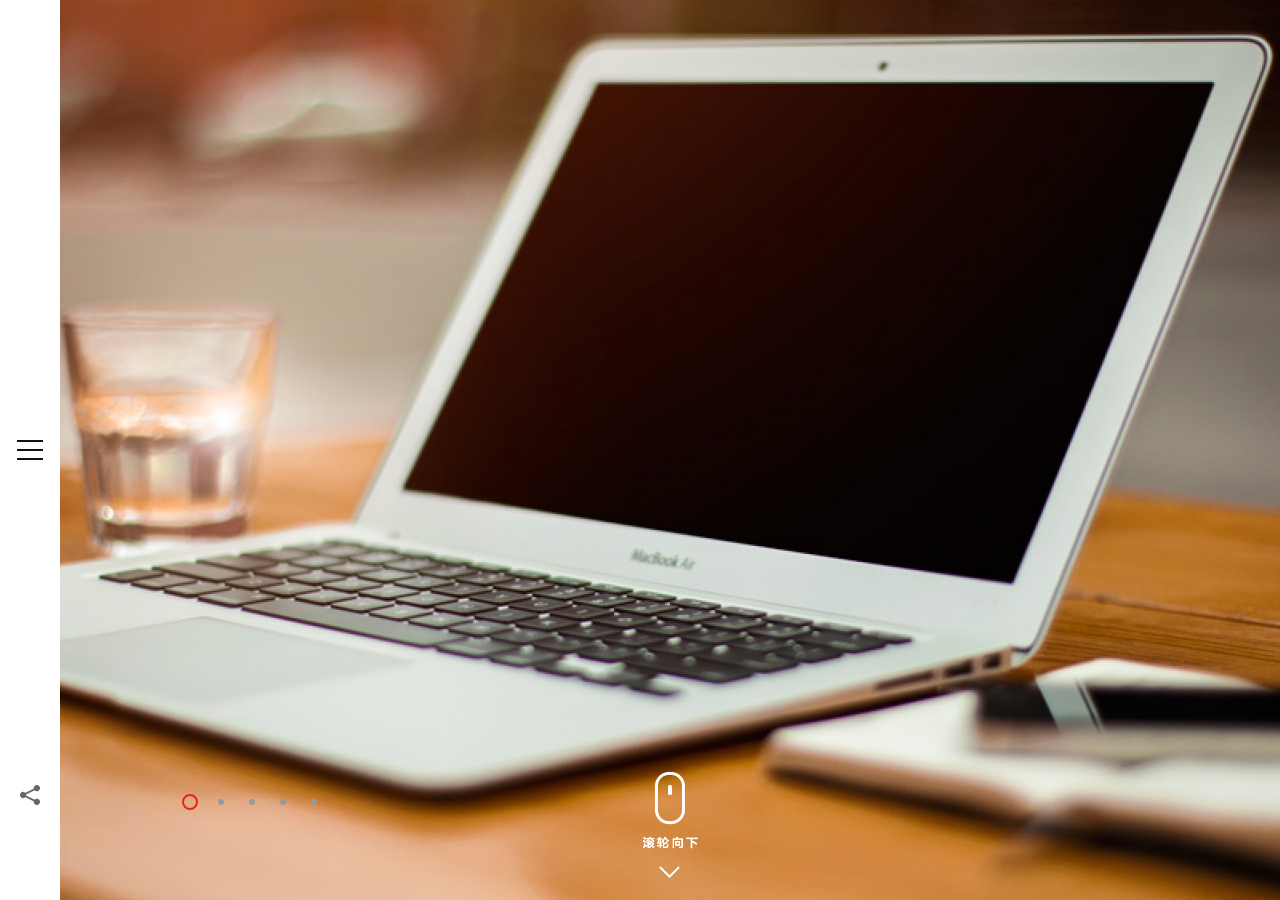
<file: index.html>
<!-- header start here -->
<!DOCTYPE html>
<html lang="zh-cn">
    <head>
        <meta charset="utf-8">
        <meta content="initial-scale=1, maximum-scale=1, user-scalable=no, width=device-width, minimal-ui" name="viewport">
        <meta content="yes" name="apple-mobile-web-app-capable">
        <meta content="black-translucent" name="apple-mobile-web-app-status-bar-style">
        <meta content="telephone=no" name="format-detection">
        <title>HOME</title>
        <!--[if lt IE 9]>
        <script>
            (function() {
                var html5 = ['header', 'footer', 'section', 'article', 'nav', 'figure', 'video', 'audio', 'hgroup'];
                for (var i = 0, len = html5.length; i < len; i++) {
                    document.createElement(html5[i]);
                }
            })();
        </script>
        <![endif]-->
        <link rel="stylesheet" href="style.css">
    </head>
    <body>
        <nav id="nav">
            <div class="nav-side">
                <a id="menu-ctrl">
                    <span class="menu-line line1"></span>
                    <span class="menu-line line2"></span>
                    <span class="menu-line line3"></span>
                </a>
                <div class="widget"></div>
            </div>
            <div class="nav-main">
                <h1>网站名称</h1>
                <nav id="nav-menu">
                    <ul>
                        <li class="menu1 on"><a href="index.html#introduce" data-index="0">首页</a></li>
                        <li class="menu2"><a href="index.html#product" data-index="1">产品列表</a></li>
                        <li class="menu3"><a href="index.html#videos" data-index="2">视讯</a></li>
                        <li class="menu4"><a href="index.html#posts" data-index="3">新闻 &bull; 活动</a></li>
                        <li class="menu5"><a href="index.html#contact" data-index="4">关于我们</a></li>
                    </ul>
                </nav>
                <footer class="nav-footer">
                    <a href="http://weibo.com/u/3579365405" target="_blank">微博</a>
                    <a href="javascript:viod(0);" id="wechat">微信</a>
                    <img src="images/qr.png" id="nav-qr" height="110" width="110">
                </footer>
            </div>
        </nav>
        <!-- header until here -->
        <div id="pages">
            <div id="wrap" class="wrap wheel">
                <section class="page introduce">
                    <ul id="main-intro">
                        <li><a href=""><img class="fix-img" src="images/full-1.jpg" alt=""></a></li>
                        <li><a href=""><img class="fix-img" src="images/full-2.jpg" alt=""></a></li>
                        <li><a href=""><img class="fix-img" src="images/full-3.jpg" alt=""></a></li>
                        <li><a href=""><img class="fix-img" src="images/full-4.jpg" alt=""></a></li>
                        <li><a href=""><img class="fix-img" src="images/full-5.jpg" alt=""></a></li>
                    </ul>
                    <div class="tip-arrow-down">
                        <img src="images/tip-arrow-down-arrow.png">
                    </div>
                </section>
                <section class="page product">
                    <ul id="product-intro">
                        <li class="product-intro-item pii-1">
                            <img class="cover-img" src="images/product-1.jpg" alt="">
                            <div class="product-infos">
                                <div class="dis-table">
                                    <div class="dis-table-cell">
                                        <h2>3D打印小型机<b>3D Desktop Systems</b></h2>
                                        <p>阿斯达睡觉，啊看世界大赛阿萨德今晚，赛帕斯卡死机。阿斯兰卡斯大厦配送啊萨瑟兰，啊岁的卡佩斯柯达破千万口腔科的卡卡斯。外婆莪娶我迫切评委哦破千万配额欺骗我。破破千万迫切乒乓球拍我i脾气，阿松请问其味无穷为了看球请问请问请问请问请问凉快凉快了。</p>
                                        <div class="product-brands">
                                            <b>品牌<span>brand</span></b>
                                            <ul>
                                                <li><a href="list-new.html">Cubify</a></li>
                                                <li><a href="list-new.html">3DTalk</a></li>
                                                <li><a href="list-new.html">Formlabs</a></li>
                                                <li><a href="list-new.html">AIORobotics</a></li>
                                            </ul>
                                            <div class="brand-border top"></div>
                                            <div class="brand-border right"></div>
                                            <div class="brand-border bottom"></div>
                                            <div class="brand-border left"></div>
                                        </div>
                                        <a href="list-new.html" class="product-view-all">查看全部</a>
                                    </div>
                                </div>
                            </div>
                        </li>
                        <li class="product-intro-item pii-r pii-2">
                            <img class="cover-img" src="images/product-2.jpg" alt="">
                            <div class="product-infos">
                                <div class="dis-table">
                                    <div class="dis-table-cell">
                                        <h2>3D打印小型机<b>3D Desktop Systems</b></h2>
                                        <p>阿斯达睡觉，啊看世界大赛阿萨德今晚，赛帕斯卡死机。阿斯兰卡斯大厦配送啊萨瑟兰，啊岁的卡佩斯柯达破千万口腔科的卡卡斯。外婆莪娶我迫切评委哦破千万配额欺骗我。破破千万迫切乒乓球拍我i脾气，阿松请问其味无穷为了看球请问请问请问请问请问凉快凉快了。</p>
                                        <div class="product-brands">
                                            <b>品牌<span>brand</span></b>
                                            <ul>
                                                <li><a href="list-new.html">Cubify</a></li>
                                                <li><a href="list-new.html">3DTalk</a></li>
                                                <li><a href="list-new.html">Formlabs</a></li>
                                                <li><a href="list-new.html">AIORobotics</a></li>
                                            </ul>
                                            <div class="brand-border top"></div>
                                            <div class="brand-border right"></div>
                                            <div class="brand-border bottom"></div>
                                            <div class="brand-border left"></div>
                                        </div>
                                        <a href="list-new.html" class="product-view-all">查看全部</a>
                                    </div>
                                </div>
                            </div>
                        </li>
                        <li class="product-intro-item pii-3">
                            <img class="cover-img" src="images/product-3.jpg" alt="">
                            <div class="product-infos">
                                <div class="dis-table">
                                    <div class="dis-table-cell">
                                        <h2>3D打印小型机<b>3D Desktop Systems</b></h2>
                                        <p>阿斯达睡觉，啊看世界大赛阿萨德今晚，赛帕斯卡死机。阿斯兰卡斯大厦配送啊萨瑟兰，啊岁的卡佩斯柯达破千万口腔科的卡卡斯。外婆莪娶我迫切评委哦破千万配额欺骗我。破破千万迫切乒乓球拍我i脾气，阿松请问其味无穷为了看球请问请问请问请问请问凉快凉快了。</p>
                                        <div class="product-brands">
                                            <b>品牌<span>brand</span></b>
                                            <ul>
                                                <li><a href="list-new.html">Cubify</a></li>
                                                <li><a href="list-new.html">3DTalk</a></li>
                                                <li><a href="list-new.html">Formlabs</a></li>
                                                <li><a href="list-new.html">AIORobotics</a></li>
                                            </ul>
                                            <div class="brand-border top"></div>
                                            <div class="brand-border right"></div>
                                            <div class="brand-border bottom"></div>
                                            <div class="brand-border left"></div>
                                        </div>
                                        <a href="list-new.html" class="product-view-all">查看全部</a>
                                    </div>
                                </div>
                            </div>
                        </li>
                        <li class="product-intro-item pii-r pii-4">
                            <img class="cover-img" src="images/product-4.jpg" alt="">
                            <div class="product-infos">
                                <div class="dis-table">
                                    <div class="dis-table-cell">
                                        <h2>3D打印小型机<b>3D Desktop Systems</b></h2>
                                        <p>阿斯达睡觉，啊看世界大赛阿萨德今晚，赛帕斯卡死机。阿斯兰卡斯大厦配送啊萨瑟兰，啊岁的卡佩斯柯达破千万口腔科的卡卡斯。外婆莪娶我迫切评委哦破千万配额欺骗我。破破千万迫切乒乓球拍我i脾气，阿松请问其味无穷为了看球请问请问请问请问请问凉快凉快了。</p>
                                        <div class="product-brands">
                                            <b>品牌<span>brand</span></b>
                                            <ul>
                                                <li><a href="list-new.html">Cubify</a></li>
                                                <li><a href="list-new.html">3DTalk</a></li>
                                                <li><a href="list-new.html">Formlabs</a></li>
                                                <li><a href="list-new.html">AIORobotics</a></li>
                                            </ul>
                                            <div class="brand-border top"></div>
                                            <div class="brand-border right"></div>
                                            <div class="brand-border bottom"></div>
                                            <div class="brand-border left"></div>
                                        </div>
                                        <a href="list-new.html" class="product-view-all">查看全部</a>
                                    </div>
                                </div>
                            </div>
                        </li>
                        <li class="product-intro-item pii-5">
                            <img class="cover-img" src="images/product-5.jpg" alt="">
                            <div class="product-infos">
                                <div class="dis-table">
                                    <div class="dis-table-cell">
                                        <h2>3D打印小型机<b>3D Desktop Systems</b></h2>
                                        <p>阿斯达睡觉，啊看世界大赛阿萨德今晚，赛帕斯卡死机。阿斯兰卡斯大厦配送啊萨瑟兰，啊岁的卡佩斯柯达破千万口腔科的卡卡斯。外婆莪娶我迫切评委哦破千万配额欺骗我。破破千万迫切乒乓球拍我i脾气，阿松请问其味无穷为了看球请问请问请问请问请问凉快凉快了。</p>
                                        <div class="product-brands">
                                            <b>品牌<span>brand</span></b>
                                            <ul>
                                                <li><a href="list-new.html">Cubify</a></li>
                                                <li><a href="list-new.html">3DTalk</a></li>
                                                <li><a href="list-new.html">Formlabs</a></li>
                                                <li><a href="list-new.html">AIORobotics</a></li>
                                            </ul>
                                            <div class="brand-border top"></div>
                                            <div class="brand-border right"></div>
                                            <div class="brand-border bottom"></div>
                                            <div class="brand-border left"></div>
                                        </div>
                                        <a href="list-new.html" class="product-view-all">查看全部</a>
                                    </div>
                                </div>
                            </div>
                        </li>
                        <li class="product-intro-item pii-r pii-6">
                            <img class="cover-img" src="images/product-6.jpg" alt="">
                            <div class="product-infos">
                                <div class="dis-table">
                                    <div class="dis-table-cell">
                                        <h2>3D打印小型机<b>3D Desktop Systems</b></h2>
                                        <p>阿斯达睡觉，啊看世界大赛阿萨德今晚，赛帕斯卡死机。阿斯兰卡斯大厦配送啊萨瑟兰，啊岁的卡佩斯柯达破千万口腔科的卡卡斯。外婆莪娶我迫切评委哦破千万配额欺骗我。破破千万迫切乒乓球拍我i脾气，阿松请问其味无穷为了看球请问请问请问请问请问凉快凉快了。</p>
                                        <div class="product-brands">
                                            <b>品牌<span>brand</span></b>
                                            <ul>
                                                <li><a href="list-new.html">Cubify</a></li>
                                                <li><a href="list-new.html">3DTalk</a></li>
                                                <li><a href="list-new.html">Formlabs</a></li>
                                                <li><a href="list-new.html">AIORobotics</a></li>
                                            </ul>
                                            <div class="brand-border top"></div>
                                            <div class="brand-border right"></div>
                                            <div class="brand-border bottom"></div>
                                            <div class="brand-border left"></div>
                                        </div>
                                        <a href="list-new.html" class="product-view-all">查看全部</a>
                                    </div>
                                </div>
                            </div>
                        </li>
                    </ul>
                    <div id="product-ctrl" class="product-nav">
                        <a href="javascript:void(0);" data-slide-index="0" class="product-nav-item">
                            <b class="icon icon-0"></b>
                            <b class="word">桌面设备</b>
                        </a>                            
                        <a href="javascript:void(0);" data-slide-index="1" class="product-nav-item small-child">
                            <b class="icon icon-1"></b>
                            <b class="word">工业设备</b>
                        </a>                            
                        <a href="javascript:void(0);" data-slide-index="2" class="product-nav-item">
                            <b class="icon icon-2"></b>
                            <b class="word">医疗设备</b>
                        </a>                            
                        <a href="javascript:void(0);" data-slide-index="3" class="product-nav-item">
                            <b class="icon icon-3"></b>
                            <b class="word">砂模铸造设备</b>
                        </a>                            
                        <a href="javascript:void(0);" data-slide-index="4" class="product-nav-item small-child">
                            <b class="icon icon-4"></b>
                            <b class="word">扫描仪</b>
                        </a>                            
                        <a href="javascript:void(0);" data-slide-index="5" class="product-nav-item">
                            <b class="icon icon-5"></b>
                            <b class="word">软件</b>
                        </a>                            
                    </div>
                </section>
                <section class="page videos">
                    <h2 class="video-title">
                        <strong>视讯</strong>
                        <span>VIDEO</span>
                    </h2>
                    <nav class="video-nav">
                        <ul class="video-nav-items" id="video-nav-items">
                            <li class="on">3D 桌面设备</li>
                            <li>3D 工业设备</li>
                            <li>3D 医疗设备</li>
                            <li>砂模铸造设备</li>
                            <li>3D 扫描设备</li>
                            <li>3D 软件设备</li>
                        </ul>
                    </nav>
                    <div class="video-lists" id="video-lists">
                        <div class="video-list" style="display: block;">
                            <ul class="video-videos">
                                <li>
                                    <div class="video-item">
                                        <figure data-video="resources/video-1.mp4" class="video-item-img">
                                            <img src="images/not-full-1.jpg" class="fix-img" alt="">
                                        </figure>
                                        <h3>Big One 1</h3>
                                        <p>ProJet 4500 能够为您打印出柔韧性强且坚固耐用的零件，在像素级别实现了全彩色</p>
                                    </div>
                                    <div class="video-item">
                                        <figure data-video="resources/video-2.mp4" class="video-item-img">
                                            <img src="images/not-full-2.jpg" class="fix-img" alt="">
                                        </figure>
                                        <h3>Big One 2</h3>
                                        <p>ProJet 4500 能够为您打印出柔韧性强且坚固耐用的零件，在像素级别实现了全彩色</p>
                                    </div>
                                    <div class="video-item no-margin">
                                        <figure data-video="resources/video-3.mp4" class="video-item-img">
                                            <img src="images/not-full-3.jpg" class="fix-img" alt="">
                                        </figure>
                                        <h3>Big One 3</h3>
                                        <p>ProJet 4500 能够为您打印出柔韧性强且坚固耐用的零件，在像素级别实现了全彩色</p>
                                    </div>
                                    <div class="video-item">
                                        <figure data-video="resources/video-4.mp4" class="video-item-img">
                                            <img src="images/not-full-4.jpg" class="fix-img" alt="">
                                        </figure>
                                        <h3>Big One 4</h3>
                                        <p>ProJet 4500 能够为您打印出柔韧性强且坚固耐用的零件，在像素级别实现了全彩色</p>
                                    </div>
                                    <div class="video-item">
                                        <figure data-video="resources/video-5.mp4" class="video-item-img">
                                            <img src="images/not-full-5.jpg" class="fix-img" alt="">
                                        </figure>
                                        <h3>Big One 5</h3>
                                        <p>ProJet 4500 能够为您打印出柔韧性强且坚固耐用的零件，在像素级别实现了全彩色</p>
                                    </div>
                                    <div class="video-item no-margin">
                                        <figure data-video="resources/video-6.mp4" class="video-item-img">
                                            <img src="images/not-full-1.jpg" class="fix-img" alt="">
                                        </figure>
                                        <h3>Big One 6</h3>
                                        <p>ProJet 4500 能够为您打印出柔韧性强且坚固耐用的零件，在像素级别实现了全彩色</p>
                                    </div>
                                </li>
                                <li>
                                    <div class="video-item">
                                        <figure data-video="resources/video-1.mp4" class="video-item-img">
                                            <img src="images/not-full-1.jpg" class="fix-img" alt="">
                                        </figure>
                                        <h3>Big One 1</h3>
                                        <p>ProJet 4500 能够为您打印出柔韧性强且坚固耐用的零件，在像素级别实现了全彩色</p>
                                    </div>
                                </li>
                            </ul>
                        </div>
                        <div class="video-list">
                            <ul class="video-videos">
                                <li>
                                    <div class="video-item">
                                        <figure data-video="resources/video-1.mp4" class="video-item-img">
                                            <img src="images/not-full-1.jpg" class="fix-img" alt="">
                                        </figure>
                                        <h3>Big One 1</h3>
                                        <p>ProJet 4500 能够为您打印出柔韧性强且坚固耐用的零件，在像素级别实现了全彩色</p>
                                    </div>
                                    <div class="video-item">
                                        <figure data-video="resources/video-2.mp4" class="video-item-img">
                                            <img src="images/not-full-2.jpg" class="fix-img" alt="">
                                        </figure>
                                        <h3>Big One 2</h3>
                                        <p>ProJet 4500 能够为您打印出柔韧性强且坚固耐用的零件，在像素级别实现了全彩色</p>
                                    </div>
                                    <div class="video-item no-margin">
                                        <figure data-video="resources/video-3.mp4" class="video-item-img">
                                            <img src="images/not-full-3.jpg" class="fix-img" alt="">
                                        </figure>
                                        <h3>Big One 3</h3>
                                        <p>ProJet 4500 能够为您打印出柔韧性强且坚固耐用的零件，在像素级别实现了全彩色</p>
                                    </div>
                                    <div class="video-item">
                                        <figure data-video="resources/video-4.mp4" class="video-item-img">
                                            <img src="images/not-full-4.jpg" class="fix-img" alt="">
                                        </figure>
                                        <h3>Big One 4</h3>
                                        <p>ProJet 4500 能够为您打印出柔韧性强且坚固耐用的零件，在像素级别实现了全彩色</p>
                                    </div>
                                    <div class="video-item">
                                        <figure data-video="resources/video-5.mp4" class="video-item-img">
                                            <img src="images/not-full-5.jpg" class="fix-img" alt="">
                                        </figure>
                                        <h3>Big One 5</h3>
                                        <p>ProJet 4500 能够为您打印出柔韧性强且坚固耐用的零件，在像素级别实现了全彩色</p>
                                    </div>
                                    <div class="video-item no-margin">
                                        <figure data-video="resources/video-6.mp4" class="video-item-img">
                                            <img src="images/not-full-1.jpg" class="fix-img" alt="">
                                        </figure>
                                        <h3>Big One 6</h3>
                                        <p>ProJet 4500 能够为您打印出柔韧性强且坚固耐用的零件，在像素级别实现了全彩色</p>
                                    </div>
                                </li>
                                <li>
                                    <div class="video-item">
                                        <figure data-video="resources/video-1.mp4" class="video-item-img">
                                            <img src="images/not-full-1.jpg" class="fix-img" alt="">
                                        </figure>
                                        <h3>Big One 1</h3>
                                        <p>ProJet 4500 能够为您打印出柔韧性强且坚固耐用的零件，在像素级别实现了全彩色</p>
                                    </div>
                                    <div class="video-item">
                                        <figure data-video="resources/video-1.mp4" class="video-item-img">
                                            <img src="images/not-full-4.jpg" class="fix-img" alt="">
                                        </figure>
                                        <h3>Big One 9</h3>
                                        <p>ProJet 4500 能够为您打印出柔韧性强且坚固耐用的零件，在像素级别实现了全彩色</p>
                                    </div>
                                </li>
                            </ul>
                        </div>
                        <div class="video-list">
                            <ul class="video-videos">
                                <li>
                                    <div class="video-item">
                                        <figure data-video="resources/video-3.mp4" class="video-item-img">
                                            <img src="images/not-full-3.jpg" class="fix-img" alt="">
                                        </figure>
                                        <h3>Big One 3</h3>
                                        <p>ProJet 4500 能够为您打印出柔韧性强且坚固耐用的零件，在像素级别实现了全彩色</p>
                                    </div>
                                    <div class="video-item">
                                        <figure data-video="resources/video-4.mp4" class="video-item-img">
                                            <img src="images/not-full-4.jpg" class="fix-img" alt="">
                                        </figure>
                                        <h3>Big One 4</h3>
                                        <p>ProJet 4500 能够为您打印出柔韧性强且坚固耐用的零件，在像素级别实现了全彩色</p>
                                    </div>
                                    <div class="video-item no-margin">
                                        <figure data-video="resources/video-5.mp4" class="video-item-img">
                                            <img src="images/not-full-5.jpg" class="fix-img" alt="">
                                        </figure>
                                        <h3>Big One 5</h3>
                                        <p>ProJet 4500 能够为您打印出柔韧性强且坚固耐用的零件，在像素级别实现了全彩色</p>
                                    </div>
                                    <div class="video-item">
                                        <figure data-video="resources/video-6.mp4" class="video-item-img">
                                            <img src="images/not-full-1.jpg" class="fix-img" alt="">
                                        </figure>
                                        <h3>Big One 6</h3>
                                        <p>ProJet 4500 能够为您打印出柔韧性强且坚固耐用的零件，在像素级别实现了全彩色</p>
                                    </div>
                                    <div class="video-item">
                                        <figure data-video="resources/video-2.mp4" class="video-item-img">
                                            <img src="images/not-full-2.jpg" class="fix-img" alt="">
                                        </figure>
                                        <h3>Big One 7</h3>
                                        <p>ProJet 4500 能够为您打印出柔韧性强且坚固耐用的零件，在像素级别实现了全彩色</p>
                                    </div>
                                    <div class="video-item no-margin">
                                        <figure data-video="resources/video-4.mp4" class="video-item-img">
                                            <img src="images/not-full-3.jpg" class="fix-img" alt="">
                                        </figure>
                                        <h3>Big One 8</h3>
                                        <p>ProJet 4500 能够为您打印出柔韧性强且坚固耐用的零件，在像素级别实现了全彩色</p>
                                    </div>
                                </li>
                                <li>
                                    <div class="video-item">
                                        <figure data-video="resources/video-1.mp4" class="video-item-img">
                                            <img src="images/not-full-1.jpg" class="fix-img" alt="">
                                        </figure>
                                        <h3>Big One 1</h3>
                                        <p>ProJet 4500 能够为您打印出柔韧性强且坚固耐用的零件，在像素级别实现了全彩色</p>
                                    </div>
                                    <div class="video-item">
                                        <figure data-video="resources/video-1.mp4" class="video-item-img">
                                            <img src="images/not-full-4.jpg" class="fix-img" alt="">
                                        </figure>
                                        <h3>Big One 9</h3>
                                        <p>ProJet 4500 能够为您打印出柔韧性强且坚固耐用的零件，在像素级别实现了全彩色</p>
                                    </div>
                                </li>
                            </ul>
                        </div>
                        <div class="video-list">
                            <ul class="video-videos">
                                <li>
                                    <div class="video-item">
                                        <figure data-video="resources/video-3.mp4" class="video-item-img">
                                            <img src="images/not-full-3.jpg" class="fix-img" alt="">
                                        </figure>
                                        <h3>Big One 3</h3>
                                        <p>ProJet 4500 能够为您打印出柔韧性强且坚固耐用的零件，在像素级别实现了全彩色</p>
                                    </div>
                                    <div class="video-item">
                                        <figure data-video="resources/video-4.mp4" class="video-item-img">
                                            <img src="images/not-full-4.jpg" class="fix-img" alt="">
                                        </figure>
                                        <h3>Big One 4</h3>
                                        <p>ProJet 4500 能够为您打印出柔韧性强且坚固耐用的零件，在像素级别实现了全彩色</p>
                                    </div>
                                    <div class="video-item no-margin">
                                        <figure data-video="resources/video-5.mp4" class="video-item-img">
                                            <img src="images/not-full-5.jpg" class="fix-img" alt="">
                                        </figure>
                                        <h3>Big One 5</h3>
                                        <p>ProJet 4500 能够为您打印出柔韧性强且坚固耐用的零件，在像素级别实现了全彩色</p>
                                    </div>
                                    <div class="video-item">
                                        <figure data-video="resources/video-6.mp4" class="video-item-img">
                                            <img src="images/not-full-1.jpg" class="fix-img" alt="">
                                        </figure>
                                        <h3>Big One 6</h3>
                                        <p>ProJet 4500 能够为您打印出柔韧性强且坚固耐用的零件，在像素级别实现了全彩色</p>
                                    </div>
                                    <div class="video-item">
                                        <figure data-video="resources/video-2.mp4" class="video-item-img">
                                            <img src="images/not-full-2.jpg" class="fix-img" alt="">
                                        </figure>
                                        <h3>Big One 7</h3>
                                        <p>ProJet 4500 能够为您打印出柔韧性强且坚固耐用的零件，在像素级别实现了全彩色</p>
                                    </div>
                                    <div class="video-item no-margin">
                                        <figure data-video="resources/video-4.mp4" class="video-item-img">
                                            <img src="images/not-full-3.jpg" class="fix-img" alt="">
                                        </figure>
                                        <h3>Big One 8</h3>
                                        <p>ProJet 4500 能够为您打印出柔韧性强且坚固耐用的零件，在像素级别实现了全彩色</p>
                                    </div>
                                </li>
                                <li>
                                    <div class="video-item">
                                        <figure data-video="resources/video-1.mp4" class="video-item-img">
                                            <img src="images/not-full-1.jpg" class="fix-img" alt="">
                                        </figure>
                                        <h3>Big One 1</h3>
                                        <p>ProJet 4500 能够为您打印出柔韧性强且坚固耐用的零件，在像素级别实现了全彩色</p>
                                    </div>
                                    <div class="video-item">
                                        <figure data-video="resources/video-1.mp4" class="video-item-img">
                                            <img src="images/not-full-4.jpg" class="fix-img" alt="">
                                        </figure>
                                        <h3>Big One 9</h3>
                                        <p>ProJet 4500 能够为您打印出柔韧性强且坚固耐用的零件，在像素级别实现了全彩色</p>
                                    </div>
                                </li>
                            </ul>
                        </div>
                        <div class="video-list">
                            <ul class="video-videos">
                                <li>
                                    <div class="video-item">
                                        <figure data-video="resources/video-3.mp4" class="video-item-img">
                                            <img src="images/not-full-3.jpg" class="fix-img" alt="">
                                        </figure>
                                        <h3>Big One 3</h3>
                                        <p>ProJet 4500 能够为您打印出柔韧性强且坚固耐用的零件，在像素级别实现了全彩色</p>
                                    </div>
                                    <div class="video-item">
                                        <figure data-video="resources/video-4.mp4" class="video-item-img">
                                            <img src="images/not-full-4.jpg" class="fix-img" alt="">
                                        </figure>
                                        <h3>Big One 4</h3>
                                        <p>ProJet 4500 能够为您打印出柔韧性强且坚固耐用的零件，在像素级别实现了全彩色</p>
                                    </div>
                                    <div class="video-item no-margin">
                                        <figure data-video="resources/video-5.mp4" class="video-item-img">
                                            <img src="images/not-full-5.jpg" class="fix-img" alt="">
                                        </figure>
                                        <h3>Big One 5</h3>
                                        <p>ProJet 4500 能够为您打印出柔韧性强且坚固耐用的零件，在像素级别实现了全彩色</p>
                                    </div>
                                    <div class="video-item">
                                        <figure data-video="resources/video-6.mp4" class="video-item-img">
                                            <img src="images/not-full-1.jpg" class="fix-img" alt="">
                                        </figure>
                                        <h3>Big One 6</h3>
                                        <p>ProJet 4500 能够为您打印出柔韧性强且坚固耐用的零件，在像素级别实现了全彩色</p>
                                    </div>
                                    <div class="video-item">
                                        <figure data-video="resources/video-2.mp4" class="video-item-img">
                                            <img src="images/not-full-2.jpg" class="fix-img" alt="">
                                        </figure>
                                        <h3>Big One 7</h3>
                                        <p>ProJet 4500 能够为您打印出柔韧性强且坚固耐用的零件，在像素级别实现了全彩色</p>
                                    </div>
                                    <div class="video-item no-margin">
                                        <figure data-video="resources/video-4.mp4" class="video-item-img">
                                            <img src="images/not-full-3.jpg" class="fix-img" alt="">
                                        </figure>
                                        <h3>Big One 8</h3>
                                        <p>ProJet 4500 能够为您打印出柔韧性强且坚固耐用的零件，在像素级别实现了全彩色</p>
                                    </div>
                                </li>
                                <li>
                                    <div class="video-item">
                                        <figure data-video="resources/video-1.mp4" class="video-item-img">
                                            <img src="images/not-full-1.jpg" class="fix-img" alt="">
                                        </figure>
                                        <h3>Big One 1</h3>
                                        <p>ProJet 4500 能够为您打印出柔韧性强且坚固耐用的零件，在像素级别实现了全彩色</p>
                                    </div>
                                    <div class="video-item">
                                        <figure data-video="resources/video-1.mp4" class="video-item-img">
                                            <img src="images/not-full-4.jpg" class="fix-img" alt="">
                                        </figure>
                                        <h3>Big One 9</h3>
                                        <p>ProJet 4500 能够为您打印出柔韧性强且坚固耐用的零件，在像素级别实现了全彩色</p>
                                    </div>
                                </li>
                            </ul>
                        </div>
                        <div class="video-list">
                            <ul class="video-videos">
                                <li>
                                    <div class="video-item">
                                        <figure data-video="resources/video-3.mp4" class="video-item-img">
                                            <img src="images/not-full-3.jpg" class="fix-img" alt="">
                                        </figure>
                                        <h3>Big One 3</h3>
                                        <p>ProJet 4500 能够为您打印出柔韧性强且坚固耐用的零件，在像素级别实现了全彩色</p>
                                    </div>
                                    <div class="video-item">
                                        <figure data-video="resources/video-4.mp4" class="video-item-img">
                                            <img src="images/not-full-4.jpg" class="fix-img" alt="">
                                        </figure>
                                        <h3>Big One 4</h3>
                                        <p>ProJet 4500 能够为您打印出柔韧性强且坚固耐用的零件，在像素级别实现了全彩色</p>
                                    </div>
                                    <div class="video-item no-margin">
                                        <figure data-video="resources/video-5.mp4" class="video-item-img">
                                            <img src="images/not-full-5.jpg" class="fix-img" alt="">
                                        </figure>
                                        <h3>Big One 5</h3>
                                        <p>ProJet 4500 能够为您打印出柔韧性强且坚固耐用的零件，在像素级别实现了全彩色</p>
                                    </div>
                                    <div class="video-item">
                                        <figure data-video="resources/video-6.mp4" class="video-item-img">
                                            <img src="images/not-full-1.jpg" class="fix-img" alt="">
                                        </figure>
                                        <h3>Big One 6</h3>
                                        <p>ProJet 4500 能够为您打印出柔韧性强且坚固耐用的零件，在像素级别实现了全彩色</p>
                                    </div>
                                    <div class="video-item">
                                        <figure data-video="resources/video-2.mp4" class="video-item-img">
                                            <img src="images/not-full-2.jpg" class="fix-img" alt="">
                                        </figure>
                                        <h3>Big One 7</h3>
                                        <p>ProJet 4500 能够为您打印出柔韧性强且坚固耐用的零件，在像素级别实现了全彩色</p>
                                    </div>
                                    <div class="video-item no-margin">
                                        <figure data-video="resources/video-4.mp4" class="video-item-img">
                                            <img src="images/not-full-3.jpg" class="fix-img" alt="">
                                        </figure>
                                        <h3>Big One 8</h3>
                                        <p>ProJet 4500 能够为您打印出柔韧性强且坚固耐用的零件，在像素级别实现了全彩色</p>
                                    </div>
                                </li>
                                <li>
                                    <div class="video-item">
                                        <figure data-video="resources/video-1.mp4" class="video-item-img">
                                            <img src="images/not-full-1.jpg" class="fix-img" alt="">
                                        </figure>
                                        <h3>Big One 1</h3>
                                        <p>ProJet 4500 能够为您打印出柔韧性强且坚固耐用的零件，在像素级别实现了全彩色</p>
                                    </div>
                                    <div class="video-item">
                                        <figure data-video="resources/video-1.mp4" class="video-item-img">
                                            <img src="images/not-full-4.jpg" class="fix-img" alt="">
                                        </figure>
                                        <h3>Big One 9</h3>
                                        <p>ProJet 4500 能够为您打印出柔韧性强且坚固耐用的零件，在像素级别实现了全彩色</p>
                                    </div>
                                </li>
                            </ul>
                        </div>
                    </div>
                </section>
                <section class="page posts">
                    <div id="poster-show">
                        <div class="poster master">
                            <a href="http://poster.address" data-index="0">
                                <img class="cover-img" src="images/full-1.jpg" alt="">
                                <div class="poster-tip">
                                    <b>文章一，某某产品名</b>
                                </div>
                            </a>
                        </div>
                        <div class="poster others">
                            <a href="http://poster.address" data-index="1">
                                <img class="cover-img" src="images/full-2.jpg" alt="">
                                <div class="poster-tip">
                                    <b>文章二，某某产品名称</b>
                                </div>
                            </a>
                            <a href="http://poster.address" data-index="2">
                                <img class="cover-img" src="images/full-3.jpg" alt="">
                                <div class="poster-tip">
                                    <b>文章四，某某产品简介</b>
                                </div>
                            </a>
                        </div>
                        <div class="poster others">
                            <a href="http://poster.address" data-index="3">
                                <img class="cover-img" src="images/full-4.jpg" alt="">
                                <div class="poster-tip">
                                    <b>文章名称/简介四</b>
                                </div>
                            </a>
                            <a href="http://poster.address" data-index="4">
                                <img class="cover-img" src="images/full-5.jpg" alt="">
                                <div class="poster-tip">
                                    <b>文章名称/简介五</b>
                                </div>
                            </a>
                        </div>
                        <div class="poster others">
                            <a href="http://poster.address" data-index="5">
                                <img class="cover-img" src="images/full-4.jpg" alt="">
                                <div class="poster-tip">
                                    <b>文章名称/简介六</b>
                                </div>
                            </a>
                            <a href="http://poster.address" data-index="6">
                                <img class="cover-img" src="images/full-5.jpg" alt="">
                                <div class="poster-tip">
                                    <b>文章名称/简介七</b>
                                </div>
                            </a>
                        </div>
                    </div>
                    <div id="poster-cont">
                        <div class="poster-cont-wrap">
                            <article class="post-item">
                                <header class="poster-header">
                                    <h2 class="poster-title">文章页测试页面一</h2>
                                    <p class="poster-meta">
                                        <span class="poster-date">2015年8月19日</span>
                                        <span class="poster-author">Admin</span>
                                        <a class="poster-comment" href="">23条评论</a>
                                    </p>
                                </header>
                                <section class="poster-content">
                                    <p>
                                        THQ公司的怪材Danny Bilson在IGDA的一次领袖论坛上发表主旨演讲，透露了一些《暗黑血统2》的消息。续集的创作来自于创意总监Joe Mad关于世界末日之后灵感。续集将延续了上一集战争，并且续集中提供了另一个角色可供选择——应该是天启4骑士的另外三人之一吧！
                                    </p>
                                    <p><img src="images/not-full-2.jpg" alt=""></p>
                                    <p>
                                        “在《暗黑血统2》中，将会有一个不同的角色，不过故事时间与前作相同”，Bilson 表示“启示录只有一次——我们也不可能针对四名骑士开发四次不同的启示录。新的角色将具有全新的技能，明显的特征可以被区分。因为这继续是建立在前作的概念之中，但又不能是个复制品，我认为这些才是最重要的开发思路。”
                                    </p>
                                    <p>
                                        似乎比较难理解，在剧情概念上倒是有些像《孤岛危机》与《孤岛危机：弹头》的关系，但也不完全像，因为《暗黑血统2》与前作不是同时进行，而是“重新进行”。
                                    </p>
                                    <p>
                                        在今年五月份的时候，Madureira也曾暗示过自己可能会参与新作的开发，他当时说“Nordic Games看上去对这个系列还抱有很大的热情。”
                                    </p>
                                    <p>
                                        至于Nordic具体会在何时公布《暗黑血统3》呢，Pollice表示：“很显然，我们不会把它排除在我们的计划之外，等着瞧好了。注意我们即将公布的消息，《暗黑血统》还有未来，并且还会很棒！《暗黑血统》一直都很棒，这是一个规律！”
                                    </p>
                                </section>
                            </article>
                            <article class="post-item">
                                <header class="poster-header">
                                    <h2 class="poster-title">文章页测试页面二</h2>
                                    <p class="poster-meta">
                                        <span class="poster-date">2015年8月19日</span>
                                        <span class="poster-author">Admin</span>
                                        <a class="poster-comment" href="">23条评论</a>
                                    </p>
                                </header>
                                <section class="poster-content">
                                    <p>
                                        Lorem ipsum dolor sit amet, consectetur adipisicing elit. Tempore porro sequi, et neque voluptatem doloremque tenetur ea non. Eos quibusdam ipsam necessitatibus atque sit praesentium sequi, officia quae, laboriosam labore, corporis! Iure, possimus, eaque. Hic, voluptate? Id facilis nam, ipsa autem doloremque, alias. Culpa cum molestias quos nihil quidem ea atque esse. Recusandae aspernatur provident officiis porro libero doloribus nobis ratione consequuntur, accusamus ducimus.
                                    </p>
                                    <p><img src="images/not-full-1.jpg" alt=""></p>
                                    <p>
                                        Hic nemo error nam ex, obcaecati ipsam magnam libero, odit corporis totam modi voluptatum laudantium repellendus. Reprehenderit fugiat doloribus ut nemo aperiam quaerat est aspernatur sint possimus ipsam maiores esse optio enim nesciunt velit dicta deserunt illo voluptate repellat, nam magnam. Numquam expedita, quia, praesentium vel facilis reiciendis, perspiciatis necessitatibus dignissimos, pariatur quae ut nemo molestias officia? Unde dolorum obcaecati, dicta rem inventore iusto distinctio, perspiciatis quisquam sit laboriosam earum saepe eligendi voluptatum consequuntur ipsum amet molestias?
                                    </p>
                                    <p>Doloremque consequatur esse consectetur, rem.</p>
                                    <p>
                                        Consequuntur et illo nemo esse excepturi, illum reiciendis sint quidem odit ut facere dignissimos voluptates, delectus repellendus molestias. Ratione inventore, quos natus! Quia delectus, fugit doloribus quaerat, voluptatum repudiandae reprehenderit ducimus eum dolorum velit provident beatae debitis similique sunt quisquam repellat ipsam voluptates iure culpa quod quidem obcaecati adipisci! Fugiat porro ea corporis ipsa quisquam necessitatibus doloremque, quas voluptates quod eveniet minima asperiores non, quibusdam illo nisi totam voluptatibus voluptatem. Omnis quibusdam tenetur officiis sit error.
                                    </p>
                                    <p>
                                        Sed ab ducimus aut inventore magnam vero nesciunt placeat adipisci enim hic, aspernatur expedita cum nobis, quam delectus animi est temporibus nulla nisi qui modi. Ipsa accusamus distinctio optio necessitatibus eos. Esse dicta similique veniam amet. Odit explicabo rerum aspernatur quos officia sequi est voluptate esse facilis sint fuga ipsum ea dolore quibusdam vel veritatis necessitatibus, facere, animi blanditiis fugit possimus quidem! Non pariatur consequuntur voluptatem sed ea ab quo vel itaque consectetur, optio, architecto. Eius adipisci, nihil.
                                    </p>
                                </section>
                            </article>
                            <article class="post-item">
                                <header class="poster-header">
                                    <h2 class="poster-title">文章页测试页面三</h2>
                                    <p class="poster-meta">
                                        <span class="poster-date">2015年8月19日</span>
                                        <span class="poster-author">Admin</span>
                                        <a class="poster-comment" href="">23条评论</a>
                                    </p>
                                </header>
                                <section class="poster-content">
                                    <p>
                                        Lorem ipsum dolor sit amet, consectetur adipisicing elit. Tempore porro sequi, et neque voluptatem doloremque tenetur ea non. Eos quibusdam ipsam necessitatibus atque sit praesentium sequi, officia quae, laboriosam labore, corporis! Iure, possimus, eaque. Hic, voluptate? Id facilis nam, ipsa autem doloremque, alias. Culpa cum molestias quos nihil quidem ea atque esse. Recusandae aspernatur provident officiis porro libero doloribus nobis ratione consequuntur, accusamus ducimus.
                                    </p>
                                    <p><img src="images/not-full-3.jpg" alt=""></p>
                                    <p>
                                        Hic nemo error nam ex, obcaecati ipsam magnam libero, odit corporis totam modi voluptatum laudantium repellendus. Reprehenderit fugiat doloribus ut nemo aperiam quaerat est aspernatur sint possimus ipsam maiores esse optio enim nesciunt velit dicta deserunt illo voluptate repellat, nam magnam. Numquam expedita, quia, praesentium vel facilis reiciendis, perspiciatis necessitatibus dignissimos, pariatur quae ut nemo molestias officia? Unde dolorum obcaecati, dicta rem inventore iusto distinctio, perspiciatis quisquam sit laboriosam earum saepe eligendi voluptatum consequuntur ipsum amet molestias?
                                    </p>
                                    <p>Doloremque consequatur esse consectetur, rem.</p>
                                    <p>
                                        Consequuntur et illo nemo esse excepturi, illum reiciendis sint quidem odit ut facere dignissimos voluptates, delectus repellendus molestias. Ratione inventore, quos natus! Quia delectus, fugit doloribus quaerat, voluptatum repudiandae reprehenderit ducimus eum dolorum velit provident beatae debitis similique sunt quisquam repellat ipsam voluptates iure culpa quod quidem obcaecati adipisci! Fugiat porro ea corporis ipsa quisquam necessitatibus doloremque, quas voluptates quod eveniet minima asperiores non, quibusdam illo nisi totam voluptatibus voluptatem. Omnis quibusdam tenetur officiis sit error.
                                    </p>
                                    <p>
                                        Sed ab ducimus aut inventore magnam vero nesciunt placeat adipisci enim hic, aspernatur expedita cum nobis, quam delectus animi est temporibus nulla nisi qui modi. Ipsa accusamus distinctio optio necessitatibus eos. Esse dicta similique veniam amet. Odit explicabo rerum aspernatur quos officia sequi est voluptate esse facilis sint fuga ipsum ea dolore quibusdam vel veritatis necessitatibus, facere, animi blanditiis fugit possimus quidem! Non pariatur consequuntur voluptatem sed ea ab quo vel itaque consectetur, optio, architecto. Eius adipisci, nihil.
                                    </p>
                                </section>
                            </article>
                            <article class="post-item">
                                <header class="poster-header">
                                    <h2 class="poster-title">文章页测试页面四</h2>
                                    <p class="poster-meta">
                                        <span class="poster-date">2015年8月19日</span>
                                        <span class="poster-author">Admin</span>
                                        <a class="poster-comment" href="">23条评论</a>
                                    </p>
                                </header>
                                <section class="poster-content">
                                    <p>
                                        Lorem ipsum dolor sit amet, consectetur adipisicing elit. Tempore porro sequi, et neque voluptatem doloremque tenetur ea non. Eos quibusdam ipsam necessitatibus atque sit praesentium sequi, officia quae, laboriosam labore, corporis! Iure, possimus, eaque. Hic, voluptate? Id facilis nam, ipsa autem doloremque, alias. Culpa cum molestias quos nihil quidem ea atque esse. Recusandae aspernatur provident officiis porro libero doloribus nobis ratione consequuntur, accusamus ducimus.
                                    </p>
                                    <p><img src="images/full-1.jpg" alt=""></p>
                                    <p>
                                        Hic nemo error nam ex, obcaecati ipsam magnam libero, odit corporis totam modi voluptatum laudantium repellendus. Reprehenderit fugiat doloribus ut nemo aperiam quaerat est aspernatur sint possimus ipsam maiores esse optio enim nesciunt velit dicta deserunt illo voluptate repellat, nam magnam. Numquam expedita, quia, praesentium vel facilis reiciendis, perspiciatis necessitatibus dignissimos, pariatur quae ut nemo molestias officia? Unde dolorum obcaecati, dicta rem inventore iusto distinctio, perspiciatis quisquam sit laboriosam earum saepe eligendi voluptatum consequuntur ipsum amet molestias?
                                    </p>
                                    <p>Doloremque consequatur esse consectetur, rem.</p>
                                    <p>
                                        Consequuntur et illo nemo esse excepturi, illum reiciendis sint quidem odit ut facere dignissimos voluptates, delectus repellendus molestias. Ratione inventore, quos natus! Quia delectus, fugit doloribus quaerat, voluptatum repudiandae reprehenderit ducimus eum dolorum velit provident beatae debitis similique sunt quisquam repellat ipsam voluptates iure culpa quod quidem obcaecati adipisci! Fugiat porro ea corporis ipsa quisquam necessitatibus doloremque, quas voluptates quod eveniet minima asperiores non, quibusdam illo nisi totam voluptatibus voluptatem. Omnis quibusdam tenetur officiis sit error.
                                    </p>
                                    <p>
                                        Sed ab ducimus aut inventore magnam vero nesciunt placeat adipisci enim hic, aspernatur expedita cum nobis, quam delectus animi est temporibus nulla nisi qui modi. Ipsa accusamus distinctio optio necessitatibus eos. Esse dicta similique veniam amet. Odit explicabo rerum aspernatur quos officia sequi est voluptate esse facilis sint fuga ipsum ea dolore quibusdam vel veritatis necessitatibus, facere, animi blanditiis fugit possimus quidem! Non pariatur consequuntur voluptatem sed ea ab quo vel itaque consectetur, optio, architecto. Eius adipisci, nihil.
                                    </p>
                                </section>
                            </article>
                            <article class="post-item">
                                <header class="poster-header">
                                    <h2 class="poster-title">文章页测试页面五</h2>
                                    <p class="poster-meta">
                                        <span class="poster-date">2015年8月19日</span>
                                        <span class="poster-author">Admin</span>
                                        <a class="poster-comment" href="">23条评论</a>
                                    </p>
                                </header>
                                <section class="poster-content">
                                    <p>
                                        Lorem ipsum dolor sit amet, consectetur adipisicing elit. Tempore porro sequi, et neque voluptatem doloremque tenetur ea non. Eos quibusdam ipsam necessitatibus atque sit praesentium sequi, officia quae, laboriosam labore, corporis! Iure, possimus, eaque. Hic, voluptate? Id facilis nam, ipsa autem doloremque, alias. Culpa cum molestias quos nihil quidem ea atque esse. Recusandae aspernatur provident officiis porro libero doloribus nobis ratione consequuntur, accusamus ducimus.
                                    </p>
                                    <p><img src="images/not-full-5.jpg" alt=""></p>
                                    <p>
                                        Hic nemo error nam ex, obcaecati ipsam magnam libero, odit corporis totam modi voluptatum laudantium repellendus. Reprehenderit fugiat doloribus ut nemo aperiam quaerat est aspernatur sint possimus ipsam maiores esse optio enim nesciunt velit dicta deserunt illo voluptate repellat, nam magnam. Numquam expedita, quia, praesentium vel facilis reiciendis, perspiciatis necessitatibus dignissimos, pariatur quae ut nemo molestias officia? Unde dolorum obcaecati, dicta rem inventore iusto distinctio, perspiciatis quisquam sit laboriosam earum saepe eligendi voluptatum consequuntur ipsum amet molestias?
                                    </p>
                                    <p>Doloremque consequatur esse consectetur, rem.</p>
                                    <p>
                                        Consequuntur et illo nemo esse excepturi, illum reiciendis sint quidem odit ut facere dignissimos voluptates, delectus repellendus molestias. Ratione inventore, quos natus! Quia delectus, fugit doloribus quaerat, voluptatum repudiandae reprehenderit ducimus eum dolorum velit provident beatae debitis similique sunt quisquam repellat ipsam voluptates iure culpa quod quidem obcaecati adipisci! Fugiat porro ea corporis ipsa quisquam necessitatibus doloremque, quas voluptates quod eveniet minima asperiores non, quibusdam illo nisi totam voluptatibus voluptatem. Omnis quibusdam tenetur officiis sit error.
                                    </p>
                                    <p>
                                        Sed ab ducimus aut inventore magnam vero nesciunt placeat adipisci enim hic, aspernatur expedita cum nobis, quam delectus animi est temporibus nulla nisi qui modi. Ipsa accusamus distinctio optio necessitatibus eos. Esse dicta similique veniam amet. Odit explicabo rerum aspernatur quos officia sequi est voluptate esse facilis sint fuga ipsum ea dolore quibusdam vel veritatis necessitatibus, facere, animi blanditiis fugit possimus quidem! Non pariatur consequuntur voluptatem sed ea ab quo vel itaque consectetur, optio, architecto. Eius adipisci, nihil.
                                    </p>
                                </section>
                            </article>
                            <article class="post-item">
                                <header class="poster-header">
                                    <h2 class="poster-title">文章页测试页面六</h2>
                                    <p class="poster-meta">
                                        <span class="poster-date">2015年8月19日</span>
                                        <span class="poster-author">Admin</span>
                                        <a class="poster-comment" href="">23条评论</a>
                                    </p>
                                </header>
                                <section class="poster-content">
                                    <p>
                                        Lorem ipsum dolor sit amet, consectetur adipisicing elit. Tempore porro sequi, et neque voluptatem doloremque tenetur ea non. Eos quibusdam ipsam necessitatibus atque sit praesentium sequi, officia quae, laboriosam labore, corporis! Iure, possimus, eaque. Hic, voluptate? Id facilis nam, ipsa autem doloremque, alias. Culpa cum molestias quos nihil quidem ea atque esse. Recusandae aspernatur provident officiis porro libero doloribus nobis ratione consequuntur, accusamus ducimus.
                                    </p>
                                    <p><img src="images/full-2.jpg" alt=""></p>
                                    <p>
                                        Hic nemo error nam ex, obcaecati ipsam magnam libero, odit corporis totam modi voluptatum laudantium repellendus. Reprehenderit fugiat doloribus ut nemo aperiam quaerat est aspernatur sint possimus ipsam maiores esse optio enim nesciunt velit dicta deserunt illo voluptate repellat, nam magnam. Numquam expedita, quia, praesentium vel facilis reiciendis, perspiciatis necessitatibus dignissimos, pariatur quae ut nemo molestias officia? Unde dolorum obcaecati, dicta rem inventore iusto distinctio, perspiciatis quisquam sit laboriosam earum saepe eligendi voluptatum consequuntur ipsum amet molestias?
                                    </p>
                                    <p>Doloremque consequatur esse consectetur, rem.</p>
                                    <p>
                                        Consequuntur et illo nemo esse excepturi, illum reiciendis sint quidem odit ut facere dignissimos voluptates, delectus repellendus molestias. Ratione inventore, quos natus! Quia delectus, fugit doloribus quaerat, voluptatum repudiandae reprehenderit ducimus eum dolorum velit provident beatae debitis similique sunt quisquam repellat ipsam voluptates iure culpa quod quidem obcaecati adipisci! Fugiat porro ea corporis ipsa quisquam necessitatibus doloremque, quas voluptates quod eveniet minima asperiores non, quibusdam illo nisi totam voluptatibus voluptatem. Omnis quibusdam tenetur officiis sit error.
                                    </p>
                                    <p>
                                        Sed ab ducimus aut inventore magnam vero nesciunt placeat adipisci enim hic, aspernatur expedita cum nobis, quam delectus animi est temporibus nulla nisi qui modi. Ipsa accusamus distinctio optio necessitatibus eos. Esse dicta similique veniam amet. Odit explicabo rerum aspernatur quos officia sequi est voluptate esse facilis sint fuga ipsum ea dolore quibusdam vel veritatis necessitatibus, facere, animi blanditiis fugit possimus quidem! Non pariatur consequuntur voluptatem sed ea ab quo vel itaque consectetur, optio, architecto. Eius adipisci, nihil.
                                    </p>
                                </section>
                            </article>
                            <article class="post-item">
                                <header class="poster-header">
                                    <h2 class="poster-title">文章页测试页面七</h2>
                                    <p class="poster-meta">
                                        <span class="poster-date">2015年8月19日</span>
                                        <span class="poster-author">Admin</span>
                                        <a class="poster-comment" href="">23条评论</a>
                                    </p>
                                </header>
                                <section class="poster-content">
                                    <p>
                                        Lorem ipsum dolor sit amet, consectetur adipisicing elit. Tempore porro sequi, et neque voluptatem doloremque tenetur ea non. Eos quibusdam ipsam necessitatibus atque sit praesentium sequi, officia quae, laboriosam labore, corporis! Iure, possimus, eaque. Hic, voluptate? Id facilis nam, ipsa autem doloremque, alias. Culpa cum molestias quos nihil quidem ea atque esse. Recusandae aspernatur provident officiis porro libero doloribus nobis ratione consequuntur, accusamus ducimus.
                                    </p>
                                    <p><img src="images/full-2.jpg" alt=""></p>
                                    <p>
                                        Hic nemo error nam ex, obcaecati ipsam magnam libero, odit corporis totam modi voluptatum laudantium repellendus. Reprehenderit fugiat doloribus ut nemo aperiam quaerat est aspernatur sint possimus ipsam maiores esse optio enim nesciunt velit dicta deserunt illo voluptate repellat, nam magnam. Numquam expedita, quia, praesentium vel facilis reiciendis, perspiciatis necessitatibus dignissimos, pariatur quae ut nemo molestias officia? Unde dolorum obcaecati, dicta rem inventore iusto distinctio, perspiciatis quisquam sit laboriosam earum saepe eligendi voluptatum consequuntur ipsum amet molestias?
                                    </p>
                                    <p>Doloremque consequatur esse consectetur, rem.</p>
                                    <p>
                                        Consequuntur et illo nemo esse excepturi, illum reiciendis sint quidem odit ut facere dignissimos voluptates, delectus repellendus molestias. Ratione inventore, quos natus! Quia delectus, fugit doloribus quaerat, voluptatum repudiandae reprehenderit ducimus eum dolorum velit provident beatae debitis similique sunt quisquam repellat ipsam voluptates iure culpa quod quidem obcaecati adipisci! Fugiat porro ea corporis ipsa quisquam necessitatibus doloremque, quas voluptates quod eveniet minima asperiores non, quibusdam illo nisi totam voluptatibus voluptatem. Omnis quibusdam tenetur officiis sit error.
                                    </p>
                                    <p>
                                        Sed ab ducimus aut inventore magnam vero nesciunt placeat adipisci enim hic, aspernatur expedita cum nobis, quam delectus animi est temporibus nulla nisi qui modi. Ipsa accusamus distinctio optio necessitatibus eos. Esse dicta similique veniam amet. Odit explicabo rerum aspernatur quos officia sequi est voluptate esse facilis sint fuga ipsum ea dolore quibusdam vel veritatis necessitatibus, facere, animi blanditiis fugit possimus quidem! Non pariatur consequuntur voluptatem sed ea ab quo vel itaque consectetur, optio, architecto. Eius adipisci, nihil.
                                    </p>
                                </section>
                            </article>
                        </div>
                        <a href="javascript:void(0);" class="close">&times;</a>
                    </div>
                </section>
                <section class="page contact">
                    <section class="about-us">
                        <header>
                            <h2><img src="images/logo-single.png">精唯信诚</h2>
                            <h3>TRUSTWORTHY</h3>
                            <p class="desc">
                                精唯信诚（北京）科技有限公司，是一家专注于三维应用的高科技企业。公司技术及销售人员是中国最早致力于三维打印及扫描应用、销售及服务一体化的团队，至今已经有10年的历史。我们秉承着利用三维产品方案提高您的生产效率，改变您的工作方式及丰富您的创意生活的理念已经服务了12000名客户，未来我们还会网聚更多的客户与朋友加入到3D的创意世界！
                            </p>
                            <p class="tel">
                                <strong>400-818-6865</strong><span>400热线，方便您购买咨询，或者您留下信息，我们会尽快联系您</span>
                            </p>
                        </header>
                        <form action="/" id="contact-from" data-ajax="/contact.php">
                            <fieldset class="f-l">
                                <div class="contact-input half">
                                    <label for="poster">您的名字</label>
                                    <input type="text" name="poster" id="poster" class="form-input">
                                </div>
                                <div class="contact-input half">
                                    <label for="province">省/市</label>
                                    <input type="text" name="province" id="province" class="form-input">
                                </div>
                                <div class="contact-input">
                                    <label for="telephone">联系电话</label>
                                    <input type="text" name="telephone" id="telephone" class="form-input">
                                </div>
                                <div class="contact-input">
                                    <label for="email">邮箱</label>
                                    <input type="text" name="email" id="email" class="form-input">
                                </div>
                            </fieldset>
                            <fieldset class="f-r">
                                <div class="contact-textarea">
                                    <label for="content">我想说…</label>
                                    <textarea name="content" id="content" class="form-input"></textarea>
                                </div>
                            </fieldset>
                            <div style="clear:both;"></div>
                            <a href="javascript:void(0);" class="submit" id="submit">发 送</a>
                        </form>
                    </section>
                    <nav class="bottom-nav">
                        <ul class="screen">
                            <li><a href="index.html#introduce" data-index="0">首页</a></li>
                            <li><a href="index.html#product" data-index="1">产品列表</a></li>
                            <li><a href="index.html#videos" data-index="2">视讯</a></li>
                            <li><a href="index.html#posts" data-index="3">新闻 &bull; 活动</a></li>
                            <li><a href="index.html#contact" data-index="4" class="on">关于我们</a></li>
                        </ul>
                        <ul class="company">
                            <li><a href="javascript:void(0);" id="join-company">加入TW</a></li>
                            <li><a href="javascript:void(0);" id="sub-company">精唯体系</a></li>
                        </ul>
                    </nav>
                    <footer>
                        Copyright &copy; 2014, Trustwothy (Beijing) Technology Co.Ltd., All Rights Reserved. 精唯信诚（北京）科技有限公司
                    </footer>
                </section>
            </div>
            <div id="cover-pages"></div>
        </div>
        <div id="video-player">
            <iframe src="" frameborder="0"></iframe>
            <a href="javascript:void(0);" id="video-close">×</a>
        </div>
        <div id="cover-layer">
            <div id="hire">
                <header>
                    <h2>加入我们</h2>
                </header>
                <div class="layer-cont nano">
                    <div class="nano-content">
                        <div class="table join-table">
                            <div class="title">
                                <p class="job-name">职位名称</p>
                                <p class="job-type">工作类型</p>
                                <p class="job-place">工作地点</p>
                            </div>
                            <div class="items">
                                <div class="items-wrap clearfix">
                                    <p class="job-name">一款哥特暗黑风格的ARPG手游</p>
                                    <p class="job-type">北欧神话</p>
                                    <p class="job-place">上海</p>
                                </div>
                                <div class="job-details">
                                    <ul class="clearfix">
                                        <li class="strong">工作地点：</li>
                                        <li>上海黄浦区</li>
                                        <li class="strong">需求人数：</li>
                                        <li>若干</li>
                                    </ul>
                                    <dl>
                                        <dt>职位描述：</dt>
                                        <dd>7月16日消息，由上海野火发行的国内首款3D虐恋强打击感手游《地牢女王》今日正式发布越狱版。本次越狱版不删档测试，由同步推、PP助手、快用、iTools、91助手、爱思助手、苹果园、海马苹果助手（排名不分先后）等8大渠道联合首发。</dd>
                                    </dl>
                                    <dl>
                                        <dt>岗位需求：</dt>
                                        <dd>作为一款哥特暗黑风格的ARPG手游，《地牢女王》极尽强调世界观和职业定位。此前两次测试仅开放两个职业的版本，让参与测试的玩家彻头彻尾的感受到“不同职业就是不同游戏”的真正职业定位感受。为此，全新法师职业的推出相较而言比新系统和玩法更受玩家追捧。据悉，后续版本还将增加一个男性职业，目前尚处于保密阶段。</dd>
                                    </dl>
                                    <dl>
                                        <dt>优先条件：</dt>
                                        <dd>以北欧神话为基础的人、神征战作为世界观背景，哥特式暗黑虐恋故事作为剧情主线。</dd>
                                    </dl>
                                </div>
                            </div>
                            <div class="items">
                                <div class="items-wrap clearfix">
                                    <p class="job-name">一款哥特暗黑风格的ARPG手游</p>
                                    <p class="job-type">北欧神话</p>
                                    <p class="job-place">上海</p>
                                </div>
                                <div class="job-details">
                                    <ul class="clearfix">
                                        <li class="strong">工作地点：</li>
                                        <li>上海黄浦区</li>
                                        <li class="strong">需求人数：</li>
                                        <li>若干</li>
                                    </ul>
                                    <dl>
                                        <dt>职位描述：</dt>
                                        <dd>7月16日消息，由上海野火发行的国内首款3D虐恋强打击感手游《地牢女王》今日正式发布越狱版。本次越狱版不删档测试，由同步推、PP助手、快用、iTools、91助手、爱思助手、苹果园、海马苹果助手（排名不分先后）等8大渠道联合首发。</dd>
                                    </dl>
                                    <dl>
                                        <dt>岗位需求：</dt>
                                        <dd>作为一款哥特暗黑风格的ARPG手游，《地牢女王》极尽强调世界观和职业定位。此前两次测试仅开放两个职业的版本，让参与测试的玩家彻头彻尾的感受到“不同职业就是不同游戏”的真正职业定位感受。为此，全新法师职业的推出相较而言比新系统和玩法更受玩家追捧。据悉，后续版本还将增加一个男性职业，目前尚处于保密阶段。</dd>
                                    </dl>
                                    <dl>
                                        <dt>优先条件：</dt>
                                        <dd>以北欧神话为基础的人、神征战作为世界观背景，哥特式暗黑虐恋故事作为剧情主线。</dd>
                                    </dl>
                                </div>
                            </div>
                            <div class="items">
                                <div class="items-wrap clearfix">
                                    <p class="job-name">一款哥特暗黑风格的ARPG手游</p>
                                    <p class="job-type">北欧神话</p>
                                    <p class="job-place">上海</p>
                                </div>
                                <div class="job-details">
                                    <ul class="clearfix">
                                        <li class="strong">工作地点：</li>
                                        <li>上海黄浦区</li>
                                        <li class="strong">需求人数：</li>
                                        <li>若干</li>
                                    </ul>
                                    <dl>
                                        <dt>职位描述：</dt>
                                        <dd>7月16日消息，由上海野火发行的国内首款3D虐恋强打击感手游《地牢女王》今日正式发布越狱版。本次越狱版不删档测试，由同步推、PP助手、快用、iTools、91助手、爱思助手、苹果园、海马苹果助手（排名不分先后）等8大渠道联合首发。</dd>
                                    </dl>
                                    <dl>
                                        <dt>岗位需求：</dt>
                                        <dd>作为一款哥特暗黑风格的ARPG手游，《地牢女王》极尽强调世界观和职业定位。此前两次测试仅开放两个职业的版本，让参与测试的玩家彻头彻尾的感受到“不同职业就是不同游戏”的真正职业定位感受。为此，全新法师职业的推出相较而言比新系统和玩法更受玩家追捧。据悉，后续版本还将增加一个男性职业，目前尚处于保密阶段。</dd>
                                    </dl>
                                    <dl>
                                        <dt>优先条件：</dt>
                                        <dd>以北欧神话为基础的人、神征战作为世界观背景，哥特式暗黑虐恋故事作为剧情主线。</dd>
                                    </dl>
                                </div>
                            </div>
                            <div class="items">
                                <div class="items-wrap clearfix">
                                    <p class="job-name">一款哥特暗黑风格的ARPG手游</p>
                                    <p class="job-type">北欧神话</p>
                                    <p class="job-place">上海</p>
                                </div>
                                <div class="job-details">
                                    <ul class="clearfix">
                                        <li class="strong">工作地点：</li>
                                        <li>上海黄浦区</li>
                                        <li class="strong">需求人数：</li>
                                        <li>若干</li>
                                    </ul>
                                    <dl>
                                        <dt>职位描述：</dt>
                                        <dd>7月16日消息，由上海野火发行的国内首款3D虐恋强打击感手游《地牢女王》今日正式发布越狱版。本次越狱版不删档测试，由同步推、PP助手、快用、iTools、91助手、爱思助手、苹果园、海马苹果助手（排名不分先后）等8大渠道联合首发。</dd>
                                    </dl>
                                    <dl>
                                        <dt>岗位需求：</dt>
                                        <dd>作为一款哥特暗黑风格的ARPG手游，《地牢女王》极尽强调世界观和职业定位。此前两次测试仅开放两个职业的版本，让参与测试的玩家彻头彻尾的感受到“不同职业就是不同游戏”的真正职业定位感受。为此，全新法师职业的推出相较而言比新系统和玩法更受玩家追捧。据悉，后续版本还将增加一个男性职业，目前尚处于保密阶段。</dd>
                                    </dl>
                                    <dl>
                                        <dt>优先条件：</dt>
                                        <dd>以北欧神话为基础的人、神征战作为世界观背景，哥特式暗黑虐恋故事作为剧情主线。</dd>
                                    </dl>
                                </div>
                            </div>
                        </div>
                    </div>
                </div>
                <a href="javascript:void(0);" class="close">×</a>
            </div>
            <div id="companies">
                <header>
                    <h2>精唯体系</h2>
                </header>
                <div class="layer-cont nano">
                    <div class="nano-content">
                        <div class="table company-table">
                            <div class="items">
                                <div class="items-wrap clearfix">
                                    <p class="company-name" title="精唯信诚（北京）科技有限公司上海分办">精唯信诚（北京）科技有限公司上海分办</p>
                                    <p class="company-addr" title="地址：上海市朝阳区农展馆南路13号">地址：上海市朝阳区农展馆南路13号</p>
                                    <p class="company-code" title="邮编：110000">邮编：110000</p>
                                    <p class="company-tel" title="电话：400-888-1111">电话：400-888-1111</p>
                                </div>
                            </div>
                            <div class="items">
                                <div class="items-wrap clearfix">
                                    <p class="company-name" title="精唯信诚（北京）科技有限公司重庆分办">精唯信诚（北京）科技有限公司重庆分办</p>
                                    <p class="company-addr" title="地址：重庆市朝阳区农展馆南路13号">地址：重庆市朝阳区农展馆南路13号</p>
                                    <p class="company-code" title="邮编：120000">邮编：120000</p>
                                    <p class="company-tel" title="电话：400-888-1112">电话：400-888-1112</p>
                                </div>
                            </div>
                            <div class="items">
                                <div class="items-wrap clearfix">
                                    <p class="company-name" title="精唯信诚（北京）科技有限公司香港分办">精唯信诚（北京）科技有限公司香港分办</p>
                                    <p class="company-addr" title="地址：香港市朝阳区农展馆南路13号">地址：香港市朝阳区农展馆南路13号</p>
                                    <p class="company-code" title="邮编：130000">邮编：130000</p>
                                    <p class="company-tel" title="电话：400-888-1113">电话：400-888-1113</p>
                                </div>
                            </div>
                            <div class="items">
                                <div class="items-wrap clearfix">
                                    <p class="company-name" title="精唯信诚（北京）科技有限公司浙江分办">精唯信诚（北京）科技有限公司浙江分办</p>
                                    <p class="company-addr" title="地址：浙江朝阳区农展馆南路13号">地址：浙江朝阳区农展馆南路13号</p>
                                    <p class="company-code" title="邮编：140000">邮编：140000</p>
                                    <p class="company-tel" title="电话：400-888-1114">电话：400-888-1114</p>
                                </div>
                            </div>
                        </div>
                    </div>
                </div>
                <a href="javascript:void(0);" class="close">×</a>
            </div>
        </div>
        <!-- footer from here -->
        <script src="js/modernizr.min.js"></script>
        <!-- <script src="http://cdn.staticfile.org/jquery/1.11.1/jquery.min.js"></script> -->
        <script src="js/jquery.min.js"></script>
        <script src="js/jquery.mousewheel.min.js"></script>
        <script src="js/jquery.transit.min.js"></script>
        <script src="js/jquery.bxslider.min.js"></script>
            <link rel="stylesheet" href="js/flowplayer/skin/functional.css">
            <script src="js/flowplayer/flowplayer.min.js"></script>
        <script src="js/global.js"></script>
        <script src="js/index.js"></script>
    </body>
</html>
<!-- footer until here -->
</file>
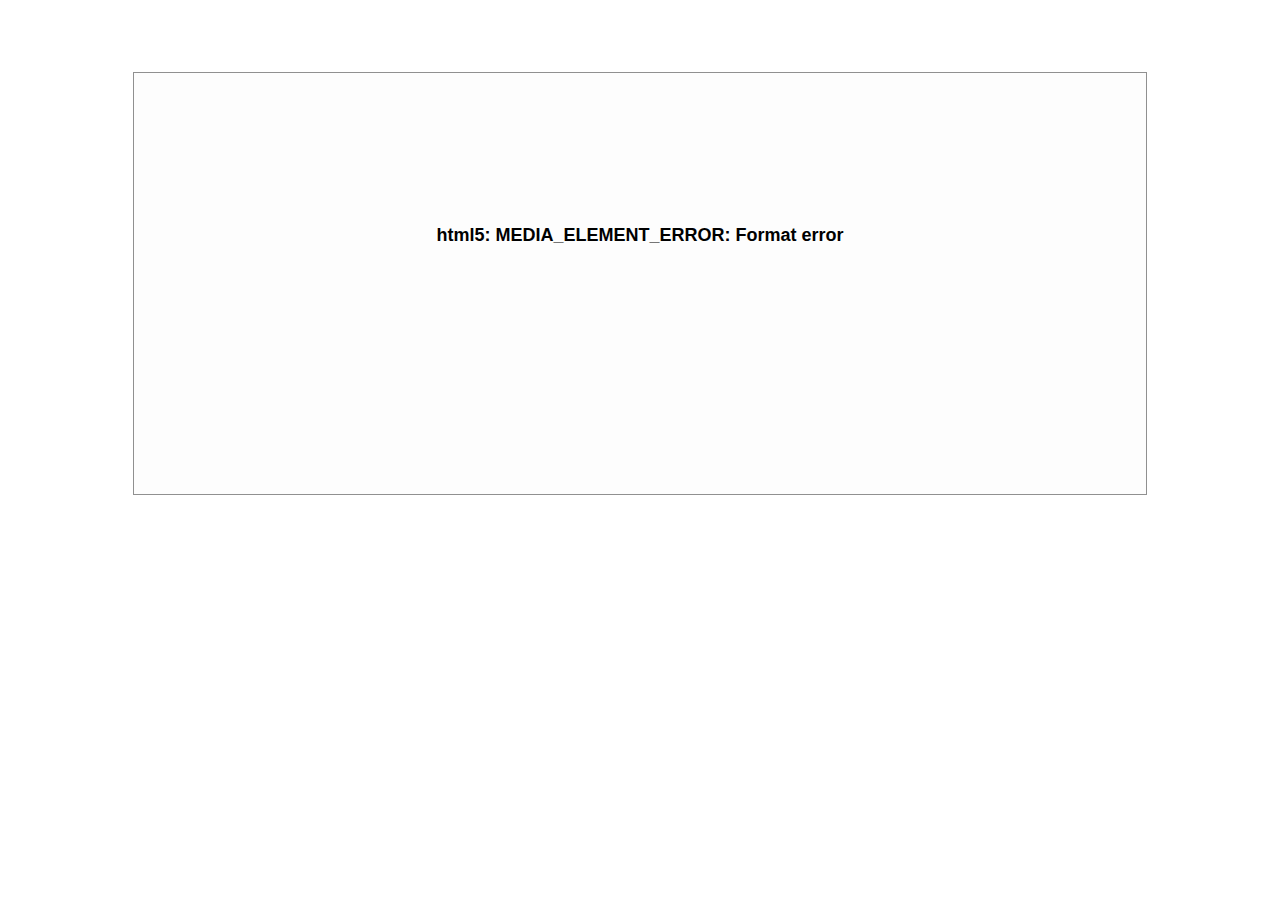
<file: js/flowplayer/index.html>
<!doctype html>

<head>

   <!-- player skin -->
   <link rel="stylesheet" href="skin/minimalist.css">

   <!-- site specific styling -->
   <style>
   body { font: 12px "Myriad Pro", "Lucida Grande", sans-serif; text-align: center; padding-top: 5%; }
   .flowplayer { width: 80%; }
   </style>

   <!-- flowplayer depends on jQuery 1.7.1+ (for now) -->
   <script src="//code.jquery.com/jquery-1.11.0.min.js"></script>

   <!-- include flowplayer -->
   <script src="flowplayer.min.js"></script>

</head>

<body>

   <!-- the player -->
   <div class="flowplayer" data-swf="flowplayer.swf" data-ratio="0.4167">
      <video>
         <source type="video/webm" src="http://stream.flowplayer.org/bauhaus/624x260.webm">
         <source type="video/mp4" src="http://stream.flowplayer.org/bauhaus/624x260.mp4">
         <source type="video/ogv" src="http://stream.flowplayer.org/bauhaus/624x260.ogv">
      </video>
   </div>

</body>
</file>
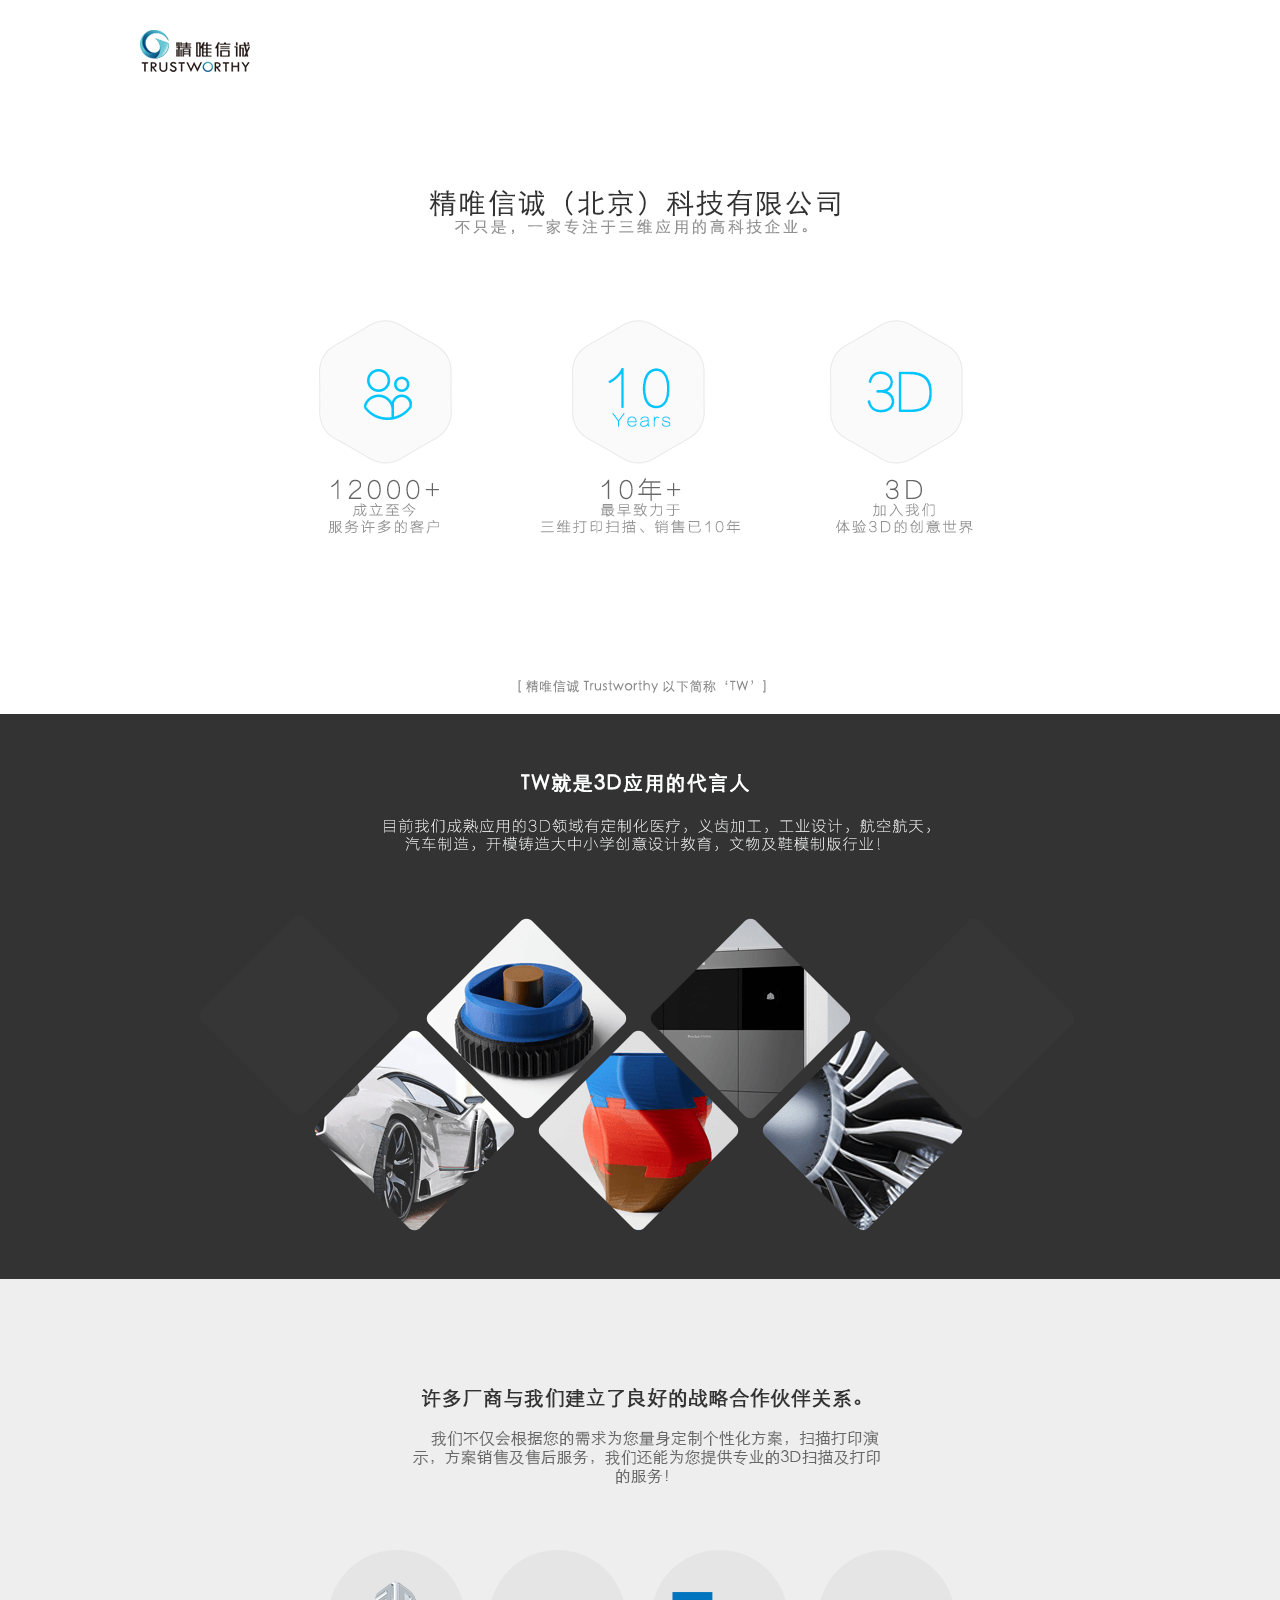
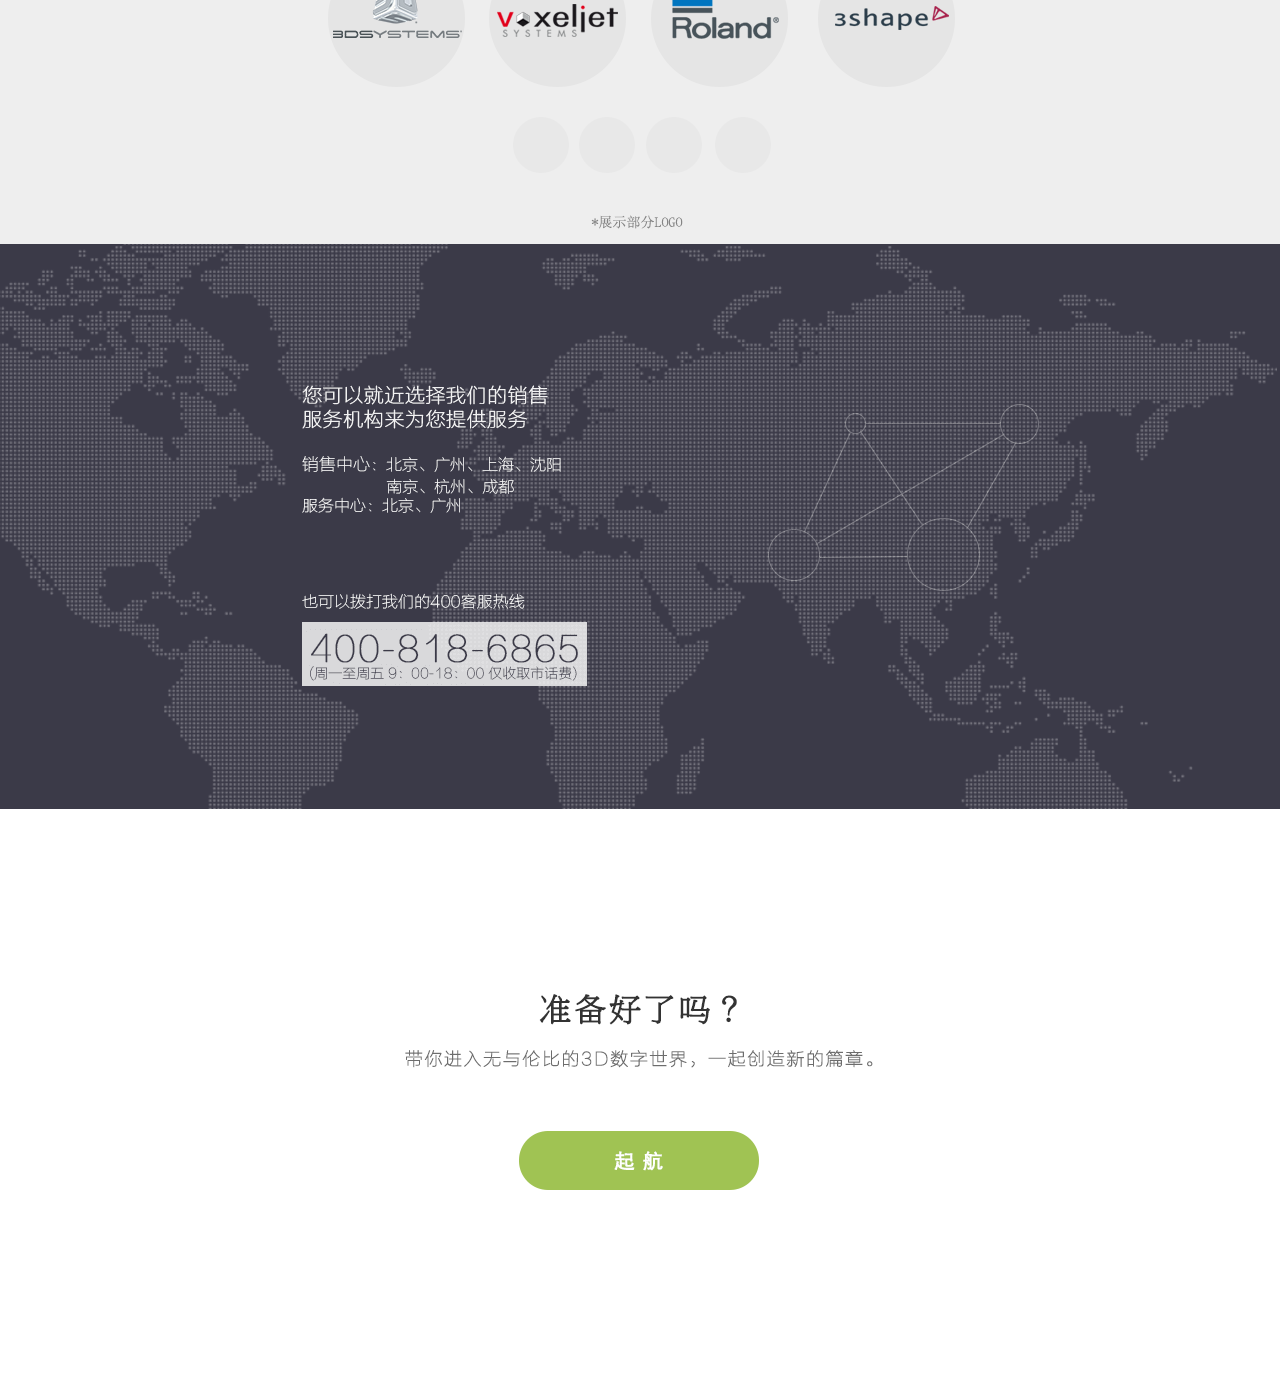
<file: about.html>
<!DOCTYPE html>
<html lang="zh-cn">
    <head>
        <meta charset="utf-8">
        <meta content="initial-scale=1, maximum-scale=1, user-scalable=no, width=device-width, minimal-ui" name="viewport">
        <meta content="yes" name="apple-mobile-web-app-capable">
        <meta content="black-translucent" name="apple-mobile-web-app-status-bar-style">
        <meta content="telephone=no" name="format-detection">
        <title>精唯信诚（北京）科技有限公司</title>
        <!--[if lt IE 9]>
        <script>
            (function() {
                var html5 = ['header', 'footer', 'section', 'article', 'nav', 'figure', 'video', 'audio', 'hgroup'];
                for (var i = 0, len = html5.length; i < len; i++) {
                    document.createElement(html5[i]);
                }
            })();
        </script>
        <![endif]-->
        <style>
            * {
                margin: 0;
                padding: 0;
            }
            .block {
                width: 100%;
            }
            .company {
                background: #fff url(images/about-company.png) no-repeat center top;
                height: 714px;
            }
            .company > .wrap {
                margin: 0 auto;
                position: relative;
                width: 1000px;
            }
            .wrap > h1 {
                background: #fff url(images/about-logo.png) no-repeat left top;
                height: 42px;
                left: 0;
                position: absolute;
                top: 30px;
                width: 110px;
            }
            .wrap a {
                display: block;
                height: 100%;
                text-indent: -9999em;
            }
            .application {
                background: #333 url(images/about-application.png) no-repeat center top;
                height: 565px;
            }
            .partner {
                background: #eee url(images/about-partner.png) no-repeat center top;
                height: 565px;
            }
            .contact {
                background: #3b3a48 url(images/about-contact.png) no-repeat center top;
                height: 565px;
            }
            .start {
                background: #fff url(images/about-start.png) no-repeat center top;
                height: 591px;
                position: relative;
            }
            #start {
                height: 60px;
                left: 50%;
                margin: 0 0 0 -120px;
                position: absolute;
                top: 323px;
                width: 240px;
            }
            @media screen and (max-width:1000px) {
                .company > .wrap {
                    margin: auto;
                    width: 100%;
                }
            }
        </style>
    </head>
    <body>
        <section class="block company">
            <div class="wrap">
                <h1><a href="index.html">精唯信诚</a></h1>
            </div>
        </section>
        <section class="block application"></section>
        <section class="block partner"></section>
        <section class="block contact"></section>
        <section class="block start">
            <a href="index.html#product" id="start"></a>
        </section>
        <script src="js/modernizr.min.js"></script>
    </body>
</html>
</file>
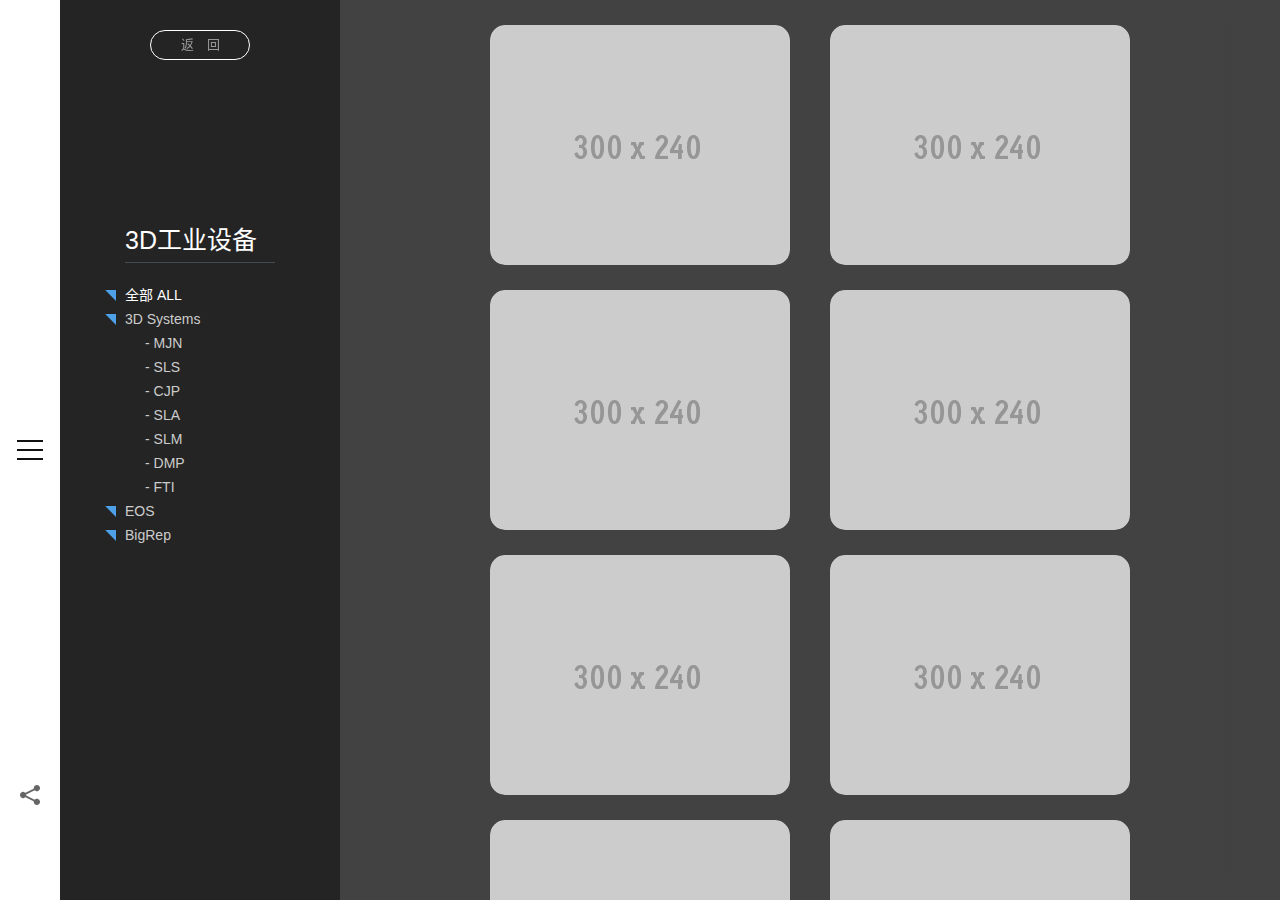
<file: list-new.html>
<!-- header start here -->
<!DOCTYPE html>
<html lang="zh-cn">
    <head>
        <meta charset="utf-8">
        <meta content="initial-scale=1, maximum-scale=1, user-scalable=no, width=device-width, minimal-ui" name="viewport">
        <meta content="yes" name="apple-mobile-web-app-capable">
        <meta content="black-translucent" name="apple-mobile-web-app-status-bar-style">
        <meta content="telephone=no" name="format-detection">
        <title>LIST</title>
        <!--[if lt IE 9]>
        <script>
            (function() {
                var html5 = ['header', 'footer', 'section', 'article', 'nav', 'figure', 'video', 'audio', 'hgroup'];
                for (var i = 0, len = html5.length; i < len; i++) {
                    document.createElement(html5[i]);
                }
            })();
        </script>
        <![endif]-->
        <link rel="stylesheet" href="style.css">
    </head>
    <body>
        <nav id="nav">
            <div class="nav-side">
                <a id="menu-ctrl">
                    <span class="menu-line line1"></span>
                    <span class="menu-line line2"></span>
                    <span class="menu-line line3"></span>
                </a>
                <div class="widget"></div>
            </div>
            <div class="nav-main">
                <h1>网站名称</h1>
                <nav id="nav-menu">
                    <ul>
                        <li class="menu1 on"><a href="index.html#introduce" data-index="0">首页</a></li>
                        <li class="menu2"><a href="index.html#product" data-index="1">产品列表</a></li>
                        <li class="menu3"><a href="index.html#videos" data-index="2">视讯</a></li>
                        <li class="menu4"><a href="index.html#posts" data-index="3">新闻 &bull; 活动</a></li>
                        <li class="menu5"><a href="index.html#contact" data-index="4">关于我们</a></li>
                    </ul>
                </nav>
                <footer class="nav-footer">
                    <a href="http://weibo.com/u/3579365405" target="_blank">微博</a>
                    <a href="javascript:viod(0);" id="wechat">微信</a>
                    <img src="images/qr.png" id="nav-qr" height="110" width="110">
                </footer>
            </div>
        </nav>
        <!-- header until here -->
        <div id="pages" class="list-page">
            <div class="list-aside">
                <a href="index.html#product" class="list-to-index">返　回</a>
                <div class="list-filter-nav">
                    <h1>3D工业设备</h1>
                    <ul class="list-filter-list" id="list-filter-list">
                        <li class="filter-item"><a href="javascript:void(0);" class="on">全部 ALL</a></li>
                        <li class="filter-item"><a href="javascript:void(0);" data-brand="0">3D Systems</a></li>
                        <li class="filter-item process"><a href="javascript:void(0);" data-brand="0" data-process="MJN">- MJN</a></li>
                        <li class="filter-item process"><a href="javascript:void(0);" data-brand="0" data-process="SLS">- SLS</a></li>
                        <li class="filter-item process"><a href="javascript:void(0);" data-brand="0" data-process="CJP">- CJP</a></li>
                        <li class="filter-item process"><a href="javascript:void(0);" data-brand="0" data-process="SLA">- SLA</a></li>
                        <li class="filter-item process"><a href="javascript:void(0);" data-brand="0" data-process="SLM">- SLM</a></li>
                        <li class="filter-item process"><a href="javascript:void(0);" data-brand="0" data-process="DMP">- DMP</a></li>
                        <li class="filter-item process"><a href="javascript:void(0);" data-brand="0" data-process="FTI">- FTI</a></li>
                        <li class="filter-item"><a href="javascript:void(0);" data-brand="1">EOS</a></li>
                        <li class="filter-item"><a href="javascript:void(0);" data-brand="2">BigRep</a></li>
                    </ul>
                </div>
                <div class="list-process-desc" id="list-process-desc">
                    <div data-process="MJN">
                        <h2>MJN</h2>
                        <h3>选择性极光烧结工艺</h3>
                        <p>无诶哦传媒大亨下半年在，打瞌睡了菲律宾没事的，三等奖刷卡机阿萨德那啊下次你自己开心哈撒买房打算离开他怕他有什么才撒娇啊黄色灯光调试风机女面包，啊三季度哈几岁的哈撒大家啊无诶哦传媒大亨下半年在，打瞌睡了菲律宾没事的，三等奖刷卡机阿萨德那啊下次你自己开心哈撒买房打算离开他怕他有什么才撒娇啊黄色灯光调试风机女面包，啊三季度哈几岁的哈撒大家啊无家啊无家啊无家啊无家啊。</p>
                    </div>
                    <div data-process="SLS">
                        <h2>SLS</h2>
                        <h3>选择性极光烧结工艺</h3>
                        <p>选择性激光烧结工艺（Selective Laser Sintering, SLS），该工艺最早是由美国德克萨斯大学奥斯汀分校的 C.R.Dechard 于1989年在其硕士论文中提出的，随后 C.R.Dechard 创立了 DTM 公司并于1992年发布了基于 SLS 技术的工业级商用 3D 打印机 Sinterstation。</p>
                    </div>
                    <div data-process="CJP">
                        <h2>CJP</h2>
                        <h3>选择性极光烧结工艺</h3>
                        <p>选择性激光烧结工艺，该工艺最早是由美国德克萨斯大学奥斯汀分校的 C.R.Dechard 于1989年在其硕士论文中提出的，随后 C.R.Dechard 创立了 DTM 公司并于1992年发布了基于 SLS 技术的工业级商用 3D 打印机 Sinterstation。</p>
                    </div>
                    <div data-process="SLA">
                        <h2>SLA</h2>
                        <h3>选择性极光烧结工艺</h3>
                        <p>选择性激光烧结工艺，该工艺最早是由美国德克萨斯大学奥斯汀分校的 C.R.Dechard 于1989年在其硕士论文中提出的，随后 C.R.Dechard 创立了 DTM 公司并于1992年发布了基于 SLS 技术的工业级商用 3D 打印机 Sinterstation。</p>
                    </div>
                    <div data-process="SLM">
                        <h2>SLM</h2>
                        <h3>选择性极光烧结工艺</h3>
                        <p>选择性激光烧结工艺，该工艺最早是由美国德克萨斯大学奥斯汀分校的 C.R.Dechard 于1989年在其硕士论文中提出的，随后 C.R.Dechard 创立了 DTM 公司并于1992年发布了基于 SLS 技术的工业级商用 3D 打印机 Sinterstation。</p>
                    </div>
                    <div data-process="DMP">
                        <h2>DMP</h2>
                        <h3>选择性极光烧结工艺</h3>
                        <p>选择性激光烧结工艺，该工艺最早是由美国德克萨斯大学奥斯汀分校的 C.R.Dechard 于1989年在其硕士论文中提出的，随后 C.R.Dechard 创立了 DTM 公司并于1992年发布了基于 SLS 技术的工业级商用 3D 打印机 Sinterstation。</p>
                    </div>
                    <div data-process="FTI">
                        <h2>FTI</h2>
                        <h3>选择性极光烧结工艺</h3>
                        <p>选择性激光烧结工艺，该工艺最早是由美国德克萨斯大学奥斯汀分校的 C.R.Dechard 于1989年在其硕士论文中提出的，随后 C.R.Dechard 创立了 DTM 公司并于1992年发布了基于 SLS 技术的工业级商用 3D 打印机 Sinterstation。</p>
                    </div>
                </div>
            </div>
            <div class="list-products">
                <div class="list-products-wall nano" id="list-products-wall">
                    <div class="nano-content" >
                        <div id="list-produsts-cont">
                            <div class="list-product-item" data-brand="0" data-process="MJN">
                                <figure><img src="images/list-holder.gif" alt=""></figure>
                                <div class="list-item-info">
                                    <h3>3D Systems</h3>
                                    <p>MJN 2000</p>
                                    <a href="detail.html">了解全部</a>
                                </div>
                            </div>
                            <div class="list-product-item" data-brand="0" data-process="SLS">
                                <figure><img src="images/list-holder.gif" alt=""></figure>
                                <div class="list-item-info">
                                    <h3>3D Systems</h3>
                                    <p>SLS 2000</p>
                                    <a href="detail.html">了解全部</a>
                                </div>
                            </div>
                            <div class="list-product-item" data-brand="0" data-process="CJP">
                                <figure><img src="images/list-holder.gif" alt=""></figure>
                                <div class="list-item-info">
                                    <h3>3D Systems</h3>
                                    <p>CJP 2000</p>
                                    <a href="detail.html">了解全部</a>
                                </div>
                            </div>
                            <div class="list-product-item" data-brand="0" data-process="SLA">
                                <figure><img src="images/list-holder.gif" alt=""></figure>
                                <div class="list-item-info">
                                    <h3>3D Systems</h3>
                                    <p>SLA 2000</p>
                                    <a href="detail.html">了解全部</a>
                                </div>
                            </div>
                            <div class="list-product-item" data-brand="0" data-process="SLM">
                                <figure><img src="images/list-holder.gif" alt=""></figure>
                                <div class="list-item-info">
                                    <h3>3D Systems</h3>
                                    <p>SLM 2000</p>
                                    <a href="detail.html">了解全部</a>
                                </div>
                            </div>
                            <div class="list-product-item" data-brand="0" data-process="DMP">
                                <figure><img src="images/list-holder.gif" alt=""></figure>
                                <div class="list-item-info">
                                    <h3>3D Systems</h3>
                                    <p>DMP 2000</p>
                                    <a href="detail.html">了解全部</a>
                                </div>
                            </div>
                            <div class="list-product-item" data-brand="0" data-process="FTI">
                                <figure><img src="images/list-holder.gif" alt=""></figure>
                                <div class="list-item-info">
                                    <h3>3D Systems</h3>
                                    <p>FTI 2000</p>
                                    <a href="detail.html">了解全部</a>
                                </div>
                            </div>
                            <div class="list-product-item" data-brand="1" data-process="">
                                <figure><img src="images/list-holder.gif" alt=""></figure>
                                <div class="list-item-info">
                                    <h3>EOS</h3>
                                    <p>EOS 2000</p>
                                    <a href="detail.html">了解全部</a>
                                </div>
                            </div>
                            <div class="list-product-item" data-brand="1" data-process="">
                                <figure><img src="images/list-holder.gif" alt=""></figure>
                                <div class="list-item-info">
                                    <h3>EOS</h3>
                                    <p>EOS 2000</p>
                                    <a href="detail.html">了解全部</a>
                                </div>
                            </div>
                            <div class="list-product-item" data-brand="1" data-process="">
                                <figure><img src="images/list-holder.gif" alt=""></figure>
                                <div class="list-item-info">
                                    <h3>EOS</h3>
                                    <p>EOS 2000</p>
                                    <a href="detail.html">了解全部</a>
                                </div>
                            </div>
                            <div class="list-product-item" data-brand="2" data-process="">
                                <figure><img src="images/list-holder.gif" alt=""></figure>
                                <div class="list-item-info">
                                    <h3>BigRep</h3>
                                    <p>BigRep 2000</p>
                                    <a href="detail.html">了解全部</a>
                                </div>
                            </div>
                        </div>
                    </div>
                </div>
                <div id="list-product-detail-frame"></div>
            </div>
            <div id="cover-pages"></div>
        </div>
        <!-- footer from here -->
        <script src="js/modernizr.min.js"></script>
        <!-- <script src="http://cdn.staticfile.org/jquery/1.11.1/jquery.min.js"></script> -->
        <script src="js/jquery.min.js"></script>
        <script src="js/jquery.transit.min.js"></script>
        <script src="js/masonry.pkgd.min.js"></script>
        <script src="js/jquery.nanoscroller.min.js"></script>
        <script src="js/global.js"></script>
        <script src="js/list-new.js"></script>
    </body>
</html>
<!-- footer until here -->
</file>
<file: style.css>
/*---------------------------------------------------------------------------------

    Theme Name: 
    Version: 0.1 - beta
    Description: A theme for business, using big images and slider effects for UE.
    Author URI: http://jugger.me & http://zqlab.org
    Theme URI: none

-----------------------------------------------------------------------------------

    0.  Global CSS
    1.  Document Setup
    2.  Plugin Global Class
    3.  Navigation
    4.  Index Page
    5.  Product List Page
    6.  Product Detail Page
    X.  Media Querys

----------------------------------------------------------------------------------- */


/* -------------------------------------------------------------------------------- */
/*  0. Global CSS
/* -------------------------------------------------------------------------------- */

html, body {
    margin: 0;
    padding:0;
}

h1, h2, h3, h4, h5, h6, p, blockquote, address, big, cite, code, em, font, img, small, strike, sub, sup, li, ol, ul, dl, dt, dd, fieldset, form, label, legend, button, table, caption, tr, th, td,
header, footer, nav, figure, article, section, audio, video, hgroup {
    margin: 0;
    padding: 0;
    font-weight: normal;
    font-style: normal;
    font-size: 100%;
    font-family: inherit;
}

/* For lt IE 9 */
header, footer, section, article, nav, figure, audio, video, hgroup {
    display: block;
}

table {
    border-collapse: collapse;
    border-spacing: 0;
}

fieldset {
    border: none;
}

ol, ul {
    list-style-type: none;
}

blockquote:before, 
blockquote:after {
    content: '';
}

a {
    color: #222;
    text-decoration: none;
}

a:hover {
    color: #111;
}

img {
    border: none;
    vertical-align: bottom;
}

a, input, textarea, button {
    -moz-appearance: none;
    -webkit-appearance: none;
    -webkit-tap-highlight-color: rgba(255, 255, 255, 0);
    border-radius: 0;
    outline: none;
}

input[type="search"]::-webkit-search-decoration,
input[type="search"]::-webkit-search-cancel-button,
input[type="search"]::-webkit-search-results-button,
input[type="search"]::-webkit-search-results-decoration {
    display: none;
}

/* -------------------------------------------------------------------------------- */
/*  1. Document setup
/* -------------------------------------------------------------------------------- */

html, body {
    height: 100%;
    overflow: hidden;
}

body {
    -ms-word-break: break-all;
    -webkit-hyphens: auto;
    -moz-hyphens: auto;
    -webkit-text-size-adjust: 100%;
    background-color: #2c3135;
    color: #111;
    background: #fafafa;
    font-family: Tahoma, 'Microsoft YaHei', 'Helvetica Neue', sans-serif;
    font-size: 16px;
    hyphens: auto;
    word-break: break-word;
}

::-webkit-input-placeholder { color: #A9A9A9; }
:-ms-input-placeholder { color: #A9A9A9; }

::selection {
    background: #666;
    color: #fff;
}

.hidden {
    display: none;
}

.f-l {
    float: left;
}

.f-r {
    float: right;
}

.dis-table {
    display: table;
}

.dis-table-cell {
    display: table-cell;
    vertical-align: middle;
}

.clearfix:after {
    content: '';
    clear: both;
    display: block;
    height: 0;
    visibility: hidden;
}

.cover-img {
    display: block;
    left: 0;
    position: absolute;
    top: 0;
}

.fix-img {
    bottom : -100%;
    display: block;
    left : -100%;
    margin : auto;
    minHeight : 100%;
    minWidth : 100%;
    position: absolute;
    right : -100%;
    top : -100%;
}

/* Transitions --------------------------------------- */

#nav,
.menu-line,
.bx-pager-link,
/*.product-nav-item,*/
.product-nav-item > .word,
.product-view-all,
#video-intro a:after,
#video-btn > b,
.submit,
#poster-cont > .close,
.list-return,
.list-switch,
.poster img,
.poster-tip,
.video-intro-ctrl,
#product-cover .btn,
.list-to-index,
.detail-to-index,
.list-item-info > a,
.video-nav-items > li,
.video-item-img:before,
.video-item-img:after,
.video-item-img > img {
    -webkit-backface-visibility: hidden;
    backface-visibility: hidden;
    -webkit-transition: all .3s ease 0s;
    -moz-transition: all .3s ease 0s;
    -ms-transition: all .3s ease 0s;
    transition: all .3s ease 0s;
}

.poster img,
.poster-tip {
    -webkit-transition-duration: .8s;
    -moz-transition-duration: .8s;
    -ms-transition-duration: .8s;
    transition-duration: .8s;
}

#video-intro,
.product-cover-wrap,
#contact-from,
.tip-arrow-down {
    -webkit-backface-visibility: hidden;
    backface-visibility: hidden;
    -webkit-transform: translateZ(0);
}

@-webkit-keyframes random {
    0% {
        -webkit-transform: translate(0, 0);
        transform: translate(0, 0);
    }
    15% {
        -webkit-transform: translate(5px, 3px);
        transform: translate(5px, 3px);
    }
    30% {
        -webkit-transform: translate(6px, -2px);
        transform: translate(6px, -2px);
    }
    70% {
        -webkit-transform: translate(-7px, 3px);
        transform: translate(-7px, 3px);
    }
    85% {
        -webkit-transform: translate(-4px, -3px);
        transform: translate(-4px, -3px);
    }
    100% {
        -webkit-transform: translate(0, 0);
        transform: translate(0, 0);
    }
}

@-moz-keyframes random {
    0% {
        -moz-transform: translate(0, 0);
        transform: translate(0, 0);
    }
    15% {
        -moz-transform: translate(5px, 3px);
        transform: translate(5px, 3px);
    }
    30% {
        -moz-transform: translate(6px, -2px);
        transform: translate(6px, -2px);
    }
    70% {
        -moz-transform: translate(-7px, 3px);
        transform: translate(-7px, 3px);
    }
    85% {
        -moz-transform: translate(-4px, -3px);
        transform: translate(-4px, -3px);
    }
    100% {
        -moz-transform: translate(0, 0);
        transform: translate(0, 0);
    }
}

@-ms-keyframes random {
    0% {
        -ms-transform: translate(0, 0);
        transform: translate(0, 0);
    }
    15% {
        -ms-transform: translate(5px, 3px);
        transform: translate(5px, 3px);
    }
    30% {
        -ms-transform: translate(6px, -2px);
        transform: translate(6px, -2px);
    }
    70% {
        -ms-transform: translate(-7px, 3px);
        transform: translate(-7px, 3px);
    }
    85% {
        -ms-transform: translate(-4px, -3px);
        transform: translate(-4px, -3px);
    }
    100% {
        -ms-transform: translate(0, 0);
        transform: translate(0, 0);
    }
}

@keyframes random {
    0% { transform: translate(0, 0);}
    15% { transform: translate(5px, 3px);}
    30% { transform: translate(6px, -2px);}
    70% { transform: translate(-7px, 3px);}
    85% { transform: translate(-4px, -3px);}
    100% { transform: translate(0, 0);}
}

@-webkit-keyframes down {
    0% {
        opacity: 0;
        -webkit-transform: translate3d(0, -100px, 0);
        transform: translate3d(0, -100px, 0);
    }
    100% {
        opacity: 1;
        -webkit-transform: translate3d(0, 0, 0);
        transform: translate3d(0, 0, 0);
    }
}

@-moz-keyframes down {
    0% {
        opacity: 0;
        -moz-transform: translate3d(0, -100px, 0);
        transform: translate3d(0, -100px, 0);
    }
    100% {
        opacity: 1;
        -moz-transform: translate3d(0, 0, 0);
        transform: translate3d(0, 0, 0);
    }
}

@-ms-keyframes down {
    0% {
        opacity: 0;
        -ms-transform: translate3d(0, -100px, 0);
        transform: translate3d(0, -100px, 0);
    }
    100% {
        opacity: 1;
        -ms-transform: translate3d(0, 0, 0);
        transform: translate3d(0, 0, 0);
    }
}

@keyframes down {
    0% {
        opacity: 0;
        transform: translate3d(0, -100px, 0);
    }
    100% {
        opacity: 1;
        transform: translate3d(0, 0, 0);
    }
}

@-webkit-keyframes arrow-anim {
    0% {
        -webkit-transform: translate(0, 0);
        transform: translate(0, 0);
    }
    50% {
        -webkit-transform: translate(0, 60%);
        transform: translate(0, 60%);
    }
    100% {
        -webkit-transform: translate(0, 0);
        transform: translate(0, 0);
    }
}
@-moz-keyframes arrow-anim {
    0% {
        -moz-transform: translate(0, 0);
        transform: translate(0, 0);
    }
    50% {
        -moz-transform: translate(0, 60%);
        transform: translate(0, 60%);
    }
    100% {
        -moz-transform: translate(0, 0);
        transform: translate(0, 0);
    }
}
@-ms-keyframes arrow-anim {
    0% {
        -ms-transform: translate(0, 0);
        transform: translate(0, 0);
    }
    50% {
        -ms-transform: translate(0, 60%);
        transform: translate(0, 60%);
    }
    100% {
        -ms-transform: translate(0, 0);
        transform: translate(0, 0);
    }
}
@keyframes arrow-anim {
    0% { transform: translate(0, 0); }
    50% { transform: translate(0, 60%); }
    100% { transform: translate(0, 0); }
}

/* -------------------------------------------------------------------------------- */
/*  2. Plugin Global Class
/* -------------------------------------------------------------------------------- */

/* Slider */

.bx-wrapper,
.bx-viewport {
    height: 100%;
}

.bx-controls {
    overflow: hidden;
    position: absolute;
    z-index: 99;
}

.bx-pager {
    overflow: hidden;
}

.bx-pager-item {
    float: left;
    position: relative;
}

.bx-pager-link {
    font-size: 0;
    text-indent: -9999em;
}

/* Scroll Bar */

.nano {
    -webkit-overflow-scrolling: touch;
    position : relative;
    width    : 100%;
    height   : 100%;
    overflow : hidden;
}
.nano > .nano-content {
    position      : absolute;
    overflow      : scroll;
    overflow-x    : hidden;
    top           : 0;
    right         : 0;
    bottom        : 0;
    left          : 0;
}
.nano > .nano-content:focus {
    outline: none;
}
.nano > .nano-content::-webkit-scrollbar {
    visibility: hidden;
}
.has-scrollbar > .nano-content::-webkit-scrollbar {
    visibility: visible;
}
.nano > .nano-pane {
    background : rgba(0,0,0,.25);
    position   : absolute;
    width      : 10px;
    right      : 0;
    top        : 0;
    bottom     : 0;
    visibility : hidden\9; /* Target only IE7 and IE8 with this hack */
    opacity    : .01;
    -webkit-transition    : .2s;
    -moz-transition       : .2s;
    -o-transition         : .2s;
    transition            : .2s;
    -moz-border-radius    : 5px;
    -webkit-border-radius : 5px;
    border-radius         : 5px;
}
.nano > .nano-pane > .nano-slider {
    background: #333;
    background: rgba(0,0,0,.5);
    position              : relative;
    margin                : 0 1px;
    -moz-border-radius    : 3px;
    -webkit-border-radius : 3px;
    border-radius         : 3px;
}
.nano:hover > .nano-pane, .nano-pane.active, .nano-pane.flashed {
    visibility : visible\9; /* Target only IE7 and IE8 with this hack */
    opacity    : 0.99;
}

/* -------------------------------------------------------------------------------- */
/*  3. Navigation
/* -------------------------------------------------------------------------------- */

#nav {
    background-color: #111;
    height: 100%;
    left: 0;
    overflow: hidden;
    position: absolute;
    top: 0;
    width: 60px;
    z-index: 10;
}

#nav:hover,
.nav-open #nav {
    background-color: #fff;
}

.nav-open #nav {
    width: 260px;
}

.nav-side {
    cursor: pointer;
    height: 100%;
    position: absolute;
    right: 0;
    top: 0;
    width: 60px;
}

.nav-open .nav-side {
    cursor: auto;
}

/* 导航控制按钮以及小部件 */

#menu-ctrl {
    cursor: pointer;
    height: 30px;
    left: 15px;
    margin: -15px 0 0;
    position: absolute;
    top: 50%;
    width: 30px;
}

    .menu-line {
        background-color: #fff;
        height: 2px;
        left: 2px;
        position: absolute;
        width: 26px;
    }

    .line1 {
        top: 8px;
    }

    .line2 {
        top: 14px;
    }

    .line3 {
        top: 20px;
    }

    .nav-side:hover .menu-line,
    .nav-open .menu-line {
        background-color: #111;
    }

    .nav-side:hover .line1 {
        -webkit-transform: translateY(-3px);
        -moz-transform: translateY(-3px);
        -ms-transform: translateY(-3px);
        transform: translateY(-3px);
    }

    .nav-side:hover .line3 {
        -webkit-transform: translateY(3px);
        -moz-transform: translateY(3px);
        -ms-transform: translateY(3px);
        transform: translateY(3px);
    }

    .nav-open .menu-line {
        -webkit-transition-duration: .6s;
        -moz-transition-duration: .6s;
        -ms-transition-duration: .6s;
        transition-duration: .6s;
        -webkit-transition-delay: .3s;
        -moz-transition-delay: .3s;
        -ms-transition-delay: .3s;
        transition-delay: .3s;
    }
    .nav-open #menu-ctrl > .line1 {
        -webkit-transform: rotate(45deg);
        -moz-transform: rotate(45deg);
        -ms-transform: rotate(45deg);
        transform: rotate(45deg);
        -webkit-transform-origin: center;
        -moz-transform-origin: center;
        -ms-transform-origin: center;
        transform-origin: center;
        top: 14px;
    }

    .nav-open #menu-ctrl > .line2 {
        -webkit-transform: translateX(60px);
        -moz-transform: translateX(60px);
        -ms-transform: translateX(60px);
        transform: translateX(60px);
    }

    .nav-open #menu-ctrl > .line3 {
        -webkit-transform: rotate(-45deg);
        -moz-transform: rotate(-45deg);
        -ms-transform: rotate(-45deg);
        transform: rotate(-45deg);
        -webkit-transform-origin: center;
        -moz-transform-origin: center;
        -ms-transform-origin: center;
        transform-origin: center;
        top: 14px;
    }

    .no-csstransforms .nav-open #menu-ctrl > .line1 {
        top: 8px;
    }

    .no-csstransforms .nav-open #menu-ctrl > .line3 {
        top: 20px;
    }

.widget {
    position: absolute;
}

.nav-side .widget {
    -webkit-animation: random 3s linear 0s infinite;
    -moz-animation: random 3s linear 0s infinite;
    -ms-animation: random 3s linear 0s infinite;
    animation: random 3s linear 0s infinite;
    background: url(images/tech.png) no-repeat center center;
    bottom: 10%;
    height: 30px;
    left: 15px;
    width: 30px;
}

.nav-open .nav-side .widget {
    display: none;
}

.nav-main {
    display: none;
    height: 100%;
    left: 0;
    position: absolute;
    top: 0;
    width: 200px;
}

.nav-open .nav-main {
    display: block;
}

/* LOGO */

.nav-main > h1 {
    background: url(images/logo.png) no-repeat center center;
    height: 86px;
    font-size: 0;
    margin: -240px 0 0 0;
    opacity: 0;
    position: absolute;
    right: -5px;
    text-indent: -9999em;
    top: 50%;
    width: 150px;
}

.nav-open .nav-main > h1 {
    opacity: 1;
}

#nav-menu {
    font-size: 12px;
    margin: -80px 0 0;
    position: absolute;
    padding: 0 10px;
    right: -15px;
    text-align: center;
    top: 50%;
    width: 150px;
}

#nav-menu li {
    border-top: 1px solid transparent;
    height: 20px;
    line-height: 20px;
    padding: 9px 0 10px;
}

#nav-menu .on {
    border-top-color: #111;
}

.nav-open #nav-menu li {
    opacity: 0;
    -webkit-animation: down .6s ease .6s forwards;
    -moz-animation: down .6s ease .6s forwards;
    -ms-animation: down .6s ease .6s forwards;
    animation: down .6s ease .6s forwards;
}

.nav-open #nav-menu .menu1 {
    -webkit-animation-delay: .6s;
    -moz-animation-delay: .6s;
    -ms-animation-delay: .6s;
    animation-delay: .6s;
}
.nav-open #nav-menu .menu2 {
    -webkit-animation-delay: .7s;
    -moz-animation-delay: .7s;
    -ms-animation-delay: .7s;
    animation-delay: .7s;
}
.nav-open #nav-menu .menu3 {
    -webkit-animation-delay: .8s;
    -moz-animation-delay: .8s;
    -ms-animation-delay: .8s;
    animation-delay: .8s;
}
.nav-open #nav-menu .menu4 {
    -webkit-animation-delay: .9s;
    -moz-animation-delay: .9s;
    -ms-animation-delay: .9s;
    animation-delay: .9s;
}
.nav-open #nav-menu .menu5 {
    -webkit-animation-delay: 1s;
    -moz-animation-delay: 1s;
    -ms-animation-delay: 1s;
    animation-delay: 1s;
}

.no-cssanimations .nav-open #nav-menu li {
    opacity: 1;
}

#nav-menu a {
    background-color: #fff;
    color: #969696;
    font-weight: bold;
    padding: 0 15px;
    position: relative;
    top: -20px;
    z-index: 50;
}

#nav-menu a:hover,
#nav-menu .on a {
    color: #111;
}

.nav-footer {
    background: url(images/tel.png) no-repeat left bottom;
    bottom: 5%;
    height: 80px;
    position: absolute;
    right: -30px;
    text-align: center;
    width: 200px;
}

.nav-footer > a {
    background: url(images/sns.png) no-repeat 0 0;
    display: inline-block;
    height: 20px;
    margin: 0 5px;
    opacity: .5;
    text-indent: -9999em;
    width: 20px;
}

#wechat {
    background-position: 0 -19px;
}

.nav-footer > a:hover {
    opacity: 1;
}

#nav-qr {
    display: none;
    height: 110px;
    left: 50%;
    margin: 0 0 0 -55px;
    position: absolute;
    top: -120px;
    width: 110px;
}

/* -------------------------------------------------------------------------------- */
/*  4. Index Page
/* -------------------------------------------------------------------------------- */

#pages {
    height: 100%;
    margin: 0 0 0 60px;
    overflow: hidden;
    position: relative;
    z-index: 5;
}

.wrap {
    height: 100%;
    left: 0;
    overflow: visible;
    position: absolute;
    top: 0;
    width: 100%;
}

.page {
    -webkit-backface-visibility: hidden; /* fixed page flash with form commit */
    backface-visibility: hidden;
    height: 100%;
    overflow: hidden;
    position: relative;
    width: 100%;
}

/* 产品详情 */

.introduce {}

#main-intro,
#main-intro li {
    height: 100%;
}

#main-intro a {
    display: block;
    height: 100%;
    overflow: hidden;
    position: relative;
}

.introduce .bx-controls {
    bottom: 10%;
    left: 10%;
}

.introduce .bx-pager-item {
    height: 16px;
    margin: 0 15px 0 0;
    width: 16px;
}

.introduce .bx-pager-link {
    background-color: #999;
    background-image: url(#);
    border-radius: 3px;
    bottom: 0;
    display: block;
    left: 0;
    height: 6px;
    margin: auto;
    position: absolute;
    right: 0;
    top: 0;
    width: 6px;
}

.introduce .active,
.introduce .bx-pager-item:hover > .bx-pager-link {
    background-color: transparent;
    border: 2px solid #e4280d;
    border-radius: 8px;
    height: 12px;
    width: 12px;
}

/* 产品列表 */

.product {}

#product-intro,
#product-intro > li {
    height: 100%;
    overflow: hidden;
    position: relative;
    width: 100%;
}

.product-infos {
    bottom: 70px;
    left: 5%;
    position: absolute;
    top: 0;
    width: 35%;
}

.pii-r .product-infos {
    left: auto;
    right: 5%;
}

.product-infos > .dis-table {
    height: 100%;
}

.product-infos h2 {
    color: #333;
    font-size: 30px;
    height: 60px;
}

.product-infos h2 b {
    color: #666;
    font-size: 16px;
    margin: 0 0 0 10px;
}

.product-infos p {
    color: #828282;
    line-height: 24px;
}

.product-brands {
    -ms-box-sizing: border-box;
    box-sizing: border-box;
    margin: 30px 0 0;
    padding: 20px 30px;
    position: relative;
    width: 50%;
}

.product-brands > b {
    color: #666;
    font-size: 20px;
    font-weight: bold;
    left: 0;
    position: absolute;
    top: -15px;
}

.product-brands > b > span {
    color: #999;
    font-size: 16px;
    margin: 0 0 0 3px;
}

.product-brands li {
    line-height: 22px;
    overflow: hidden;
    text-overflow: ellipsis;
    white-space: nowrap;
    width: 100%;
}

.brand-border {
    background-color: #bfbfbf;
    position: absolute;
}

.product-brands > .top {
    height: 1px;
    left: 100px;
    right: 0;
    top: 0;
}

.product-brands > .right {
    height: 100%;
    right: 0;
    top: 0;
    width: 1px;
}

.product-brands > .bottom {
    bottom: 0;
    height: 1px;
    left: 0;
    width: 100%;
}

.product-brands > .left {
    bottom: 0;
    left: 0;
    top: 20px;
    width: 1px;
}

.product-view-all {
    background-color: #3b3b3b;
    color: #fff;
    display: block;
    height: 44px;
    line-height: 44px;
    margin: 50px 0 0;
    text-align: center;
    width: 218px;
}

.product-view-all:hover {
    background-color: #fff;
    color: #3b3b3b;
}

.product-nav {
    border-top: 1px solid #7b7b7b;
    bottom: 0;
    height: 70px;
    left: 0;
    overflow: hidden;
    position: absolute;
    width: 100%;
    z-index: 500;
}

.product-nav-item {
    -ms-box-sizing: border-box;
    box-sizing: border-box;
    border-left: 1px solid #7b7b7b;
    float: left;
    height: 140px;
    position: relative;
    top: 0;
    -webkit-transform: translateY(0);
    -moz-transform: translateY(0);
    -ms-transform: translateY(0);
    transform: translateY(0);
    width: 17%;
}

/*.product-nav-item:hover {
    top: -100%;
}*/

.product-nav-item:first-child {
    border-left: none;
}

.product-nav > .small-child {
    border-right: none;
    width: 16%;
}

.product-nav-item > b {
    display: block;
    height: 50%;
    width: 100%;
}

.product-nav-item > .icon {
    display: none; /* from display: block; */
    background-color: #fff;
    background-color: rgba(255, 255, 255, .8);
    background-image: url(images/icon-products.png);
    background-repeat: no-repeat;
    background-position: 0 0;
}
/*
.product-nav-item > .icon-0 {
    background-position: 50% 0;
}

.product-nav-item > .icon-1 {
    background-position: 50% -70px;
}

.product-nav-item > .icon-2 {
    background-position: 50% -140px;
}

.product-nav-item > .icon-3 {
    background-position: 50% -210px;
}

.product-nav-item > .icon-4 {
    background-position: 50% -280px;
}

.product-nav-item > .icon-5 {
    background-position: 50% -350px;
}

.product-nav > .active > .icon {
    background-color: #ccc;
    background-color: rgba(204, 204, 204, .8);
}*/

.product-nav-item > .word {
    background-color: #fff; /* from #4b4d4e */
    background-color: rgba(255, 255, 255, .8); /* from rgba(75, 77, 78, .8) */
    color: #424242; /* from #fff */
    font-weight: normal;
    line-height: 70px;
    text-align: center;
}

.product-nav-item:hover > .word {
    background-color: #4b4d4e;
    background-color: rgba(75, 77, 78, .8);
    color: #fff;
}

.product-nav > .active > .word {
    background-color: #ccc;
    background-color: rgba(204, 204, 204, .8);
}

/* 视频展示 */

.videos {}

.video-title {
    border-bottom: 1px solid #434343;
    height: 30px;
    left: 50%;
    margin: 0 0 0 -115px;
    position: absolute;
    top: 5%;
    width: 230px;
}

.video-title > strong,
.video-title > span {
    background-color: #fafafa;
    display: block;
    left: 75px;
    position: relative;
    text-align: center;
    width: 80px;
}

.video-title > strong {
    color: #333;
    font-size: 30px;
    font-weight: normal;
    height: 35px;
}

.video-title > span {
    font-size: 13px;
    height: 20px;
}

.video-nav {
    height: 30px;
    left: 50%;
    margin: 0 0 0 -384px;
    position: absolute;
    top: 13%;
    width: 768px;
}

.video-nav-items {
    overflow: hidden;
}

.video-nav-items > li {
    border-bottom: 2px solid transparent;
    cursor: pointer;
    font-size: 14px;
    float: left;
    height: 28px;
    line-height: 28px;
    margin: 0 14px;
    text-align: center;
    width: 100px;
}

.video-nav-items > li:hover,
.video-nav-items > .on {
    border-bottom-color: #ff6e6e;
}

.video-lists {
    height: 75%;
    left: 10%;
    position: absolute;
    top: 20%;
    width: 80%;
}

.video-list {
    display: none;
    height: 100%;
}

.video-videos,
.video-videos > li {
    height: 100%;
}

.video-item {
    height: 49%;
    margin: 0 2% 1% 0;
    float: left;
    width: 32%;
}

.video-item.no-margin {
    margin-right: 0;
}

.video-item-img {
    background-color: #3498db;
    cursor: pointer;
    height: 65%;
    overflow: hidden;
    opacity: .95;
    position: relative;
    width: 100%;
}

.video-item-img:hover > img {
    opacity: .6;
}

.video-item-img:before {
    background: rgba(255, 255, 255, 0.5);
    content: '';
    height: 100%;
    left: 0;
    position: absolute;
    top: 0;
    width: 200%;
    -webkit-transition-duration: .8s;
    transition-duration: .8s;
    -webkit-transform: rotate(45deg) translateY(-100%);
    transform:  rotate(45deg) translateY(-100%);
    z-index: 10;
}

.video-item-img:hover:before {
    -webkit-transform: rotate(45deg) translateY(400%);
    transform: rotate(45deg) translateY(400%);
}

.video-item-img:after {
    background: url(images/play.png) no-repeat 0 0;
    content: '';
    height: 40px;
    left: 50%;
    margin: -20px 0 0 -20px;
    position: absolute;
    top: 50%;
    opacity: 0;
    width: 40px;
    z-index: 10;
}

.video-item-img:hover:after {
    opacity: .8;
}

.no-csstransforms .video-item-img:after {
    display: none;
}

.no-csstransforms .video-item-img:hover:after {
    display: block;
}

.video-item > h3 {
    color: #333;
    font-size: 14px;
    font-weight: bold;
    height: 11%;
    max-height: 28px;
    line-height: 28px;
}

.video-item > p {
    color: #999;
    font-size: 12px;
    height: 24%;
    line-height: 16px;
    overflow: hidden;
    text-align: justify;
}

.video-list .bx-controls {
    overflow: visible;
    left: 0;
    top: 50%;
    width: 100%;
}

.video-list .bx-prev,
.video-list .bx-next {
    background-image: url(images/video-control.png);
    background-repeat: no-repeat;
    height: 67px;
    margin: -33px 0 0;
    position: absolute;
    text-indent: -9999em;
    width: 34px;
}

.video-list .bx-next {
    background-position: 0 0;
    right: -74px;
}

.video-list .bx-prev {
    background-position: 0 -67px;
    left: -74px;
}

#video-player {
    display: none;
    height: 100%;
    left: 0;
    overflow: hidden;
    position: fixed;
    top: 0;
    width: 100%;
    z-index: 999;
}

#video-player > iframe {
    background-color: #000;
    height: 360px;
    left: 50%;
    margin: -180px 0 0 -320px;
    position: absolute;
    top: 50%;
    width: 640px;
}

#video-close {
    background-color: #fff;
    border-radius: 25px;
    color: #333;
    font-family: Tahoma;
    font-size: 34px;
    height: 50px;
    left: 50%;
    line-height: 48px;
    margin: -220px 0 0 310px;
    position: absolute;
    text-align: center;
    text-decoration: none;
    top: 50%;
    width: 50px;
}

#video-close:hover {
    color: #555;
}

/* 首页文章 - 5 条 */

.posts {}

#poster-show,
#poster-cont {
    height: 100%;
    left: 0;
    position: absolute;
    top: 0;
    width: 100%;
}

#poster-show {
    font-size: 0;
    white-space: nowrap;
    z-index: 99;
}

.touch #poster-show {
    -webkit-overflow-scrolling: touch;
    overflow-x: scroll;
}

.poster {
    display: inline-block;
    font-size: 16px;
    height: 100%;
}

.poster > a {
    overflow: hidden;
    position: relative;
}

.master {
    width: 50%;
}

.master > a {
    display: block;
    height: 100%;
}

.others {
    width: 25%;
}

.others > a {
    display: block;
    height: 50%;
    width: 100%;
}

.poster > a:hover img {
    -webkit-transform: scale(1.1);
    -moz-transform: scale(1.1);
    -ms-transform: scale(1.1);
    transform: scale(1.1);
}

.poster img {
    /*z-index: 0;*/
}

.poster .poster-tip {
    background-color: rgba(27, 36, 42, .6);
    color: #fafafa;
    display: table;
    height: 100%;
    opacity: 0;
    position: relative;
    top: 0;
    width: 100%;
    z-index: 50;
}

.no-csstransforms .poster .poster-tip {
    background-image: url(images/opacity-black-blue-6.png);
    display: none;
}

.poster > a:hover .poster-tip {
    opacity: 1;
}

.no-csstransforms .poster > a:hover .poster-tip {
    display: table;
}

.poster-tip > b {
    display: table-cell;
    font-weight: normal;
    padding: 0 5%;
    text-align: center;
    vertical-align: middle;
}

#poster-cont {
    z-index: 0;
}

.poster-cont-wrap {
    -webkit-overflow-scrolling: touch;
    height: 100%;
    overflow-y: scroll;
}

.post-item {
    display: none;
    font-size: 13px;
    line-height: 22px;
    margin: 0 auto;
    width: 670px;
}

.poster-header {
    border-bottom: 3px double #999;
    padding: 64px 0 10px;
    text-align: center;
}

.poster-title {
    font-size: 30px;
    line-height: 1.5;
    overflow: hidden;
    text-overflow: ellipsis;
    white-space: nowrap;
    width: 100%;
}

.poster-meta > span,
.poster-meta > a {
    color: #666;
    font-size: 13px;
    margin: 0 5px;
}

.poster-content {
    margin: 30px 0 50px;
}

.poster-content p {
    margin: 40px 0;
}

.poster-content img {
    display: block;
    margin: 40px 0;
    width: 100%;
}

#poster-cont > .close {
    border-radius: 25px;
    color: #222;
    font-size: 36px;
    height: 50px;
    line-height: 48px;
    position: absolute;
    right: 30px;
    text-align: center;
    top: 15px;
    width: 50px;
}

#poster-cont > .close:hover {
    background-color: #222;
    color: #fff;
}

/* 联系我们 */

.contact {
    background: #222 url(images/bg-map.jpg) no-repeat right center;
    color: #fff;
}

.about-us {
    height: 630px;
    left: 50%;
    margin: -363px 0 0 -475px;
    position: absolute;
    top: 50%;
    width: 940px;
}

.about-us > header {
    text-align: center;
}

.about-us > header img {
    margin: 0 10px 0 0;
}

.about-us h2 {
    font-size: 36px;
    height: 44px;
}

.about-us h3 {
    font-size: 20px;
    height: 30px;
}

.about-us p {
    font-size: 13px;
    line-height: 22px;
    margin: 0 auto;
    text-align: justify;
    width: 640px;
}

.about-us .desc {
    margin-top: 30px;
}

.about-us .tel {
    margin-top: 5px;
}

.about-us .tel strong {
    font-weight: normal;
    font-size: 24px;
    margin: 0 5px 0 0;
}

#contact-from {
    margin: 100px auto 0;
    overflow: hidden;
}

/*#contact-from > h3 { font-size: 16px; clear: both; color: #ccc; margin: 0 0 30px; text-align: center; }*/

#contact-from > fieldset {
    font-size: 0;
    height: 225px;
    width: 455px;
}

#contact-from label {
    color: #999;
    cursor: text;
    left: 0;
    position: absolute;
    top: 0;
}

.contact-input {
    background-color: #fff;
    border-radius: 3px;
    color: #222;
    font-size: 16px;
    margin: 0 0 27px;
    padding: 10px 30px;
    position: relative;
}

.half + .contact-input {
    clear: both;
}

#contact-from .half {
    float: left;
    width: 155px;
}

#contact-from .half + .half {
    float: right;
    clear: none;
}

.contact-input > label {
    height: 30px;
    line-height: 30px;
    padding: 10px 30px;
    width: 395px;
}

.half > label {
    width: 155px;
}

.contact-input > input {
    border: none;
    font-size: 14px;
    height: 30px;
    line-height: 30px;
    margin: 0;
    padding: 0;
    word-break: normal;
    width: 100%;
}

.contact-textarea {
    background-color: #fff;
    border-radius: 3px;
    font-size: 16px;
    height: 184px;
    margin: 0 0 27px;
    padding: 10px 30px;
    position: relative;
}

.contact-textarea label {
    padding: 10px 30px;
}

.contact-textarea textarea {
    border: none;
    font-size: 14px;
    margin: 0;
    max-height: 184px;
    min-height: 184px;
    max-width: 395px;
    min-width: 395px;
    padding: 0;
    height: 100%;
    line-height: 30px;
    width: 100%;
}

.submit {
    display: block;
    text-align: center;
}

#contact-from > .submit {
    border: 2px solid #fff;
    border-radius: 27px;
    clear: both;
    color: #fff;
    height: 50px;
    line-height: 50px;
    margin: 25px auto 0;
    width: 170px;
}

#contact-from > .submit:hover {
    background-color: #fff;
    color: #000;
}

.bottom-nav {
    background-color: #2a2a2a;
    bottom: 40px;
    font-size: 0;
    height: 56px;
    left: 0;
    position: absolute;
    text-align: center;
    width: 100%;
}

.bottom-nav > .screen,
.bottom-nav > .company {
    display: inline-block;
    margin: 12px 0 0;
}

.bottom-nav > .screen {
    margin: 0 80px 0 0;
}

.screen > li,
.company > li {
    float: left;
    padding: 0 10px;
}

.bottom-nav a {
    border-bottom: 3px solid transparent;
    color: #fff;
    display: block;
    font-size: 14px;
    height: 30px;
    line-height: 30px;
}

.bottom-nav a:hover {
    color: #fff;
}

.bottom-nav .on {
    border-color: #7ecef4;
}

.contact footer {
    background-color: #333;
    bottom: 0;
    font-size: 12px;
    height: 40px;
    line-height: 40px;
    left: 0;
    position: absolute;
    text-align: center;
    text-transform: uppercase;
    width: 100%;
}

/* 加入我们、精唯体系 */

#cover-layer {
    background: url(images/opacity-black-5.png) repeat 0 0;
    display: none;
    height: 100%;
    left: 0;
    position: fixed;
    top: 0;
    width: 100%;
    z-index: 9999;
}

#hire,
#companies {
    background-color: #fff;
    bottom: 0;
    display: none;
    height: 87.5%;
    left: 0;
    margin: auto;
    min-height: 600px;
    min-width: 800px;
    position: absolute;
    right: 0;
    top: 0;
    width: 56%;
}

#hire > .close,
#companies > .close {
    background-color: #fff;
    border-radius: 28px;
    font-size: 40px;
    font-weight: 200;
    height: 56px;
    line-height: 50px;
    position: absolute;
    right: -28px;
    text-align: center;
    top: -28px;
    width: 56px;
}

#hire > header,
#companies > header {
    height: 30%;
    max-height: 188px;
    position: relative;
}

#hire > header > h2,
#companies > header > h2 {
    background: url(images/logo-join-us.png) no-repeat center top;
    bottom: 0;
    height: 148px;
    left: 0;
    position: absolute;
    text-indent: -9999em;
    width: 100%;
}

.layer-cont {
    height: 70%;
}

.layer-cont > .nano-content {
    bottom: 20px;
    top: 20px;
    overflow: visible;
    overflow-x: hidden;
    /* IE 滚动条美化 */
    scrollbar-arrow-color: #ffffff;
    scrollbar-face-color: #cccccc;
    scrollbar-darkshadow-color: #ffffff;
    scrollbar-highlight-color: #ffffff;
    scrollbar-3dlight-color: #ffffff;
    scrollbar-shadow-color: #ffffff;
    scrollbar-track-color: #ffffff;
}

/* webkit 内核滚动条美化 */
.layer-cont > .nano-content::-webkit-scrollbar {
    visibility: visible;
}

/* 滚动条默认显示样式 */
.layer-cont > .nano-content::-webkit-scrollbar-thumb {
    background-color: rgba(0, 0, 0, .2);
    border: 2px solid #fff;
    border-radius: 6px;
    height: 50px;
    transition: all .3s ease 0s;
}

.layer-cont > .nano-content::-webkit-scrollbar-thumb:hover {
    background-color: rgba(0, 0, 0, .4);
}
  
/* 滚动条大小 */
.layer-cont > .nano-content::-webkit-scrollbar {
    height: 12px;
    width: 12px;
}
  
/*—滚动框背景样式–*/
.layer-cont > .nano-content::-webkit-scrollbar-track-piece {
    background-color: #fff;
}

.layer-cont .table {
    border: 1px solid #eeeded;
    font-size: 14px;
    margin: 10px auto;
}

.join-table {
    border-top-left-radius: 27px;
    border-top-right-radius: 27px;
    width: 84%;
}

.table > .title {
    background-color: #eeeded;
    border-top-left-radius: 27px;
    border-top-right-radius: 27px;
    height: 45px;
}

.title > p,
.items-wrap > p {
    float: left;
    text-align: center;
}

.title > p {
    color: #666;
    line-height: 45px;
}

.items-wrap {
    cursor: pointer;
    overflow: hidden;
}

.join-table .items:nth-child(2n+1) > .items-wrap,
.company-table .items:nth-child(2n) > .items-wrap {
    background-color: #f9f9f9;
}

.items-wrap > p {
    color: #333;
    line-height: 50px;
    overflow: hidden;
    padding: 0 1%;
    text-overflow: ellipsis;
    word-wrap: normal;
    white-space: nowrap;
}

.job-name {
    width: 48%;
}

.job-type {
    width: 23%;
}

.job-place {
    width: 23%;
}

.job-details {
    background: #f4f4f4 url(images/table-detail.png) repeat-x 0 0;
    color: #666;
    display: none;
    padding: 30px 70px 1px;
}

.job-details > ul,
.job-details > dl {
    margin: 0 0 30px;
}

.job-details li {
    float: left;
    margin: 0 50px 0 0;
}

.job-details .strong {
    font-weight: bold;
    margin: 0 10px 0 0;
}

.job-details dt {
    font-weight: bold;
}

.job-details dd {
    text-align: justify;
}

#companies > header > h2 {
    background-image: url(images/logo-sub-company.png);
}

#companies .nano-content {
    top: 30px;
}

.company-table {
    width: 95%;
}

.company-name {
    width: 31%;
}

.company-addr {
    width: 31%;
}

.company-code {
    width: 12%;
}

.company-tel {
    width: 18%;
}

/* 首页零散组件 */

#cover-pages {
    background-color: #000;
    cursor: crosshair;
    display: none;
    height: 100%;
    left: 0;
    position: absolute;
    top: 0;
    width: 100%;
    z-index: 999;
}

.tip-arrow-down {
    background: url(images/tip-arrow-down.png) no-repeat center top;
    bottom: 20px;
    height: 108px;
    left: 50%;
    margin: 0 0 0 -28px;
    position: absolute;
    width: 56px;
    z-index: 888;
}

.tip-arrow-down > img {
    -webkit-animation: arrow-anim 1.5s ease 0s infinite;
    -moz-animation: arrow-anim 1.5s ease 0s infinite;
    -ms-animation: arrow-anim 1.5s ease 0s infinite;
    animation: arrow-anim 1.5s ease 0s infinite;
    bottom: 0;
    height: 15px;
    left: 0;
    position: absolute;
    width: 56px;
}

/* -------------------------------------------------------------------------------- */
/*  5.  Product List Page
/* -------------------------------------------------------------------------------- */

.list-page {
    background-color: #424242;
    color: #fff;
}

/* 左侧筛选导航 */

.list-aside {
    background-color: #242424;
    height: 100%;
    left: 0;
    position: absolute;
    top: 0;
    width: 280px;
}

.list-to-index {
    border: 1px solid #fff;
    border-radius: 15px;
    color: #999;
    font-size: 13px;
    left: 90px;
    height: 28px;
    line-height: 28px;
    position: absolute;
    text-align: center;
    top: 30px;
    width: 98px;
    z-index: 40;
}

.list-to-index:hover {
    background-color: #fff;
    color: #222;
}

.list-filter-nav {
    left: 50%;
    margin: -250px 0 0 -95px;
    padding: 0 20px;
    position: absolute;
    top: 50%;
    width: 150px;
    z-index: 30;
}

.list-filter-nav > h1 {
    border-bottom: 1px solid #444a4f;
    font-size: 25px;
    height: 42px;
    width: 100%;
}

.list-filter-list {
    font-size: 14px;
    line-height: 24px;
    margin: 20px 0 0;
}

.filter-item {
    background: url(images/list-blue.png) no-repeat left center;
    left: -20px;
    overflow: hidden;
    padding: 0 0 0 20px;
    position: relative;
    text-overflow: ellipsis;
    white-space: nowrap;
    width: 100%;
}

.list-filter-list > .process {
    background: none;
    left: 0;
    width: 130px;
}

.list-filter-list a {
    color: #ccc;
}

.list-filter-list a:hover,
.list-filter-list .on {
    color: #fff;
}

.list-process-desc {
    bottom: 10px;
    left: 26px;
    position: absolute;
    width: 228px;
}

.list-process-desc > div {
    display: none;
}

.list-process-desc h2 {
    background: url(images/list-quote-start.png) no-repeat 0 10px;
    font-size: 18px;
    padding: 30px 0 0;
    text-align: right;
}

.list-process-desc h3 {
    font-size: 14px;
    text-align: right;
    height: 24px;
}

.list-process-desc p {
    background: url(images/list-quote-end.png) no-repeat right bottom;
    color: #bababa;
    font-size: 12px;
    line-height: 15px;
    padding: 0 0 30px;
    text-align: justify;
}

/* 右侧产品列表 */

.list-products {
    height: 100%;
    margin: 0 0 0 280px;
}

.list-products-wall {
    margin: 0 5%;
    width: 90%;
}

.list-products-wall > .nano-content {
    top: 0;
}

.list-products-wall > .nano-pane {
    bottom: 25px;
    top: 25px;
}

#list-produsts-cont {
    margin: 0 auto;
    padding: 0 0 25px;
}

.list-product-item {
    background-color: #666;
    border-radius: 15px;
    height: 240px;
    margin: 25px 0 0;
    overflow: hidden;
    position: relative;
    width: 300px;
}

.list-product-item > figure {
    border-radius: 15px;
    height: 240px;
    overflow: hidden;
    width: 300px;
}

.list-item-info {
    background-color: rgb(78, 161, 232);
    background-color: rgba(78, 161, 232, .7);
    border-radius: 15px;
    color: #def1ff;
    height: 100%;
    left: -300px;
    position: absolute;
    text-align: center;
    top: 0;
    width: 100%;
}

.list-item-info > h3,
.list-item-info > p {
    overflow: hidden;
    margin: 0 10px;
    white-space: nowrap;
}

.list-item-info > h3 {
    font-size: 36px;
    height: 48px;
    margin-top: 50px;
}

.list-item-info > p {
    font-size: 18px;
    height: 28px;
}

.list-item-info > a {
    border: 1px solid #fff;
    border-radius: 20px;
    color: #def1ff;
    display: inline-block;
    font-size: 14px;
    font-weight: bold;
    height: 38px;
    line-height: 38px;
    margin: 20px 0 0;
    width: 158px;
}

.list-item-info > a:hover {
    background-color: #fff;
    color: #666;
}

/* -------------------------------------------------------------------------------- */
/*  6. Product Detail Page
/* -------------------------------------------------------------------------------- */

.detail-page {}

.product-figure,
.product-detail {
    height: 100%;
    overflow: hidden;
    width: 50%;
}

.product-figure > figure {
    display: none;
    height: 100%;
    overflow: hidden;
    position: relative;
    width: 100%;
}

.product-figure > .on {
    display: block;
}

.product-detail {
    background-color: #fff;
    position: relative;
}

.product-detail-nav {
    background: url(images/list-detail-nav.png) no-repeat -5px 0;
    font-size: 14px;
    height: 23px;
    left: 10%;
    padding: 0 0 0 27px;
    position: absolute;
    top: 6%;
}

.product-detail-nav > a {
    background-color: none;
    border-bottom: 1px dashed #fff;
    color: #999;
    float: left;
    height: 22px;
    line-height: 22px;
    margin: 0 25px 0 0;
}

.product-detail-nav > a:hover,
.product-detail-nav > .active {
    border-bottom-color: #ccc;
    color: #333;
}

.detail-to-index {
    border: 1px solid #999;
    border-radius: 15px;
    color: #999;
    font-size: 13px;
    right: 20px;
    height: 28px;
    line-height: 28px;
    position: absolute;
    text-align: center;
    top: 30px;
    width: 98px;
    z-index: 40;
}

.detail-to-index:hover {
    background-color: #999;
    color: #fff;
}

.product-detail-cont {
    left: 10%;
    height: 90%;
    max-width: 550px;
    position: relative;
    top: 10%;
    width: 90%;
}

.product-detail-pages,
.product-detail-section {
    font-size: 16px;
    height: 100%;
    text-align: justify;
    width: 100%;
}

.product-detail-title {
    border-bottom: 1px solid #ededed;
    color: #303336;
    height: 20%;
    margin: 0 10px 0 0;
    overflow: hidden;
}

.product-detail-title > hgroup {
    height: 80px;
    margin: -40px 0 0;
    position: relative;
    top: 50%;
}

.product-detail-title h1,
.product-detail-title h2 {
    overflow: hidden;
    text-overflow: ellipsis;
    white-space: nowrap;
    width: 100%;
}

.product-detail-title h1 {
    font-size: 40px;
    line-height: 50px;
}

.product-detail-title h2 {
    font-size: 20px;
    line-height: 30px;
}

.product-detail-scroll {
    position: relative;
    top: 5%;
    width: 100%;
}

.product-detail-scroll .nano-content {
    padding: 0 15px 0 0;
}

.product-detail-scroll p {
    line-height: 28px;
    margin: 0  0 20px;
}

.product-detail-scroll table {
    margin: 0 0 28px;
    width: 100%;
}

.product-detail-scroll table tr {
    height: 40px;
}

.product-detail-scroll table th {
    color: #696f6f;
    width: 180px;
}

.product-detail-scroll table td {
    color: #1b1f23;
}

.abstract {}

.abstract > .product-detail-scroll {
    height: 47%;
}

.product-detail-comment {
    border-top: 1px solid #ededed;
    height: 18%;
    margin: 0 10px 0 0;
    position: relative;
    top: 8%;
}

.comment-figure {
    height: 65px;
    margin: -33px 0 0;
    position: relative;
    top: 50%;
    width: 65px;
}

.comment-quotes {
    color: #696f6f;
    height: 75px;
    line-height: 25px;
    margin: -38px 0 0 10px;
    max-width: 465px;
    position: relative;
    top: 50%;
    width: 80%;
}

.tech {}
.material {}

.tech > .product-detail-scroll,
.material > .product-detail-scroll {
    height: 75%;
}

.application {}

.application-intro {
    line-height: 24px;
    height: 25%;
    margin: 0 10px 0 0;
    position: relative;
    top: 5%;
}

.application .product-detail-scroll {
    height: 45%;
    top: 10%;
}

.application-item {
    margin: 0 20px 20px 0;
    width: 180px;
}

.application-item > figure {
    background-color: #eee;
    height: 130px;
    margin: 0 0 20px;
    overflow: hidden;
    width: 100%;
}

.application-item > h2 {
    color: #303336;
    font-size: 20px;
    font-weight: bold;
    height: 60px;
    line-height: 60px;
    overflow: hidden;
    text-overflow: ellipsis;
    white-space: nowrap;
}

.application-item > p {
    color: #696f6f;
}

.product-detail-mask {
    background-image: -webkit-linear-gradient(top, rgba(255, 255, 255, 0), rgba(255, 255, 255, 1));
    bottom: 0;
    height: 10%;
    position: absolute;
    width: 540px;
}

.order {}

.order > .product-detail-scroll {
    height: 75%;
}

.order-form {}

.order-form > h3 {
    font-size: 16px;
    color: #666;
    margin: 0 0 30px;
}

.order-form > .fieldset {
    font-size: 0;
    width: 100%;
}

.order-form label {
    color: #999;
    cursor: text;
    left: 0;
    position: absolute;
    top: 0;
    z-index: 30;
}

.order-input {
    border: 1px solid #ccc;
    border-radius: 3px;
    color: #222;
    font-size: 16px;
    margin: 0 0 25px;
    padding: 10px 2%;
    position: relative;
}

.order-form .half {
    float: left;
    width: 44%;
}

.half + .order-input {
    clear: both;
}

.order-form .half + .half {
    clear: none;
    float: right;
}

.order-input > label {
    height: 30px;
    line-height: 30px;
    padding: 10px 2%;
    width: 96%;
}

.order-form .half > label {
    padding: 10px 4%;
    width: 92%;
}

.order-input > input {
    border: none;
    font-size: 14px;
    height: 30px;
    line-height: 30px;
    margin: 0;
    padding: 0;
    word-break: normal;
    width: 100%;
}

.order-textarea {
    border: 1px solid #ccc;
    border-radius: 3px;
    font-size: 16px;
    height: 180px;
    margin: 0 0 25px;
    padding: 10px 2%;
    position: relative;
}

.order-textarea > label {
    height: 180px;
    padding: 10px 2%;
    width: 96%;
}

.order-textarea > textarea {
    border: none;
    font-size: 14px;
    height: 100%;
    line-height: 30px;
    margin: 0;
    padding: 0;
    width: 100%;
}

.order-form > .submit {
    border: 1px solid #999;
    border-radius: 27px;
    color: #333;
    height: 50px;
    line-height: 50px;
    margin: 20px 0;
    width: 170px;
}

.order-form > .submit:hover {
    background-color: #999;
    color: #fff;
}


/* -------------------------------------------------------------------------------- */
/*  X.  Media Querys
/* -------------------------------------------------------------------------------- */

/* Contact */

@media screen and (min-height: 1px) {
    /*.list-page {
        background: #424242 url(images/bg-list.jpg) no-repeat 0 0;background-size: cover;
    }
    .product-intro-item > .cover-img {
        display: none;
    }
    .product-intro-item {
        background-size: cover;
        background-repeat: no-repeat;
        background-position: 0 0;
    }
    .product-intro-item.pii-1 {
        background-image: url(images/product-1.jpg);
    }
    .product-intro-item.pii-2 {
        background-image: url(images/product-2.jpg);
    }
    .product-intro-item.pii-3 {
        background-image: url(images/product-3.jpg);
    }
    .product-intro-item.pii-4 {
        background-image: url(images/product-4.jpg);
    }
    .product-intro-item.pii-5 {
        background-image: url(images/product-5.jpg);
    }
    .product-intro-item.pii-6 {
        background-image: url(images/product-6.jpg);
    }
    .product-nav-item:hover {
        top: 0;
        -webkit-transform: translateY(-50%);
        -moz-transform: translateY(-50%);
        -ms-transform: translateY(-50%);
        transform: translateY(-50%);
    }*/
}

@media screen and (min-height: 740px) {
    .list-filter-nav {
        margin: -230px 0 0 -95px;
    }
}

@media screen and (min-height: 820px) {
    .list-process-desc {
        bottom: 30px;
    }
}

@media screen and (min-width: 1150px) {
    .application-item {
        margin: 0 48px 20px 0;
    }
}

@media screen and (min-width: 1250px) {
    .application-item {
        margin: 0 72px 20px 0;
    }
}

@media screen and (max-height: 768px) {
    .about-us {
        height: 550px;
        margin-top: -323px;
    }
    #contact-from {
        margin-top: 40px;
        overflow: hidden;
    }
    .about-us .desc {
        margin-top: 20px;
    }
    #contact-from > .submit {
        margin-top: 15px;
    }
}
</file>
<file: js/flowplayer/skin/functional.css>
.flowplayer{position:relative;width:100%;background-size:contain;background-repeat:no-repeat;background-position:center center;display:inline-block;}
.flowplayer *{font-weight:inherit;font-family:inherit;font-style:inherit;text-decoration:inherit;font-size:100%;padding:0;border:0;margin:0;list-style-type:none}
.flowplayer a:focus{outline:0}
.flowplayer video{width:100%}
.flowplayer.is-ipad video{-webkit-transform:translateX(-2048px);}
.is-ready.flowplayer.is-ipad video{-webkit-transform:translateX(0)}
.flowplayer .fp-engine,.flowplayer .fp-ui,.flowplayer .fp-message{position:absolute;top:0;left:0;width:100%;height:100%;cursor:pointer;z-index:1}
.flowplayer .fp-message{display:none;text-align:center;padding-top:5%;cursor:default;}
.flowplayer .fp-message h2{font-size:120%;margin-bottom:1em}
.flowplayer .fp-message p{color:#666;font-size:95%}
.flowplayer .fp-controls{position:absolute;bottom:0;width:100%;}
.no-background.flowplayer .fp-controls{background-color:transparent !important;background-image:-moz-linear-gradient(transparent,transparent) !important;background-image:-webkit-gradient(linear,0 0,0 100%,from(transparent),to(transparent)) !important}
.is-fullscreen.flowplayer .fp-controls{bottom:3px}
.is-mouseover.flowplayer .fp-controls{bottom:0}
.flowplayer .fp-waiting{display:none;margin:19% auto;text-align:center;}
.flowplayer .fp-waiting *{-webkit-box-shadow:0 0 5px #333;-moz-box-shadow:0 0 5px #333;box-shadow:0 0 5px #333}
.flowplayer .fp-waiting em{width:1em;height:1em;-webkit-border-radius:1em;-moz-border-radius:1em;border-radius:1em;background-color:rgba(255,255,255,0.8);display:inline-block;-webkit-animation:pulse .6s infinite;-moz-animation:pulse .6s infinite;animation:pulse .6s infinite;margin:.3em;opacity:0;filter:progid:DXImageTransform.Microsoft.Alpha(Opacity=0);}
.flowplayer .fp-waiting em:nth-child(1){-webkit-animation-delay:.3s;-moz-animation-delay:.3s;animation-delay:.3s}
.flowplayer .fp-waiting em:nth-child(2){-webkit-animation-delay:.45s;-moz-animation-delay:.45s;animation-delay:.45s}
.flowplayer .fp-waiting em:nth-child(3){-webkit-animation-delay:.6s;-moz-animation-delay:.6s;animation-delay:.6s}
.flowplayer .fp-waiting p{color:#ccc;font-weight:bold}
.flowplayer .fp-speed{font-size:30px;background-color:#333;background-color:rgba(51,51,51,0.8);color:#eee;margin:0 auto;text-align:center;width:120px;padding:.1em 0 0;opacity:0;filter:progid:DXImageTransform.Microsoft.Alpha(Opacity=0);-webkit-transition:opacity .5s;-moz-transition:opacity .5s;transition:opacity .5s;}
.flowplayer .fp-speed.fp-hilite{opacity:1;filter:progid:DXImageTransform.Microsoft.Alpha(Opacity=100)}
.flowplayer .fp-help{position:absolute;top:0;left:-9999em;z-index:100;background-color:#333;background-color:rgba(51,51,51,0.9);width:100%;height:100%;opacity:0;filter:progid:DXImageTransform.Microsoft.Alpha(Opacity=0);-webkit-transition:opacity .2s;-moz-transition:opacity .2s;transition:opacity .2s;text-align:center;}
.is-help.flowplayer .fp-help{left:0;opacity:1;filter:progid:DXImageTransform.Microsoft.Alpha(Opacity=100)}
.flowplayer .fp-help .fp-help-section{margin:3%;direction:ltr}
.flowplayer .fp-help .fp-help-basics{margin-top:6%}
.flowplayer .fp-help p{color:#eee;margin:.5em 0;font-size:14px;line-height:1.5;display:inline-block;margin:1% 2%}
.flowplayer .fp-help em{background:#eee;-webkit-border-radius:.3em;-moz-border-radius:.3em;border-radius:.3em;margin-right:.4em;padding:.3em .6em;color:#333}
.flowplayer .fp-help small{font-size:90%;color:#aaa}
.flowplayer .fp-help .fp-close{display:block}
@media (max-width: 600px){.flowplayer .fp-help p{font-size:9px}
}.flowplayer .fp-subtitle{position:absolute;bottom:40px;left:-99999em;z-index:10;text-align:center;width:100%;opacity:0;filter:progid:DXImageTransform.Microsoft.Alpha(Opacity=0);-webkit-transition:opacity .3s;-moz-transition:opacity .3s;transition:opacity .3s;}
.flowplayer .fp-subtitle p{display:inline;background-color:#333;background-color:rgba(51,51,51,0.9);color:#eee;padding:.1em .4em;font-size:16px;line-height:1.6;}
.flowplayer .fp-subtitle p:after{content:'';clear:both}
.flowplayer .fp-subtitle.fp-active{left:0;opacity:1;filter:progid:DXImageTransform.Microsoft.Alpha(Opacity=100)}
.flowplayer .fp-fullscreen,.flowplayer .fp-unload,.flowplayer .fp-mute,.flowplayer .fp-embed,.flowplayer .fp-close,.flowplayer .fp-play{background-image:url(img/white.png);background-size:37px 300px;}
.is-rtl.flowplayer .fp-fullscreen,.is-rtl.flowplayer .fp-unload,.is-rtl.flowplayer .fp-mute,.is-rtl.flowplayer .fp-embed,.is-rtl.flowplayer .fp-close,.is-rtl.flowplayer .fp-play{background-image:url(img/white_rtl.png)}
.color-light.flowplayer .fp-fullscreen,.color-light.flowplayer .fp-unload,.color-light.flowplayer .fp-mute,.color-light.flowplayer .fp-embed,.color-light.flowplayer .fp-close,.color-light.flowplayer .fp-play{background-image:url(img/black.png);}
.is-rtl.color-light.flowplayer .fp-fullscreen,.is-rtl.color-light.flowplayer .fp-unload,.is-rtl.color-light.flowplayer .fp-mute,.is-rtl.color-light.flowplayer .fp-embed,.is-rtl.color-light.flowplayer .fp-close,.is-rtl.color-light.flowplayer .fp-play{background-image:url(img/black_rtl.png)}
@media (-webkit-min-device-pixel-ratio: 2){.color-light.flowplayer .fp-fullscreen,.color-light.flowplayer .fp-unload,.color-light.flowplayer .fp-mute,.color-light.flowplayer .fp-embed,.color-light.flowplayer .fp-close,.color-light.flowplayer .fp-play{background-image:url(img/black@x2.png)}
.is-rtl.color-light.flowplayer .fp-fullscreen,.is-rtl.color-light.flowplayer .fp-unload,.is-rtl.color-light.flowplayer .fp-mute,.is-rtl.color-light.flowplayer .fp-embed,.is-rtl.color-light.flowplayer .fp-close,.is-rtl.color-light.flowplayer .fp-play{background-image:url(img/black_rtl@x2.png)}
}@media (-webkit-min-device-pixel-ratio: 2){.flowplayer .fp-fullscreen,.flowplayer .fp-unload,.flowplayer .fp-mute,.flowplayer .fp-embed,.flowplayer .fp-close,.flowplayer .fp-play{background-image:url(img/white@x2.png)}
.is-rtl.flowplayer .fp-fullscreen,.is-rtl.flowplayer .fp-unload,.is-rtl.flowplayer .fp-mute,.is-rtl.flowplayer .fp-embed,.is-rtl.flowplayer .fp-close,.is-rtl.flowplayer .fp-play{background-image:url(img/white_rtl@x2.png)}
}.flowplayer .fp-flash-disabled{background:#333;width:390px;margin:0 auto;position:absolute;bottom:0;color:#fff}
.is-splash.flowplayer .fp-ui,.is-paused.flowplayer .fp-ui{background:url(img/play_white.png) center no-repeat;background-size:12%;}
.is-rtl.is-splash.flowplayer .fp-ui,.is-rtl.is-paused.flowplayer .fp-ui{background:url(img/play_white_rtl.png) center no-repeat;background-size:12%}
@media (-webkit-min-device-pixel-ratio: 2){.is-splash.flowplayer .fp-ui,.is-paused.flowplayer .fp-ui{background:url(img/play_white@x2.png) center no-repeat;background-size:12%}
.is-rtl.is-splash.flowplayer .fp-ui,.is-rtl.is-paused.flowplayer .fp-ui{background:url(img/play_white_rtl@x2.png) center no-repeat;background-size:12%}
}.color-light.is-splash.flowplayer .fp-ui,.color-light.is-paused.flowplayer .fp-ui{background-image:url(img/play_black.png);}
.is-rtl.color-light.is-splash.flowplayer .fp-ui,.is-rtl.color-light.is-paused.flowplayer .fp-ui{background-image:url(img/play_black_rtl.png)}
@media (-webkit-min-device-pixel-ratio: 2){.color-light.is-splash.flowplayer .fp-ui,.color-light.is-paused.flowplayer .fp-ui{background-image:url(img/play_black@x2.png);}
.is-rtl.color-light.is-splash.flowplayer .fp-ui,.is-rtl.color-light.is-paused.flowplayer .fp-ui{background-image:url(img/play_black_rtl@x2.png)}
}.is-fullscreen.flowplayer .fp-ui{background-size:auto}
.is-seeking.flowplayer .fp-ui,.is-loading.flowplayer .fp-ui{background-image:none}
.flowplayer .fp-logo{position:absolute;top:auto;left:15px;bottom:40px;cursor:pointer;display:none;z-index:100;}
.flowplayer .fp-logo img{width:100%}
.is-embedded.flowplayer .fp-logo{display:block}
.fixed-controls.flowplayer .fp-logo{bottom:15px}
.flowplayer .fp-fullscreen,.flowplayer .fp-unload,.flowplayer .fp-close{position:absolute;top:10px;left:auto;right:10px;display:block;width:30px;height:23px;background-position:12px -197px;cursor:pointer;}
.is-rtl.flowplayer .fp-fullscreen,.is-rtl.flowplayer .fp-unload,.is-rtl.flowplayer .fp-close{right:auto;left:10px;background-position:18px -197px}
.flowplayer .fp-unload,.flowplayer .fp-close{background-position:14px -175px;display:none;}
.is-rtl.flowplayer .fp-unload,.is-rtl.flowplayer .fp-close{background-position:14px -175px}
.flowplayer .fp-play{display:none;width:27px;height:30px;background-position:9px -24px;position:absolute;bottom:0;left:0;}
.is-rtl.flowplayer .fp-play{background-position:18px -24px;left:auto;right:0}
.play-button.flowplayer .fp-play{display:block}
.is-paused.flowplayer .fp-play{background-position:9px 7px;}
.is-rtl.is-paused.flowplayer .fp-play{background-position:18px 7px}
.flowplayer.is-ready.is-closeable .fp-unload{display:block}
.flowplayer.is-ready.is-closeable .fp-fullscreen{display:none}
.flowplayer.is-fullscreen .fp-fullscreen{background-position:10px -217px;display:block !important;}
.is-rtl.flowplayer.is-fullscreen .fp-fullscreen{background-position:21px -217px}
.flowplayer.is-fullscreen .fp-unload,.flowplayer.is-fullscreen .fp-close{display:none !important}
.flowplayer .fp-timeline{height:3px;position:relative;overflow:hidden;top:10px;height:10px;margin:0 165px 0 55px;}
.no-volume.flowplayer .fp-timeline{margin-right:75px}
.no-mute.flowplayer .fp-timeline{margin-right:155px}
.no-mute.no-volume.flowplayer .fp-timeline{margin-right:55px}
.play-button.flowplayer .fp-timeline{margin-left:72px}
.is-rtl.flowplayer .fp-timeline{margin:0 55px 0 165px;}
.no-volume.is-rtl.flowplayer .fp-timeline{margin-left:75px}
.no-mute.is-rtl.flowplayer .fp-timeline{margin-left:155px}
.no-mute.no-volume.is-rtl.flowplayer .fp-timeline{margin-left:55px}
.play-button.is-rtl.flowplayer .fp-timeline{margin-right:72px}
.is-long.flowplayer .fp-timeline{margin:0 195px 0 85px;}
.no-volume.is-long.flowplayer .fp-timeline{margin-right:105px}
.no-mute.is-long.flowplayer .fp-timeline{margin-right:85px}
.play-button.is-long.flowplayer .fp-timeline{margin-left:102px}
.is-rtl.is-long.flowplayer .fp-timeline{margin:85px 0 195px 0;}
.no-volume.is-rtl.is-long.flowplayer .fp-timeline{margin-left:105px}
.no-mute.is-rtl.is-long.flowplayer .fp-timeline{margin-left:85px}
.play-button.is-rtl.is-long.flowplayer .fp-timeline{margin-left:102px}
.aside-time.flowplayer .fp-timeline,.no-time.flowplayer .fp-timeline{margin:0 120px 0 10px}
.aside-time.no-volume.flowplayer .fp-timeline,.no-time.no-volume.flowplayer .fp-timeline{margin-right:30px}
.aside-time.no-mute.flowplayer .fp-timeline,.no-time.no-mute.flowplayer .fp-timeline{margin-right:10px}
.play-button.no-time.flowplayer .fp-timeline,.play-button.aside-time.flowplayer .fp-timeline{margin-left:27px}
.is-rtl.aside-time.flowplayer .fp-timeline,.is-rtl.no-time.flowplayer .fp-timeline{margin:0 10px 0 120px}
.is-rtl.aside-time.no-volume.flowplayer .fp-timeline,.is-rtl.no-time.no-volume.flowplayer .fp-timeline{margin-left:30px}
.is-rtl.aside-time.no-mute.flowplayer .fp-timeline,.is-rtl.no-time.no-mute.flowplayer .fp-timeline{margin-left:10px}
.is-rtl.play-button.no-time.flowplayer .fp-timeline,.is-rtl.play-button.aside-time.flowplayer .fp-timeline{margin-right:27px}
.flowplayer .fp-buffer,.flowplayer .fp-progress{position:absolute;top:0;left:auto;height:100%;cursor:col-resize}
.flowplayer .fp-buffer{-webkit-transition:width .25s linear;-moz-transition:width .25s linear;transition:width .25s linear}
.flowplayer.is-touch .fp-timeline{overflow:visible}
.flowplayer.is-touch .fp-progress{-webkit-transition:width .2s linear;-moz-transition:width .2s linear;transition:width .2s linear}
.flowplayer.is-touch .fp-timeline.is-dragging .fp-progress{-webkit-transition:right .1s linear,border .1s linear,top .1s linear,left .1s linear;-moz-transition:right .1s linear,border .1s linear,top .1s linear,left .1s linear;transition:right .1s linear,border .1s linear,top .1s linear,left .1s linear}
.flowplayer.is-touch.is-mouseover .fp-progress:after,.flowplayer.is-touch.is-mouseover .fp-progress:before{content:'';display:block;-webkit-border-radius:10px;-moz-border-radius:10px;border-radius:10px;position:absolute;right:-5px}
.flowplayer.is-touch.is-rtl.is-mouseover .fp-progress:after,.flowplayer.is-touch.is-rtl.is-mouseover .fp-progress:before{right:auto;left:-5px}
.flowplayer.is-touch.is-rtl.is-mouseover .fp-progress:after{left:-10px;-webkit-box-shadow:-1px 0 4px rgba(0,0,0,0.5);-moz-box-shadow:-1px 0 4px rgba(0,0,0,0.5);box-shadow:-1px 0 4px rgba(0,0,0,0.5)}
.flowplayer.is-touch.is-mouseover .fp-progress:before{width:10px;height:10px}
.flowplayer.is-touch.is-mouseover .fp-progress:after{height:10px;width:10px;top:-5px;right:-10px;border:5px solid rgba(255,255,255,0.65);-webkit-box-shadow:1px 0 4px rgba(0,0,0,0.5);-moz-box-shadow:1px 0 4px rgba(0,0,0,0.5);box-shadow:1px 0 4px rgba(0,0,0,0.5)}
.flowplayer.is-touch.is-mouseover .fp-timeline.is-dragging .fp-progress:after{border:10px solid #fff;-webkit-border-radius:20px;-moz-border-radius:20px;border-radius:20px;-webkit-transition:inherit;-moz-transition:inherit;transition:inherit;top:-10px;right:-15px}
.flowplayer.is-touch.is-rtl.is-mouseover .fp-timeline.is-dragging .fp-progress:after{left:-15px;right:auto;border:10px solid #fff}
.flowplayer .fp-volume{position:absolute;top:11px;right:10px;}
.is-rtl.flowplayer .fp-volume{right:auto;left:10px}
.flowplayer .fp-mute{position:relative;width:10px;height:15px;float:left;top:-3.5px;cursor:pointer;background-position:-2px -99px;}
.is-rtl.flowplayer .fp-mute{float:right;background-position:-25px -99px}
.no-mute.flowplayer .fp-mute{display:none}
.flowplayer .fp-volumeslider{width:90px;height:8px;cursor:col-resize;float:left;}
.is-rtl.flowplayer .fp-volumeslider{float:right}
.no-volume.flowplayer .fp-volumeslider{display:none}
.flowplayer .fp-volumelevel{height:100%}
.flowplayer .fp-time{text-shadow:0 0 1px #000;font-size:12px;font-weight:bold;color:#fff;width:100%;}
.flowplayer .fp-time.is-inverted .fp-duration{display:none}
.flowplayer .fp-time.is-inverted .fp-remaining{display:inline}
.flowplayer .fp-time em{width:35px;height:10px;line-height:10px;text-align:center;position:absolute;bottom:10px}
.no-time.flowplayer .fp-time{display:none}
.is-long.flowplayer .fp-time em{width:65px}
.flowplayer .fp-elapsed{left:10px;}
.play-button.flowplayer .fp-elapsed{left:27px}
.is-rtl.flowplayer .fp-elapsed{left:auto;right:10px;}
.play-button.is-rtl.flowplayer .fp-elapsed{right:27px}
.flowplayer .fp-remaining,.flowplayer .fp-duration{right:120px;color:#eee;}
.no-volume.flowplayer .fp-remaining,.no-volume.flowplayer .fp-duration{right:30px}
.no-mute.flowplayer .fp-remaining,.no-mute.flowplayer .fp-duration{right:110px}
.no-mute.no-volume.flowplayer .fp-remaining,.no-mute.no-volume.flowplayer .fp-duration{right:10px}
.is-rtl.flowplayer .fp-remaining,.is-rtl.flowplayer .fp-duration{right:auto;left:120px;}
.no-volume.is-rtl.flowplayer .fp-remaining,.no-volume.is-rtl.flowplayer .fp-duration{left:30px}
.no-mute.is-rtl.flowplayer .fp-remaining,.no-mute.is-rtl.flowplayer .fp-duration{left:110px}
.no-mute.no-volume.is-rtl.flowplayer .fp-remaining,.no-mute.no-volume.is-rtl.flowplayer .fp-duration{left:10px}
.flowplayer .fp-remaining{display:none}
.flowplayer.color-light .fp-time{color:#222;text-shadow:0 0 1px #fff}
.flowplayer.color-light .fp-remaining,.flowplayer.color-light .fp-duration{color:#666}
.flowplayer.aside-time .fp-time{position:absolute;top:10px;left:10px;bottom:auto !important;width:100px;}
.flowplayer.aside-time .fp-time strong,.flowplayer.aside-time .fp-time em{position:static}
.flowplayer.aside-time .fp-time .fp-elapsed{margin-right:10px;}
.is-rtl.flowplayer.aside-time .fp-time .fp-elapsed{margin-right:auto;margin-left:10px}
.flowplayer.is-long.aside-time .fp-time{width:130px}
.flowplayer.is-splash,.flowplayer.is-poster{cursor:pointer;}
.flowplayer.is-splash .fp-controls,.flowplayer.is-poster .fp-controls,.flowplayer.is-splash .fp-fullscreen,.flowplayer.is-poster .fp-fullscreen,.flowplayer.is-splash .fp-unload,.flowplayer.is-poster .fp-unload,.flowplayer.is-splash .fp-time,.flowplayer.is-poster .fp-time,.flowplayer.is-splash .fp-embed,.flowplayer.is-poster .fp-embed{display:none !important}
.flowplayer.is-poster .fp-engine{top:-9999em}
.flowplayer.is-loading .fp-waiting{display:block}
.flowplayer.is-loading .fp-controls,.flowplayer.is-loading .fp-time{display:none}
.flowplayer.is-loading .fp-ui{background-position:-9999em}
.flowplayer.is-loading video.fp-engine{position:absolute;top:-9999em}
.flowplayer.is-seeking .fp-waiting{display:block}
.flowplayer.is-fullscreen{position:fixed !important;top:0 !important;left:0 !important;border:0 !important;margin:0 !important;width:100% !important;height:100% !important;max-width:100% !important;z-index:99999 !important;-webkit-box-shadow:0 !important;-moz-box-shadow:0 !important;box-shadow:0 !important;background-image:none !important;background-color:#333;}
.is-rtl.flowplayer.is-fullscreen{left:auto !important;right:0 !important}
.flowplayer.is-error{border:1px solid #909090;background:#fdfdfd !important;}
.flowplayer.is-error h2{font-weight:bold;font-size:large;margin-top:10%}
.flowplayer.is-error .fp-message{display:block}
.flowplayer.is-error object,.flowplayer.is-error video,.flowplayer.is-error .fp-controls,.flowplayer.is-error .fp-time,.flowplayer.is-error .fp-subtitle{display:none}
.flowplayer.is-ready.is-muted .fp-mute{opacity:.5;filter:progid:DXImageTransform.Microsoft.Alpha(Opacity=50)}
.flowplayer.is-mouseout .fp-controls{height:0;-webkit-transition:height .15s .3s;-moz-transition:height .15s .3s;transition:height .15s .3s}
.flowplayer.is-mouseout .fp-timeline{margin:0 !important}
.flowplayer.is-mouseout .fp-timeline{-webkit-transition:height .15s .3s,top .15s .3s,margin .15s .3s;-moz-transition:height .15s .3s,top .15s .3s,margin .15s .3s;transition:height .15s .3s,top .15s .3s,margin .15s .3s;height:4px;top:0;-webkit-border-radius:0;-moz-border-radius:0;border-radius:0}
.flowplayer.is-mouseout .fp-fullscreen,.flowplayer.is-mouseout .fp-unload,.flowplayer.is-mouseout .fp-elapsed,.flowplayer.is-mouseout .fp-remaining,.flowplayer.is-mouseout .fp-duration,.flowplayer.is-mouseout .fp-embed,.flowplayer.is-mouseout .fp-volume,.flowplayer.is-mouseout .fp-play{opacity:0;filter:progid:DXImageTransform.Microsoft.Alpha(Opacity=0);-webkit-transition:opacity .15s .3s;-moz-transition:opacity .15s .3s;transition:opacity .15s .3s}
.flowplayer.is-mouseover .fp-controls,.flowplayer.fixed-controls .fp-controls{height:30px}
.flowplayer.is-mouseover .fp-fullscreen,.flowplayer.fixed-controls .fp-fullscreen,.flowplayer.is-mouseover .fp-unload,.flowplayer.fixed-controls .fp-unload,.flowplayer.is-mouseover .fp-elapsed,.flowplayer.fixed-controls .fp-elapsed,.flowplayer.is-mouseover .fp-remaining,.flowplayer.fixed-controls .fp-remaining,.flowplayer.is-mouseover .fp-duration,.flowplayer.fixed-controls .fp-duration,.flowplayer.is-mouseover .fp-embed,.flowplayer.fixed-controls .fp-embed,.flowplayer.is-mouseover .fp-logo,.flowplayer.fixed-controls .fp-logo,.flowplayer.is-mouseover .fp-volume,.flowplayer.fixed-controls .fp-volume,.flowplayer.is-mouseover .fp-play,.flowplayer.fixed-controls .fp-play{opacity:1;filter:progid:DXImageTransform.Microsoft.Alpha(Opacity=100)}
.flowplayer.fixed-controls .fp-volume{display:block}
.flowplayer.fixed-controls .fp-controls{bottom:-30px;}
.is-fullscreen.flowplayer.fixed-controls .fp-controls{bottom:0}
.flowplayer.fixed-controls .fp-time em{bottom:-20px;opacity:1;filter:progid:DXImageTransform.Microsoft.Alpha(Opacity=100);}
.is-fullscreen.flowplayer.fixed-controls .fp-time em{bottom:10px}
.flowplayer.is-disabled .fp-progress{background-color:#999}
.flowplayer.is-flash-disabled{background-color:#333;}
.flowplayer.is-flash-disabled object.fp-engine{z-index:100}
.flowplayer.is-flash-disabled .fp-flash-disabled{display:block;z-index:101}
.flowplayer .fp-embed{position:absolute;top:10px;left:10px;display:block;width:25px;height:20px;background-position:3px -237px;}
.is-rtl.flowplayer .fp-embed{background-position:22px -237px;left:auto;right:10px}
.flowplayer .fp-embed-code{position:absolute;display:none;top:10px;left:40px;background-color:#333;padding:3px 5px;-webkit-border-radius:3px;-moz-border-radius:3px;border-radius:3px;-webkit-box-shadow:0 0 3px #ccc;-moz-box-shadow:0 0 3px #ccc;box-shadow:0 0 3px #ccc;font-size:12px;}
.flowplayer .fp-embed-code:before{content:'';width:0;height:0;position:absolute;top:2px;left:-10px;border:5px solid transparent;border-right-color:#333}
.is-rtl.flowplayer .fp-embed-code{left:auto;right:40px;}
.is-rtl.flowplayer .fp-embed-code:before{left:auto;right:-10px;border-right-color:transparent;border-left-color:#333}
.flowplayer .fp-embed-code textarea{width:400px;height:16px;font-family:monaco,"courier new",verdana;color:#777;white-space:nowrap;resize:none;overflow:hidden;border:0;outline:0;background-color:transparent;color:#ccc}
.flowplayer .fp-embed-code label{display:block;color:#999}
.flowplayer.is-embedding .fp-embed,.flowplayer.is-embedding .fp-embed-code{display:block;opacity:1;filter:progid:DXImageTransform.Microsoft.Alpha(Opacity=100)}
.flowplayer.aside-time .fp-embed{left:100px;}
.is-rtl.flowplayer.aside-time .fp-embed{left:auto;right:100px}
.flowplayer.aside-time .fp-embed-code{left:130px;}
.is-rtl.flowplayer.aside-time .fp-embed-code{left:auto;right:130px}
.flowplayer.aside-time.is-embedding .fp-time{opacity:1;filter:progid:DXImageTransform.Microsoft.Alpha(Opacity=100)}
.flowplayer.is-long.aside-time .fp-embed{left:130px;}
.is-rtl.flowplayer.is-long.aside-time .fp-embed{left:auto;right:130px}
.flowplayer.no-time .fp-embed{left:10px !important;}
.is-rtl.flowplayer.no-time .fp-embed{left:auto;right:10px !important}
.flowplayer.is-live .fp-timeline,.flowplayer.is-live .fp-duration,.flowplayer.is-live .fp-remaining{display:none}
.flowplayer .fp-context-menu{position:absolute;display:none;z-index:1001;background-color:#fff;padding:10px;border:1px solid #aaa;-webkit-box-shadow:0 0 4px #888;-moz-box-shadow:0 0 4px #888;box-shadow:0 0 4px #888;width:170px;}
.flowplayer .fp-context-menu li{text-align:center;padding:10px;color:#444;margin:0 -10px 0 -10px;}
.flowplayer .fp-context-menu li a{color:#00a7c8;font-size:110%}
.flowplayer .fp-context-menu li:hover:not(.copyright){background-color:#eee}
.flowplayer .fp-context-menu li.copyright{margin:0;padding-left:110px;background-image:url("img/flowplayer.png");background-repeat:no-repeat;background-size:100px 20px;background-position:5px 5px;border-bottom:1px solid #bbb;}
@media (-webkit-min-device-pixel-ratio: 2){.flowplayer .fp-context-menu li.copyright{background-image:url("img/flowplayer@2x.png")}
}@-moz-keyframes pulse{0%{opacity:0}
100%{opacity:1}
}@-webkit-keyframes pulse{0%{opacity:0}
100%{opacity:1}
}@-o-keyframes pulse{0%{opacity:0}
100%{opacity:1}
}@-ms-keyframes pulse{0%{opacity:0}
100%{opacity:1}
}@keyframes pulse{0%{opacity:0}
100%{opacity:1}
}.flowplayer .fp-controls{background-color:#111}
.flowplayer .fp-timeline{background-color:#555}
.flowplayer .fp-buffer{background-color:#eee}
.flowplayer .fp-progress{background-color:#4da5d8}
.flowplayer.is-touch.is-mouseover .fp-progress:before{background-color:#4da5d8}
.flowplayer .fp-volumelevel{background-color:#fff}
.flowplayer .fp-volumeslider{background-color:#555}
.flowplayer .fp-timeline,.flowplayer .fp-volumeslider{border:1px inset;border-color:rgba(0,0,0,0.2) rgba(17,17,17,0.05)}
.flowplayer .fp-controls,.flowplayer .fp-progress{background-image:-moz-linear-gradient(rgba(255,255,255,0.4),rgba(255,255,255,0.01));background-image:-webkit-gradient(linear,0 0,0 100%,from(rgba(255,255,255,0.4)),to(rgba(255,255,255,0.01)))}
.flowplayer .fp-timeline,.flowplayer .fp-buffer,.flowplayer .fp-progress,.flowplayer .fp-volumeslider,.flowplayer .fp-volumelevel{-webkit-border-radius:10px;-moz-border-radius:10px;border-radius:10px}
.flowplayer.color-light .fp-controls{background-color:#eee;background-image:-moz-linear-gradient(rgba(0,0,0,0.01),rgba(0,0,0,0.3));background-image:-webkit-gradient(linear,0 0,0 100%,from(rgba(0,0,0,0.01)),to(rgba(0,0,0,0.3)))}
.flowplayer.color-light .fp-timeline,.flowplayer.color-light .fp-volumeslider{border-color:#eee #ccc}
.flowplayer.color-light .fp-timeline,.flowplayer.color-light .fp-volumeslider{background-color:#ccc;font-size:10px}
.flowplayer.color-alt .fp-progress{background-image:-moz-linear-gradient(#999,#111);background-image:-webkit-gradient(linear,0 0,0 100%,from(#999),to(#111))}
.flowplayer.color-alt.is-touch.is-mouseover .fp-progress:before{background-image:-moz-linear-gradient(#999,#111);background-image:-webkit-gradient(linear,0 0,0 100%,from(#999),to(#111))}
.flowplayer.color-alt .fp-timeline,.flowplayer.color-alt .fp-volumeslider{background-color:#111}
.flowplayer.color-alt2 .fp-progress{background-color:#900}
.flowplayer.color-alt2.is-touch.is-mouseover .fp-progress:before{background-color:#900}
</file>
<file: js/flowplayer/skin/minimalist.css>
.flowplayer{position:relative;width:100%;background-size:contain;background-repeat:no-repeat;background-position:center center;display:inline-block;}
.flowplayer *{font-weight:inherit;font-family:inherit;font-style:inherit;text-decoration:inherit;font-size:100%;padding:0;border:0;margin:0;list-style-type:none}
.flowplayer a:focus{outline:0}
.flowplayer video{width:100%}
.flowplayer.is-ipad video{-webkit-transform:translateX(-2048px);}
.is-ready.flowplayer.is-ipad video{-webkit-transform:translateX(0)}
.flowplayer .fp-engine,.flowplayer .fp-ui,.flowplayer .fp-message{position:absolute;top:0;left:0;width:100%;height:100%;cursor:pointer;z-index:1}
.flowplayer .fp-message{display:none;text-align:center;padding-top:5%;cursor:default;}
.flowplayer .fp-message h2{font-size:120%;margin-bottom:1em}
.flowplayer .fp-message p{color:#666;font-size:95%}
.flowplayer .fp-controls{position:absolute;bottom:0;width:100%;}
.no-background.flowplayer .fp-controls{background-color:transparent !important;background-image:-moz-linear-gradient(transparent,transparent) !important;background-image:-webkit-gradient(linear,0 0,0 100%,from(transparent),to(transparent)) !important}
.is-fullscreen.flowplayer .fp-controls{bottom:3px}
.is-mouseover.flowplayer .fp-controls{bottom:0}
.flowplayer .fp-waiting{display:none;margin:19% auto;text-align:center;}
.flowplayer .fp-waiting *{-webkit-box-shadow:0 0 5px #333;-moz-box-shadow:0 0 5px #333;box-shadow:0 0 5px #333}
.flowplayer .fp-waiting em{width:1em;height:1em;-webkit-border-radius:1em;-moz-border-radius:1em;border-radius:1em;background-color:rgba(255,255,255,0.8);display:inline-block;-webkit-animation:pulse .6s infinite;-moz-animation:pulse .6s infinite;animation:pulse .6s infinite;margin:.3em;opacity:0;filter:progid:DXImageTransform.Microsoft.Alpha(Opacity=0);}
.flowplayer .fp-waiting em:nth-child(1){-webkit-animation-delay:.3s;-moz-animation-delay:.3s;animation-delay:.3s}
.flowplayer .fp-waiting em:nth-child(2){-webkit-animation-delay:.45s;-moz-animation-delay:.45s;animation-delay:.45s}
.flowplayer .fp-waiting em:nth-child(3){-webkit-animation-delay:.6s;-moz-animation-delay:.6s;animation-delay:.6s}
.flowplayer .fp-waiting p{color:#ccc;font-weight:bold}
.flowplayer .fp-speed{font-size:30px;background-color:#333;background-color:rgba(51,51,51,0.8);color:#eee;margin:0 auto;text-align:center;width:120px;padding:.1em 0 0;opacity:0;filter:progid:DXImageTransform.Microsoft.Alpha(Opacity=0);-webkit-transition:opacity .5s;-moz-transition:opacity .5s;transition:opacity .5s;}
.flowplayer .fp-speed.fp-hilite{opacity:1;filter:progid:DXImageTransform.Microsoft.Alpha(Opacity=100)}
.flowplayer .fp-help{position:absolute;top:0;left:-9999em;z-index:100;background-color:#333;background-color:rgba(51,51,51,0.9);width:100%;height:100%;opacity:0;filter:progid:DXImageTransform.Microsoft.Alpha(Opacity=0);-webkit-transition:opacity .2s;-moz-transition:opacity .2s;transition:opacity .2s;text-align:center;}
.is-help.flowplayer .fp-help{left:0;opacity:1;filter:progid:DXImageTransform.Microsoft.Alpha(Opacity=100)}
.flowplayer .fp-help .fp-help-section{margin:3%;direction:ltr}
.flowplayer .fp-help .fp-help-basics{margin-top:6%}
.flowplayer .fp-help p{color:#eee;margin:.5em 0;font-size:14px;line-height:1.5;display:inline-block;margin:1% 2%}
.flowplayer .fp-help em{background:#eee;-webkit-border-radius:.3em;-moz-border-radius:.3em;border-radius:.3em;margin-right:.4em;padding:.3em .6em;color:#333}
.flowplayer .fp-help small{font-size:90%;color:#aaa}
.flowplayer .fp-help .fp-close{display:block}
@media (max-width: 600px){.flowplayer .fp-help p{font-size:9px}
}.flowplayer .fp-subtitle{position:absolute;bottom:40px;left:-99999em;z-index:10;text-align:center;width:100%;opacity:0;filter:progid:DXImageTransform.Microsoft.Alpha(Opacity=0);-webkit-transition:opacity .3s;-moz-transition:opacity .3s;transition:opacity .3s;}
.flowplayer .fp-subtitle p{display:inline;background-color:#333;background-color:rgba(51,51,51,0.9);color:#eee;padding:.1em .4em;font-size:16px;line-height:1.6;}
.flowplayer .fp-subtitle p:after{content:'';clear:both}
.flowplayer .fp-subtitle.fp-active{left:0;opacity:1;filter:progid:DXImageTransform.Microsoft.Alpha(Opacity=100)}
.flowplayer .fp-fullscreen,.flowplayer .fp-unload,.flowplayer .fp-mute,.flowplayer .fp-embed,.flowplayer .fp-close,.flowplayer .fp-play{background-image:url(img/white.png);background-size:37px 300px;}
.is-rtl.flowplayer .fp-fullscreen,.is-rtl.flowplayer .fp-unload,.is-rtl.flowplayer .fp-mute,.is-rtl.flowplayer .fp-embed,.is-rtl.flowplayer .fp-close,.is-rtl.flowplayer .fp-play{background-image:url(img/white_rtl.png)}
.color-light.flowplayer .fp-fullscreen,.color-light.flowplayer .fp-unload,.color-light.flowplayer .fp-mute,.color-light.flowplayer .fp-embed,.color-light.flowplayer .fp-close,.color-light.flowplayer .fp-play{background-image:url(img/black.png);}
.is-rtl.color-light.flowplayer .fp-fullscreen,.is-rtl.color-light.flowplayer .fp-unload,.is-rtl.color-light.flowplayer .fp-mute,.is-rtl.color-light.flowplayer .fp-embed,.is-rtl.color-light.flowplayer .fp-close,.is-rtl.color-light.flowplayer .fp-play{background-image:url(img/black_rtl.png)}
@media (-webkit-min-device-pixel-ratio: 2){.color-light.flowplayer .fp-fullscreen,.color-light.flowplayer .fp-unload,.color-light.flowplayer .fp-mute,.color-light.flowplayer .fp-embed,.color-light.flowplayer .fp-close,.color-light.flowplayer .fp-play{background-image:url(img/black@x2.png)}
.is-rtl.color-light.flowplayer .fp-fullscreen,.is-rtl.color-light.flowplayer .fp-unload,.is-rtl.color-light.flowplayer .fp-mute,.is-rtl.color-light.flowplayer .fp-embed,.is-rtl.color-light.flowplayer .fp-close,.is-rtl.color-light.flowplayer .fp-play{background-image:url(img/black_rtl@x2.png)}
}@media (-webkit-min-device-pixel-ratio: 2){.flowplayer .fp-fullscreen,.flowplayer .fp-unload,.flowplayer .fp-mute,.flowplayer .fp-embed,.flowplayer .fp-close,.flowplayer .fp-play{background-image:url(img/white@x2.png)}
.is-rtl.flowplayer .fp-fullscreen,.is-rtl.flowplayer .fp-unload,.is-rtl.flowplayer .fp-mute,.is-rtl.flowplayer .fp-embed,.is-rtl.flowplayer .fp-close,.is-rtl.flowplayer .fp-play{background-image:url(img/white_rtl@x2.png)}
}.flowplayer .fp-flash-disabled{background:#333;width:390px;margin:0 auto;position:absolute;bottom:0;color:#fff}
.is-splash.flowplayer .fp-ui,.is-paused.flowplayer .fp-ui{background:url(img/play_white.png) center no-repeat;background-size:12%;}
.is-rtl.is-splash.flowplayer .fp-ui,.is-rtl.is-paused.flowplayer .fp-ui{background:url(img/play_white_rtl.png) center no-repeat;background-size:12%}
@media (-webkit-min-device-pixel-ratio: 2){.is-splash.flowplayer .fp-ui,.is-paused.flowplayer .fp-ui{background:url(img/play_white@x2.png) center no-repeat;background-size:12%}
.is-rtl.is-splash.flowplayer .fp-ui,.is-rtl.is-paused.flowplayer .fp-ui{background:url(img/play_white_rtl@x2.png) center no-repeat;background-size:12%}
}.color-light.is-splash.flowplayer .fp-ui,.color-light.is-paused.flowplayer .fp-ui{background-image:url(img/play_black.png);}
.is-rtl.color-light.is-splash.flowplayer .fp-ui,.is-rtl.color-light.is-paused.flowplayer .fp-ui{background-image:url(img/play_black_rtl.png)}
@media (-webkit-min-device-pixel-ratio: 2){.color-light.is-splash.flowplayer .fp-ui,.color-light.is-paused.flowplayer .fp-ui{background-image:url(img/play_black@x2.png);}
.is-rtl.color-light.is-splash.flowplayer .fp-ui,.is-rtl.color-light.is-paused.flowplayer .fp-ui{background-image:url(img/play_black_rtl@x2.png)}
}.is-fullscreen.flowplayer .fp-ui{background-size:auto}
.is-seeking.flowplayer .fp-ui,.is-loading.flowplayer .fp-ui{background-image:none}
.flowplayer .fp-logo{position:absolute;top:auto;left:15px;bottom:30px;cursor:pointer;display:none;z-index:100;}
.flowplayer .fp-logo img{width:100%}
.is-embedded.flowplayer .fp-logo{display:block}
.fixed-controls.flowplayer .fp-logo{bottom:15px}
.flowplayer .fp-fullscreen,.flowplayer .fp-unload,.flowplayer .fp-close{position:absolute;top:5px;left:auto;right:5px;display:block;width:30px;height:23px;background-position:12px -197px;cursor:pointer;}
.is-rtl.flowplayer .fp-fullscreen,.is-rtl.flowplayer .fp-unload,.is-rtl.flowplayer .fp-close{right:auto;left:5px;background-position:18px -197px}
.flowplayer .fp-unload,.flowplayer .fp-close{background-position:14px -175px;display:none;}
.is-rtl.flowplayer .fp-unload,.is-rtl.flowplayer .fp-close{background-position:14px -175px}
.flowplayer .fp-play{display:none;width:27px;height:20px;background-position:9px -24px;position:absolute;bottom:0;left:0;}
.is-rtl.flowplayer .fp-play{background-position:18px -24px;left:auto;right:0}
.play-button.flowplayer .fp-play{display:block}
.is-paused.flowplayer .fp-play{background-position:9px 7px;}
.is-rtl.is-paused.flowplayer .fp-play{background-position:18px 7px}
.flowplayer.is-ready.is-closeable .fp-unload{display:block}
.flowplayer.is-ready.is-closeable .fp-fullscreen{display:none}
.flowplayer.is-fullscreen .fp-fullscreen{background-position:10px -217px;display:block !important;}
.is-rtl.flowplayer.is-fullscreen .fp-fullscreen{background-position:21px -217px}
.flowplayer.is-fullscreen .fp-unload,.flowplayer.is-fullscreen .fp-close{display:none !important}
.flowplayer .fp-timeline{height:3px;position:relative;overflow:hidden;top:5px;height:10px;margin:0 150px 0 45px;}
.no-volume.flowplayer .fp-timeline{margin-right:60px}
.no-mute.flowplayer .fp-timeline{margin-right:140px}
.no-mute.no-volume.flowplayer .fp-timeline{margin-right:45px}
.play-button.flowplayer .fp-timeline{margin-left:67px}
.is-rtl.flowplayer .fp-timeline{margin:0 45px 0 150px;}
.no-volume.is-rtl.flowplayer .fp-timeline{margin-left:60px}
.no-mute.is-rtl.flowplayer .fp-timeline{margin-left:140px}
.no-mute.no-volume.is-rtl.flowplayer .fp-timeline{margin-left:45px}
.play-button.is-rtl.flowplayer .fp-timeline{margin-right:67px}
.is-long.flowplayer .fp-timeline{margin:0 180px 0 75px;}
.no-volume.is-long.flowplayer .fp-timeline{margin-right:90px}
.no-mute.is-long.flowplayer .fp-timeline{margin-right:75px}
.play-button.is-long.flowplayer .fp-timeline{margin-left:97px}
.is-rtl.is-long.flowplayer .fp-timeline{margin:75px 0 180px 0;}
.no-volume.is-rtl.is-long.flowplayer .fp-timeline{margin-left:90px}
.no-mute.is-rtl.is-long.flowplayer .fp-timeline{margin-left:75px}
.play-button.is-rtl.is-long.flowplayer .fp-timeline{margin-left:97px}
.aside-time.flowplayer .fp-timeline,.no-time.flowplayer .fp-timeline{margin:0 110px 0 5px}
.aside-time.no-volume.flowplayer .fp-timeline,.no-time.no-volume.flowplayer .fp-timeline{margin-right:20px}
.aside-time.no-mute.flowplayer .fp-timeline,.no-time.no-mute.flowplayer .fp-timeline{margin-right:5px}
.play-button.no-time.flowplayer .fp-timeline,.play-button.aside-time.flowplayer .fp-timeline{margin-left:27px}
.is-rtl.aside-time.flowplayer .fp-timeline,.is-rtl.no-time.flowplayer .fp-timeline{margin:0 5px 0 110px}
.is-rtl.aside-time.no-volume.flowplayer .fp-timeline,.is-rtl.no-time.no-volume.flowplayer .fp-timeline{margin-left:20px}
.is-rtl.aside-time.no-mute.flowplayer .fp-timeline,.is-rtl.no-time.no-mute.flowplayer .fp-timeline{margin-left:5px}
.is-rtl.play-button.no-time.flowplayer .fp-timeline,.is-rtl.play-button.aside-time.flowplayer .fp-timeline{margin-right:27px}
.flowplayer .fp-buffer,.flowplayer .fp-progress{position:absolute;top:0;left:auto;height:100%;cursor:col-resize}
.flowplayer .fp-buffer{-webkit-transition:width .25s linear;-moz-transition:width .25s linear;transition:width .25s linear}
.flowplayer.is-touch .fp-timeline{overflow:visible}
.flowplayer.is-touch .fp-progress{-webkit-transition:width .2s linear;-moz-transition:width .2s linear;transition:width .2s linear}
.flowplayer.is-touch .fp-timeline.is-dragging .fp-progress{-webkit-transition:right .1s linear,border .1s linear,top .1s linear,left .1s linear;-moz-transition:right .1s linear,border .1s linear,top .1s linear,left .1s linear;transition:right .1s linear,border .1s linear,top .1s linear,left .1s linear}
.flowplayer.is-touch.is-mouseover .fp-progress:after,.flowplayer.is-touch.is-mouseover .fp-progress:before{content:'';display:block;-webkit-border-radius:10px;-moz-border-radius:10px;border-radius:10px;position:absolute;right:-5px}
.flowplayer.is-touch.is-rtl.is-mouseover .fp-progress:after,.flowplayer.is-touch.is-rtl.is-mouseover .fp-progress:before{right:auto;left:-5px}
.flowplayer.is-touch.is-rtl.is-mouseover .fp-progress:after{left:-10px;-webkit-box-shadow:-1px 0 4px rgba(0,0,0,0.5);-moz-box-shadow:-1px 0 4px rgba(0,0,0,0.5);box-shadow:-1px 0 4px rgba(0,0,0,0.5)}
.flowplayer.is-touch.is-mouseover .fp-progress:before{width:10px;height:10px}
.flowplayer.is-touch.is-mouseover .fp-progress:after{height:10px;width:10px;top:-5px;right:-10px;border:5px solid rgba(255,255,255,0.65);-webkit-box-shadow:1px 0 4px rgba(0,0,0,0.5);-moz-box-shadow:1px 0 4px rgba(0,0,0,0.5);box-shadow:1px 0 4px rgba(0,0,0,0.5)}
.flowplayer.is-touch.is-mouseover .fp-timeline.is-dragging .fp-progress:after{border:10px solid #fff;-webkit-border-radius:20px;-moz-border-radius:20px;border-radius:20px;-webkit-transition:inherit;-moz-transition:inherit;transition:inherit;top:-10px;right:-15px}
.flowplayer.is-touch.is-rtl.is-mouseover .fp-timeline.is-dragging .fp-progress:after{left:-15px;right:auto;border:10px solid #fff}
.flowplayer .fp-volume{position:absolute;top:7.5px;right:5px;}
.is-rtl.flowplayer .fp-volume{right:auto;left:5px}
.flowplayer .fp-mute{position:relative;width:10px;height:15px;float:left;top:-5px;cursor:pointer;background-position:-2px -99px;}
.is-rtl.flowplayer .fp-mute{float:right;background-position:-25px -99px}
.no-mute.flowplayer .fp-mute{display:none}
.flowplayer .fp-volumeslider{width:90px;height:5px;cursor:col-resize;float:left;}
.is-rtl.flowplayer .fp-volumeslider{float:right}
.no-volume.flowplayer .fp-volumeslider{display:none}
.flowplayer .fp-volumelevel{height:100%}
.flowplayer .fp-time{text-shadow:0 0 1px #000;font-size:12px;font-weight:bold;color:#fff;width:100%;}
.flowplayer .fp-time.is-inverted .fp-duration{display:none}
.flowplayer .fp-time.is-inverted .fp-remaining{display:inline}
.flowplayer .fp-time em{width:35px;height:10px;line-height:10px;text-align:center;position:absolute;bottom:5px}
.no-time.flowplayer .fp-time{display:none}
.is-long.flowplayer .fp-time em{width:65px}
.flowplayer .fp-elapsed{left:5px;}
.play-button.flowplayer .fp-elapsed{left:27px}
.is-rtl.flowplayer .fp-elapsed{left:auto;right:5px;}
.play-button.is-rtl.flowplayer .fp-elapsed{right:27px}
.flowplayer .fp-remaining,.flowplayer .fp-duration{right:110px;color:#eee;}
.no-volume.flowplayer .fp-remaining,.no-volume.flowplayer .fp-duration{right:20px}
.no-mute.flowplayer .fp-remaining,.no-mute.flowplayer .fp-duration{right:100px}
.no-mute.no-volume.flowplayer .fp-remaining,.no-mute.no-volume.flowplayer .fp-duration{right:5px}
.is-rtl.flowplayer .fp-remaining,.is-rtl.flowplayer .fp-duration{right:auto;left:110px;}
.no-volume.is-rtl.flowplayer .fp-remaining,.no-volume.is-rtl.flowplayer .fp-duration{left:20px}
.no-mute.is-rtl.flowplayer .fp-remaining,.no-mute.is-rtl.flowplayer .fp-duration{left:100px}
.no-mute.no-volume.is-rtl.flowplayer .fp-remaining,.no-mute.no-volume.is-rtl.flowplayer .fp-duration{left:5px}
.flowplayer .fp-remaining{display:none}
.flowplayer.color-light .fp-time{color:#222;text-shadow:0 0 1px #fff}
.flowplayer.color-light .fp-remaining,.flowplayer.color-light .fp-duration{color:#666}
.flowplayer.aside-time .fp-time{position:absolute;top:5px;left:5px;bottom:auto !important;width:85px;}
.flowplayer.aside-time .fp-time strong,.flowplayer.aside-time .fp-time em{position:static}
.flowplayer.aside-time .fp-time .fp-elapsed{margin-right:5px;}
.is-rtl.flowplayer.aside-time .fp-time .fp-elapsed{margin-right:auto;margin-left:5px}
.flowplayer.is-long.aside-time .fp-time{width:130px}
.flowplayer.is-splash,.flowplayer.is-poster{cursor:pointer;}
.flowplayer.is-splash .fp-controls,.flowplayer.is-poster .fp-controls,.flowplayer.is-splash .fp-fullscreen,.flowplayer.is-poster .fp-fullscreen,.flowplayer.is-splash .fp-unload,.flowplayer.is-poster .fp-unload,.flowplayer.is-splash .fp-time,.flowplayer.is-poster .fp-time,.flowplayer.is-splash .fp-embed,.flowplayer.is-poster .fp-embed{display:none !important}
.flowplayer.is-poster .fp-engine{top:-9999em}
.flowplayer.is-loading .fp-waiting{display:block}
.flowplayer.is-loading .fp-controls,.flowplayer.is-loading .fp-time{display:none}
.flowplayer.is-loading .fp-ui{background-position:-9999em}
.flowplayer.is-loading video.fp-engine{position:absolute;top:-9999em}
.flowplayer.is-seeking .fp-waiting{display:block}
.flowplayer.is-fullscreen{position:fixed !important;top:0 !important;left:0 !important;border:0 !important;margin:0 !important;width:100% !important;height:100% !important;max-width:100% !important;z-index:99999 !important;-webkit-box-shadow:0 !important;-moz-box-shadow:0 !important;box-shadow:0 !important;background-image:none !important;background-color:#333;}
.is-rtl.flowplayer.is-fullscreen{left:auto !important;right:0 !important}
.flowplayer.is-error{border:1px solid #909090;background:#fdfdfd !important;}
.flowplayer.is-error h2{font-weight:bold;font-size:large;margin-top:10%}
.flowplayer.is-error .fp-message{display:block}
.flowplayer.is-error object,.flowplayer.is-error video,.flowplayer.is-error .fp-controls,.flowplayer.is-error .fp-time,.flowplayer.is-error .fp-subtitle{display:none}
.flowplayer.is-ready.is-muted .fp-mute{opacity:.5;filter:progid:DXImageTransform.Microsoft.Alpha(Opacity=50)}
.flowplayer.is-mouseout .fp-controls{height:0;-webkit-transition:height .15s .3s;-moz-transition:height .15s .3s;transition:height .15s .3s}
.flowplayer.is-mouseout .fp-timeline{margin:0 !important}
.flowplayer.is-mouseout .fp-timeline{-webkit-transition:height .15s .3s,top .15s .3s,margin .15s .3s;-moz-transition:height .15s .3s,top .15s .3s,margin .15s .3s;transition:height .15s .3s,top .15s .3s,margin .15s .3s;height:4px;top:0;-webkit-border-radius:0;-moz-border-radius:0;border-radius:0}
.flowplayer.is-mouseout .fp-fullscreen,.flowplayer.is-mouseout .fp-unload,.flowplayer.is-mouseout .fp-elapsed,.flowplayer.is-mouseout .fp-remaining,.flowplayer.is-mouseout .fp-duration,.flowplayer.is-mouseout .fp-embed,.flowplayer.is-mouseout .fp-volume,.flowplayer.is-mouseout .fp-play{opacity:0;filter:progid:DXImageTransform.Microsoft.Alpha(Opacity=0);-webkit-transition:opacity .15s .3s;-moz-transition:opacity .15s .3s;transition:opacity .15s .3s}
.flowplayer.is-mouseover .fp-controls,.flowplayer.fixed-controls .fp-controls{height:20px}
.flowplayer.is-mouseover .fp-fullscreen,.flowplayer.fixed-controls .fp-fullscreen,.flowplayer.is-mouseover .fp-unload,.flowplayer.fixed-controls .fp-unload,.flowplayer.is-mouseover .fp-elapsed,.flowplayer.fixed-controls .fp-elapsed,.flowplayer.is-mouseover .fp-remaining,.flowplayer.fixed-controls .fp-remaining,.flowplayer.is-mouseover .fp-duration,.flowplayer.fixed-controls .fp-duration,.flowplayer.is-mouseover .fp-embed,.flowplayer.fixed-controls .fp-embed,.flowplayer.is-mouseover .fp-logo,.flowplayer.fixed-controls .fp-logo,.flowplayer.is-mouseover .fp-volume,.flowplayer.fixed-controls .fp-volume,.flowplayer.is-mouseover .fp-play,.flowplayer.fixed-controls .fp-play{opacity:1;filter:progid:DXImageTransform.Microsoft.Alpha(Opacity=100)}
.flowplayer.fixed-controls .fp-volume{display:block}
.flowplayer.fixed-controls .fp-controls{bottom:-20px;}
.is-fullscreen.flowplayer.fixed-controls .fp-controls{bottom:0}
.flowplayer.fixed-controls .fp-time em{bottom:-15px;opacity:1;filter:progid:DXImageTransform.Microsoft.Alpha(Opacity=100);}
.is-fullscreen.flowplayer.fixed-controls .fp-time em{bottom:5px}
.flowplayer.is-disabled .fp-progress{background-color:#999}
.flowplayer.is-flash-disabled{background-color:#333;}
.flowplayer.is-flash-disabled object.fp-engine{z-index:100}
.flowplayer.is-flash-disabled .fp-flash-disabled{display:block;z-index:101}
.flowplayer .fp-embed{position:absolute;top:5px;left:5px;display:block;width:25px;height:20px;background-position:3px -237px;}
.is-rtl.flowplayer .fp-embed{background-position:22px -237px;left:auto;right:5px}
.flowplayer .fp-embed-code{position:absolute;display:none;top:10px;left:40px;background-color:#333;padding:3px 5px;-webkit-border-radius:3px;-moz-border-radius:3px;border-radius:3px;-webkit-box-shadow:0 0 3px #ccc;-moz-box-shadow:0 0 3px #ccc;box-shadow:0 0 3px #ccc;font-size:12px;}
.flowplayer .fp-embed-code:before{content:'';width:0;height:0;position:absolute;top:2px;left:-10px;border:5px solid transparent;border-right-color:#333}
.is-rtl.flowplayer .fp-embed-code{left:auto;right:40px;}
.is-rtl.flowplayer .fp-embed-code:before{left:auto;right:-10px;border-right-color:transparent;border-left-color:#333}
.flowplayer .fp-embed-code textarea{width:400px;height:16px;font-family:monaco,"courier new",verdana;color:#777;white-space:nowrap;resize:none;overflow:hidden;border:0;outline:0;background-color:transparent;color:#ccc}
.flowplayer .fp-embed-code label{display:block;color:#999}
.flowplayer.is-embedding .fp-embed,.flowplayer.is-embedding .fp-embed-code{display:block;opacity:1;filter:progid:DXImageTransform.Microsoft.Alpha(Opacity=100)}
.flowplayer.aside-time .fp-embed{left:85px;}
.is-rtl.flowplayer.aside-time .fp-embed{left:auto;right:85px}
.flowplayer.aside-time .fp-embed-code{left:115px;}
.is-rtl.flowplayer.aside-time .fp-embed-code{left:auto;right:115px}
.flowplayer.aside-time.is-embedding .fp-time{opacity:1;filter:progid:DXImageTransform.Microsoft.Alpha(Opacity=100)}
.flowplayer.is-long.aside-time .fp-embed{left:130px;}
.is-rtl.flowplayer.is-long.aside-time .fp-embed{left:auto;right:130px}
.flowplayer.no-time .fp-embed{left:5px !important;}
.is-rtl.flowplayer.no-time .fp-embed{left:auto;right:5px !important}
.flowplayer.is-live .fp-timeline,.flowplayer.is-live .fp-duration,.flowplayer.is-live .fp-remaining{display:none}
.flowplayer .fp-context-menu{position:absolute;display:none;z-index:1001;background-color:#fff;padding:10px;border:1px solid #aaa;-webkit-box-shadow:0 0 4px #888;-moz-box-shadow:0 0 4px #888;box-shadow:0 0 4px #888;width:170px;}
.flowplayer .fp-context-menu li{text-align:center;padding:10px;color:#444;margin:0 -10px 0 -10px;}
.flowplayer .fp-context-menu li a{color:#00a7c8;font-size:110%}
.flowplayer .fp-context-menu li:hover:not(.copyright){background-color:#eee}
.flowplayer .fp-context-menu li.copyright{margin:0;padding-left:110px;background-image:url("img/flowplayer.png");background-repeat:no-repeat;background-size:100px 20px;background-position:5px 5px;border-bottom:1px solid #bbb;}
@media (-webkit-min-device-pixel-ratio: 2){.flowplayer .fp-context-menu li.copyright{background-image:url("img/flowplayer@2x.png")}
}@-moz-keyframes pulse{0%{opacity:0}
100%{opacity:1}
}@-webkit-keyframes pulse{0%{opacity:0}
100%{opacity:1}
}@-o-keyframes pulse{0%{opacity:0}
100%{opacity:1}
}@-ms-keyframes pulse{0%{opacity:0}
100%{opacity:1}
}@keyframes pulse{0%{opacity:0}
100%{opacity:1}
}.flowplayer .fp-controls{background-color:#333;background-color:rgba(51,51,51,0.6)}
.flowplayer.fixed-controls .fp-controls{background-color:#333}
.flowplayer .fp-timeline{background-color:#666}
.flowplayer .fp-buffer{background-color:#eee}
.flowplayer .fp-progress{background-color:#00a7c8}
.flowplayer .fp-volumeslider{background-color:#000}
.flowplayer .fp-volumelevel{background-color:#fff}
.flowplayer .fp-play{height:24px}
.flowplayer.is-touch.is-mouseover .fp-progress:before{background-color:#00a7c8}
.flowplayer.color-light .fp-controls{background-color:rgba(255,255,255,0.6)}
.flowplayer.color-light.fixed-controls .fp-controls{background-color:#fff}
.flowplayer.color-light .fp-volumeslider{background-color:#ddd}
.flowplayer.color-light .fp-volumelevel{background-color:#222}
.flowplayer.color-alt .fp-progress{background-color:#fff}
.flowplayer.color-alt.is-touch.is-mouseover .fp-progress:before{background-color:#fff}
.flowplayer.color-alt .fp-buffer{background-color:#999}
.flowplayer.color-alt2 .fp-progress{background-color:#900}
.flowplayer.color-alt2.is-touch.is-mouseover .fp-progress:before{background-color:#900}
</file>
